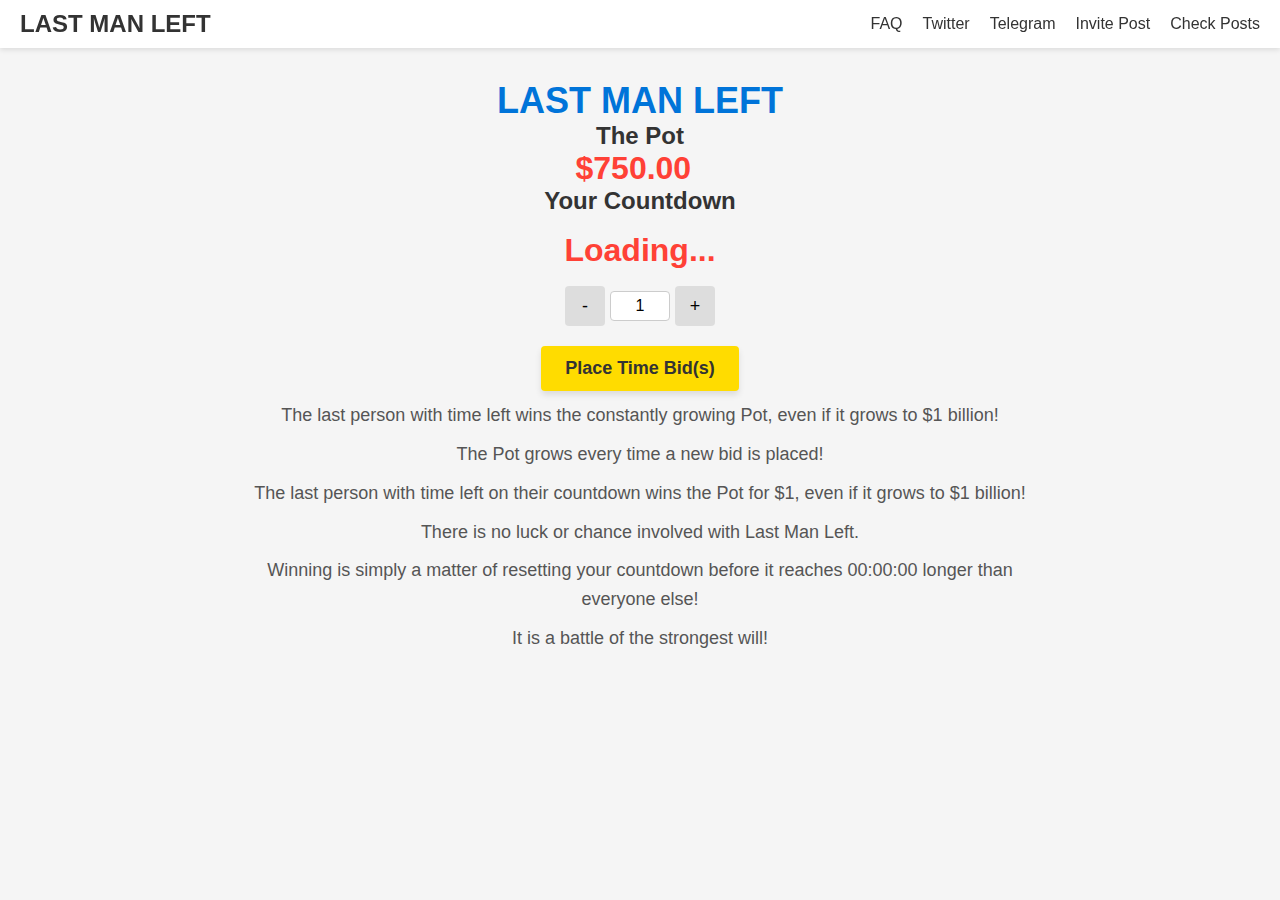
<file: index.html>
<!DOCTYPE html>
<html lang="en">
<head>
    <!-- Meta and Title -->
    <meta charset="UTF-8">
    <meta name="viewport" content="width=device-width, initial-scale=1.0">
    <title>LAST MAN LEFT</title>
    <!-- Include Font Awesome for icons -->
    <link
      rel="stylesheet"
      href="https://cdnjs.cloudflare.com/ajax/libs/font-awesome/6.4.0/css/all.min.css"
      integrity="sha512-d4B3bd3eI0j0RafjaKH0QPrNwgQJ9iNkrm4E7V6R1yj0LzIK0xKwZ63B+/eVnF9hKdOQQ1jQk7/sfRsnx0KjQ=="
      crossorigin="anonymous"
      referrerpolicy="no-referrer"
    />
    <style>
        /* Reset default margins and paddings */
        * {
            margin: 0;
            padding: 0;
            box-sizing: border-box;
        }
        body {
            font-family: Arial, sans-serif;
            text-align: center;
            background-color: #f5f5f5;
            color: #333;
            scroll-behavior: smooth;
        }
        /* Header Styles */
        .header {
            position: fixed;
            width: 100%;
            top: 0;
            left: 0;
            background-color: #fff;
            display: flex;
            align-items: center;
            justify-content: space-between;
            padding: 10px 20px;
            box-shadow: 0 2px 5px rgba(0,0,0,0.1);
            z-index: 1000;
        }
        .header .logo a {
            text-decoration: none;
            color: #333;
            font-size: 24px;
            font-weight: bold;
        }
        .menu-icon {
            cursor: pointer;
        }
        .menu-icon i {
            font-size: 28px;
            color: #000;
        }
        .nav-links {
            position: absolute;
            top: 60px;
            right: 20px;
            background-color: #fff;
            border: 1px solid #ccc;
            display: none;
            flex-direction: column;
            min-width: 150px;
            box-shadow: 0 2px 5px rgba(0,0,0,0.1);
            z-index: 999;
        }
        .nav-links ul {
            list-style: none;
            padding: 0;
            margin: 0;
        }
        .nav-links ul li {
            border-bottom: 1px solid #eee;
        }
        .nav-links ul li a {
            color: #333;
            padding: 10px 15px;
            display: block;
            text-decoration: none;
        }
        .nav-links ul li a:hover {
            background-color: #f5f5f5;
        }
        @media (min-width: 768px) {
            .menu-icon {
                display: none;
            }
            .nav-links {
                position: static;
                display: flex !important;
                background-color: transparent;
                flex-direction: row;
                align-items: center;
                border: none;
                box-shadow: none;
            }
            .nav-links ul {
                display: flex;
            }
            .nav-links ul li {
                border: none;
                margin-left: 20px;
            }
            .nav-links ul li a {
                padding: 0;
                color: #333;
            }
            .nav-links ul li a:hover {
                background-color: transparent;
                color: #0074D9;
            }
        }
        .content {
            padding: 80px 20px 20px;
        }
        .btn {
            background-color: #FFDC00;
            color: #333;
            padding: 12px 24px;
            border: none;
            cursor: pointer;
            font-size: 18px;
            position: relative;
            transition: background-color 0.3s;
            border-radius: 4px;
            font-weight: bold;
            box-shadow: 0 4px 6px rgba(0,0,0,0.1);
        }
        .btn:hover {
            background-color: #FF851B;
        }
        #countdown-timer {
            font-size: 32px;
            font-weight: bold;
            color: #FF4136;
        }
        .bid-input {
            display: inline-flex;
            align-items: center;
            margin-bottom: 20px;
        }
        .bid-input button {
            background-color: #DDDDDD;
            border: none;
            padding: 10px;
            font-size: 18px;
            cursor: pointer;
            width: 40px;
            height: 40px;
            transition: background-color 0.3s;
            border-radius: 4px;
        }
        .bid-input button:hover {
            background-color: #CCCCCC;
        }
        .bid-input input {
            width: 60px;
            text-align: center;
            font-size: 16px;
            padding: 5px;
            border: 1px solid #CCC;
            outline: none;
            margin: 0 5px;
            border-radius: 4px;
        }
        .bid-input input:focus {
            border-color: #0074D9;
        }
        h1 {
            color: #0074D9;
            font-size: 36px;
        }
        h2 {
            color: #FF4136;
            font-size: 32px;
        }
        h3 {
            color: #333;
            font-size: 24px;
        }
        p {
            font-size: 18px;
            color: #555;
            line-height: 1.6;
            max-width: 800px;
            margin: 10px auto;
        }

        /* New class to style the last decimal digit smaller and higher */
        .small-decimal {
            
            color: #f5f5f5;
            font-size: 0.75em;
            position: relative;
            top: -0.3em; /* Adjust this to move the digit up/down */
        }
    </style>
</head>
<body>
    <!-- Header -->
    <header class="header">
        <div class="logo">
            <a href="#">LAST MAN LEFT</a>
        </div>
        <div class="menu-icon" id="menu-icon">
            <i class="fas fa-bars">=</i>
        </div>
        <nav class="nav-links" id="nav-links">
            <ul>
                <li><a href="#faq">FAQ</a></li>
                <li><a href="#twitter">Twitter</a></li>
                <li><a href="#telegram">Telegram</a></li>
                <li><a href="#invite-post">Invite Post</a></li>
                <li><a href="#check-posts">Check Posts</a></li>
            </ul>
        </nav>
    </header>

    <!-- Main Content -->
    <div class="content">
        <h1>LAST MAN LEFT</h1>
        <h3>The Pot</h3>
        <h2 id="pot-amount">$750.000</h2>
        <h3>Your Countdown</h3>
        
        <p><span id="countdown-timer">Loading...</span></p>
    
        <div class="bid-input">
            <button id="decrease-bid">-</button>
            <input type="text" id="bid-quantity" value="1">
            <button id="increase-bid">+</button>
        </div>
    
        <br>
    
        <button id="place-bid-button" class="btn">Place Time Bid(s)</button>
    
        <p>The last person with time left wins the constantly growing Pot, even if it grows to $1 billion!</p>
        <p>The Pot grows every time a new bid is placed!</p>
        <p>The last person with time left on their countdown wins the Pot for $1, even if it grows to $1 billion!</p>
        <p>There is no luck or chance involved with Last Man Left.</p>
        <p>Winning is simply a matter of resetting your countdown before it reaches 00:00:00 longer than everyone else!</p>
        <p>It is a battle of the strongest will!</p>
    </div>

    <script>
        // Toggle dropdown menu
        document.getElementById('menu-icon').addEventListener('click', function() {
            const navLinks = document.getElementById('nav-links');
            if (navLinks.style.display === 'flex') {
                navLinks.style.display = 'none';
            } else {
                navLinks.style.display = 'flex';
            }
        });

        // Close the dropdown when clicking outside
        document.addEventListener('click', function(event) {
            const navLinks = document.getElementById('nav-links');
            const menuIcon = document.getElementById('menu-icon');
            const isClickInsideMenu = navLinks.contains(event.target);
            const isClickOnMenuIcon = menuIcon.contains(event.target);

            if (!isClickInsideMenu && !isClickOnMenuIcon && window.innerWidth < 768) {
                navLinks.style.display = 'none';
            }
        });

        // Initial countdown time in seconds
        let countdownTime = 300; // 5 minutes (adjust as needed)

        // Pot amount
        let potAmount = 750.000; // starting pot
        const potAmountElement = document.getElementById('pot-amount');

        // Function to update pot display
        function updatePotDisplay() {
            const potStr = potAmount.toFixed(3); 
            const parts = potStr.split('.');
            const integerPart = parts[0];
            const decimalPart = parts[1]; // e.g. "000"

            // Wrap the last decimal digit in a span
            const firstTwoDecimals = decimalPart.slice(0, 2);
            const lastDecimal = decimalPart.slice(-1);

            potAmountElement.innerHTML = `$${integerPart}.${firstTwoDecimals}<span class="small-decimal">${lastDecimal}</span>`;
        }

        // Call once to initialize
        updatePotDisplay();

        // Function to update the countdown timer
        function updateCountdown() {
            let hours = Math.floor(countdownTime / 3600);
            let minutes = Math.floor((countdownTime % 3600) / 60);
            let seconds = countdownTime % 60;

            // Format hours, minutes, and seconds
            hours = hours < 10 ? "0" + hours : hours;
            minutes = minutes < 10 ? "0" + minutes : minutes;
            seconds = seconds < 10 ? "0" + seconds : seconds;

            document.getElementById("countdown-timer").innerText = `${hours}:${minutes}:${seconds}`;

            if (countdownTime > 0) {
                countdownTime--;
            } else {
                clearInterval(timerInterval);
                document.getElementById("countdown-timer").innerText = "Auction Ended!";
            }
        }

        const timerInterval = setInterval(updateCountdown, 1000);

        // Bid quantity management
        const bidQuantityInput = document.getElementById('bid-quantity');
        const decreaseBidButton = document.getElementById('decrease-bid');
        const increaseBidButton = document.getElementById('increase-bid');

        let bidQuantity = 1;

        function updateBidQuantity(value) {
            value = parseInt(value, 10);
            if (isNaN(value) || value < 1) {
                bidQuantity = 1;
            } else {
                bidQuantity = value;
            }
            bidQuantityInput.value = bidQuantity;
        }

        decreaseBidButton.addEventListener('click', function() {
            updateBidQuantity(bidQuantity - 1);
        });

        increaseBidButton.addEventListener('click', function() {
            updateBidQuantity(bidQuantity + 1);
        });

        bidQuantityInput.addEventListener('input', function() {
            updateBidQuantity(bidQuantityInput.value);
        });

        const placeBidButton = document.getElementById('place-bid-button');
        placeBidButton.addEventListener('click', function() {
            if (isNaN(bidQuantity) || bidQuantity < 1) {
                alert('Please enter a valid number of bids.');
                updateBidQuantity(1);
                return;
            }

            // Add 60 seconds per bid to the countdown
            countdownTime += 60 * bidQuantity;

            // Increase the pot amount by $0.005 per bid
            potAmount += 0.005 * bidQuantity;
            updatePotDisplay();

            // Reset bid quantity to 1
            updateBidQuantity(1);
        });
    </script>
</body>
</html>
</file>
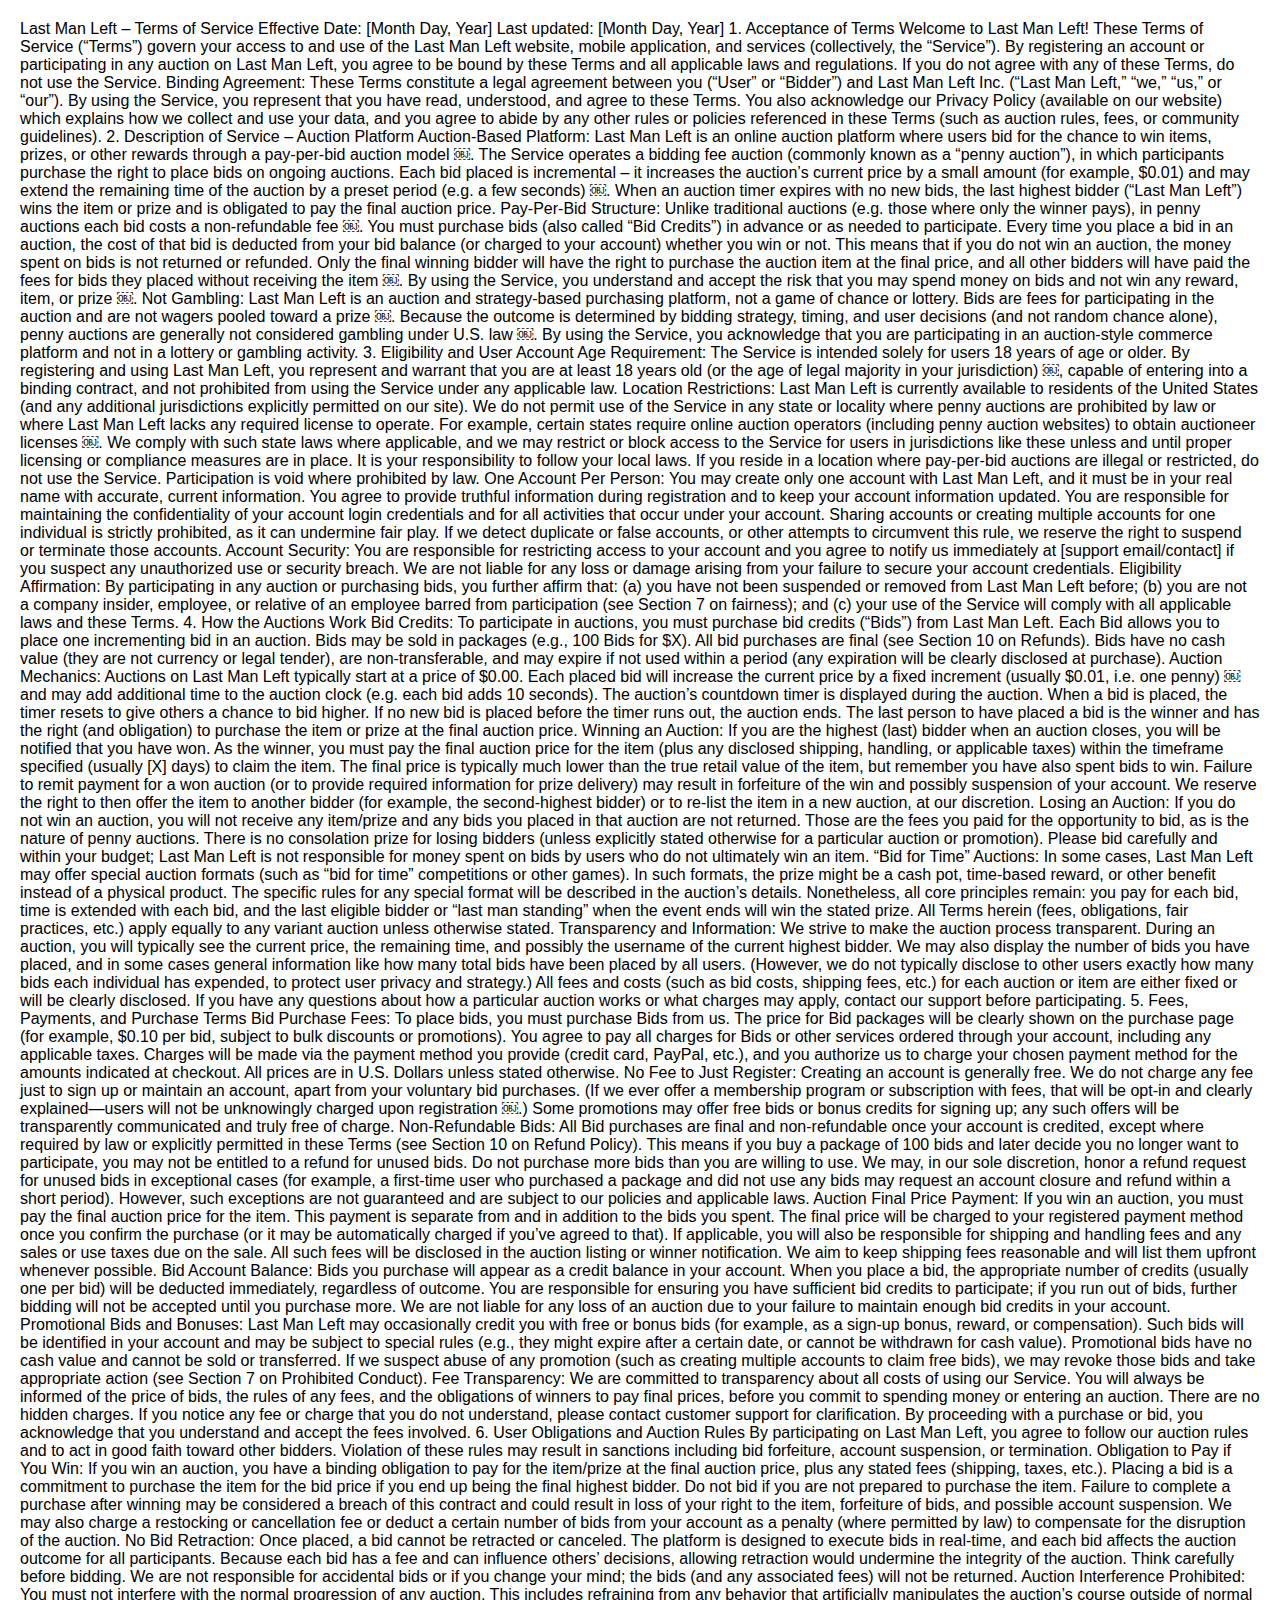
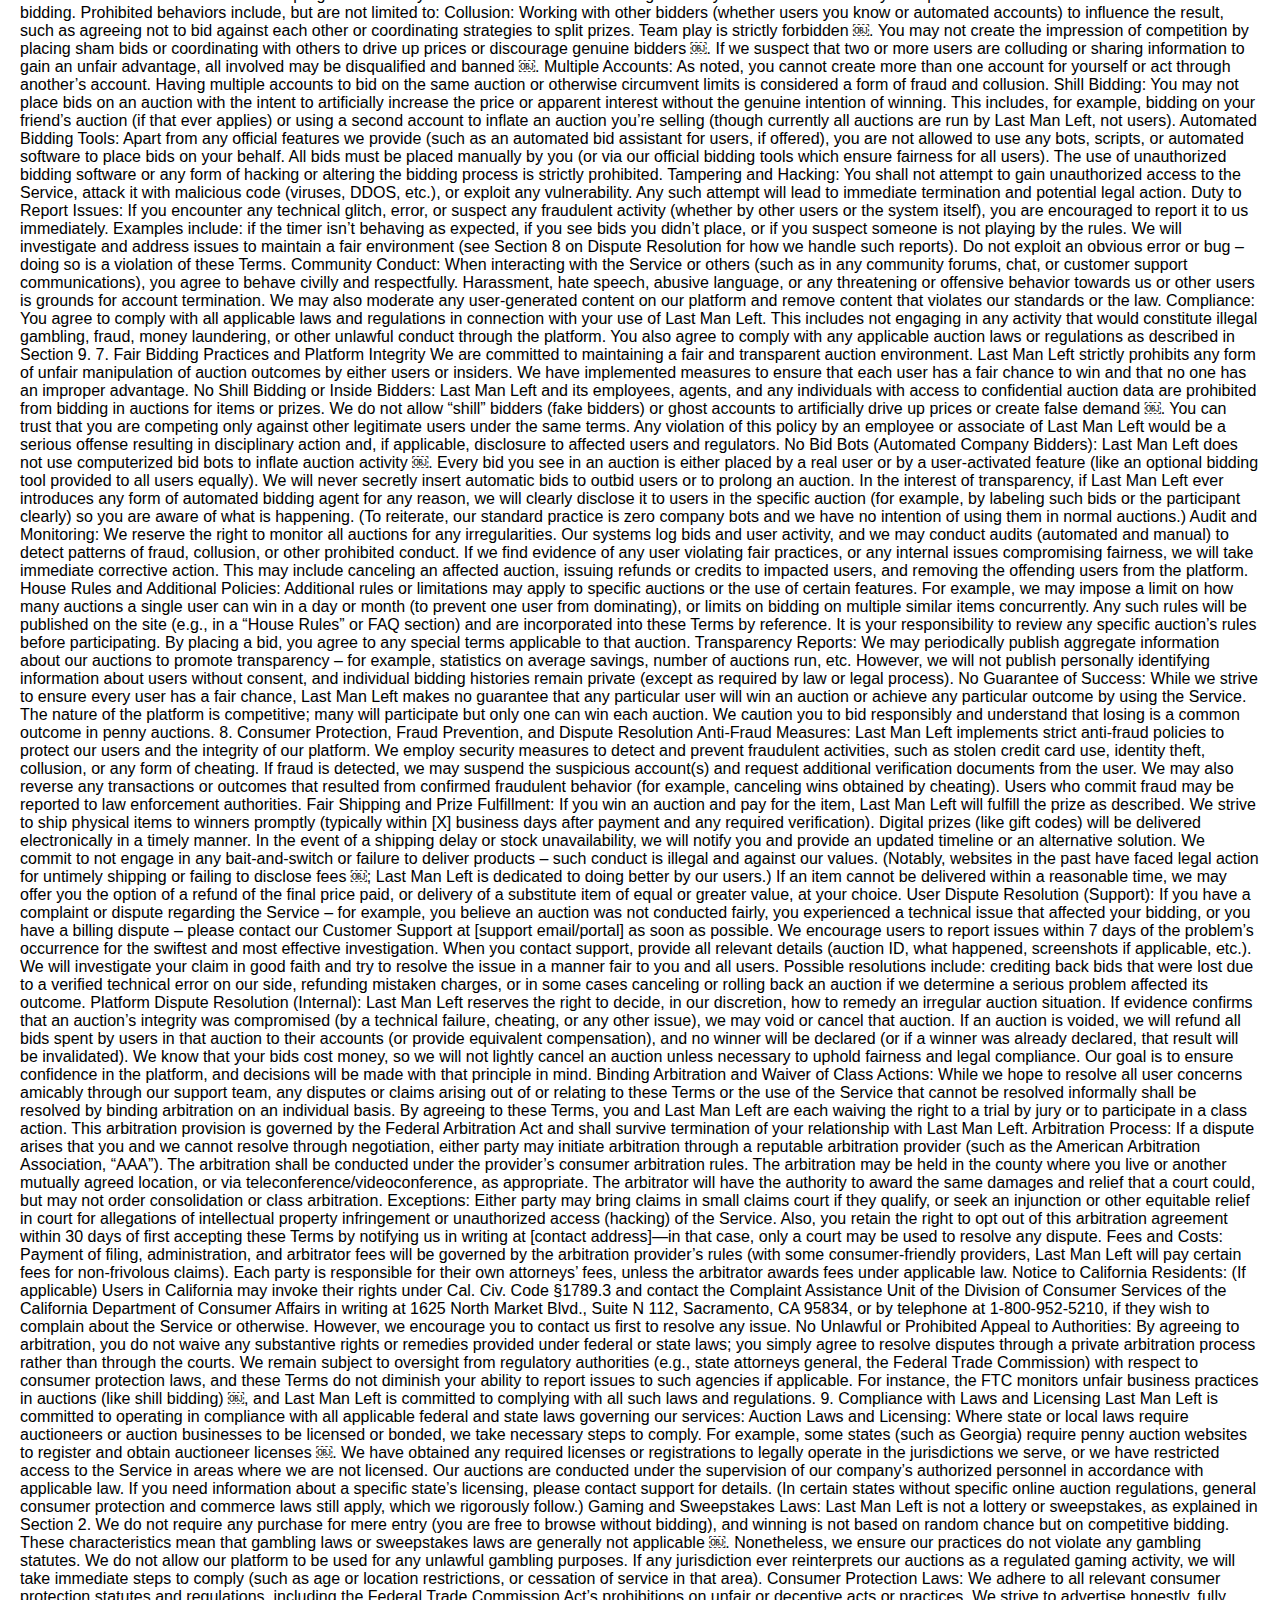
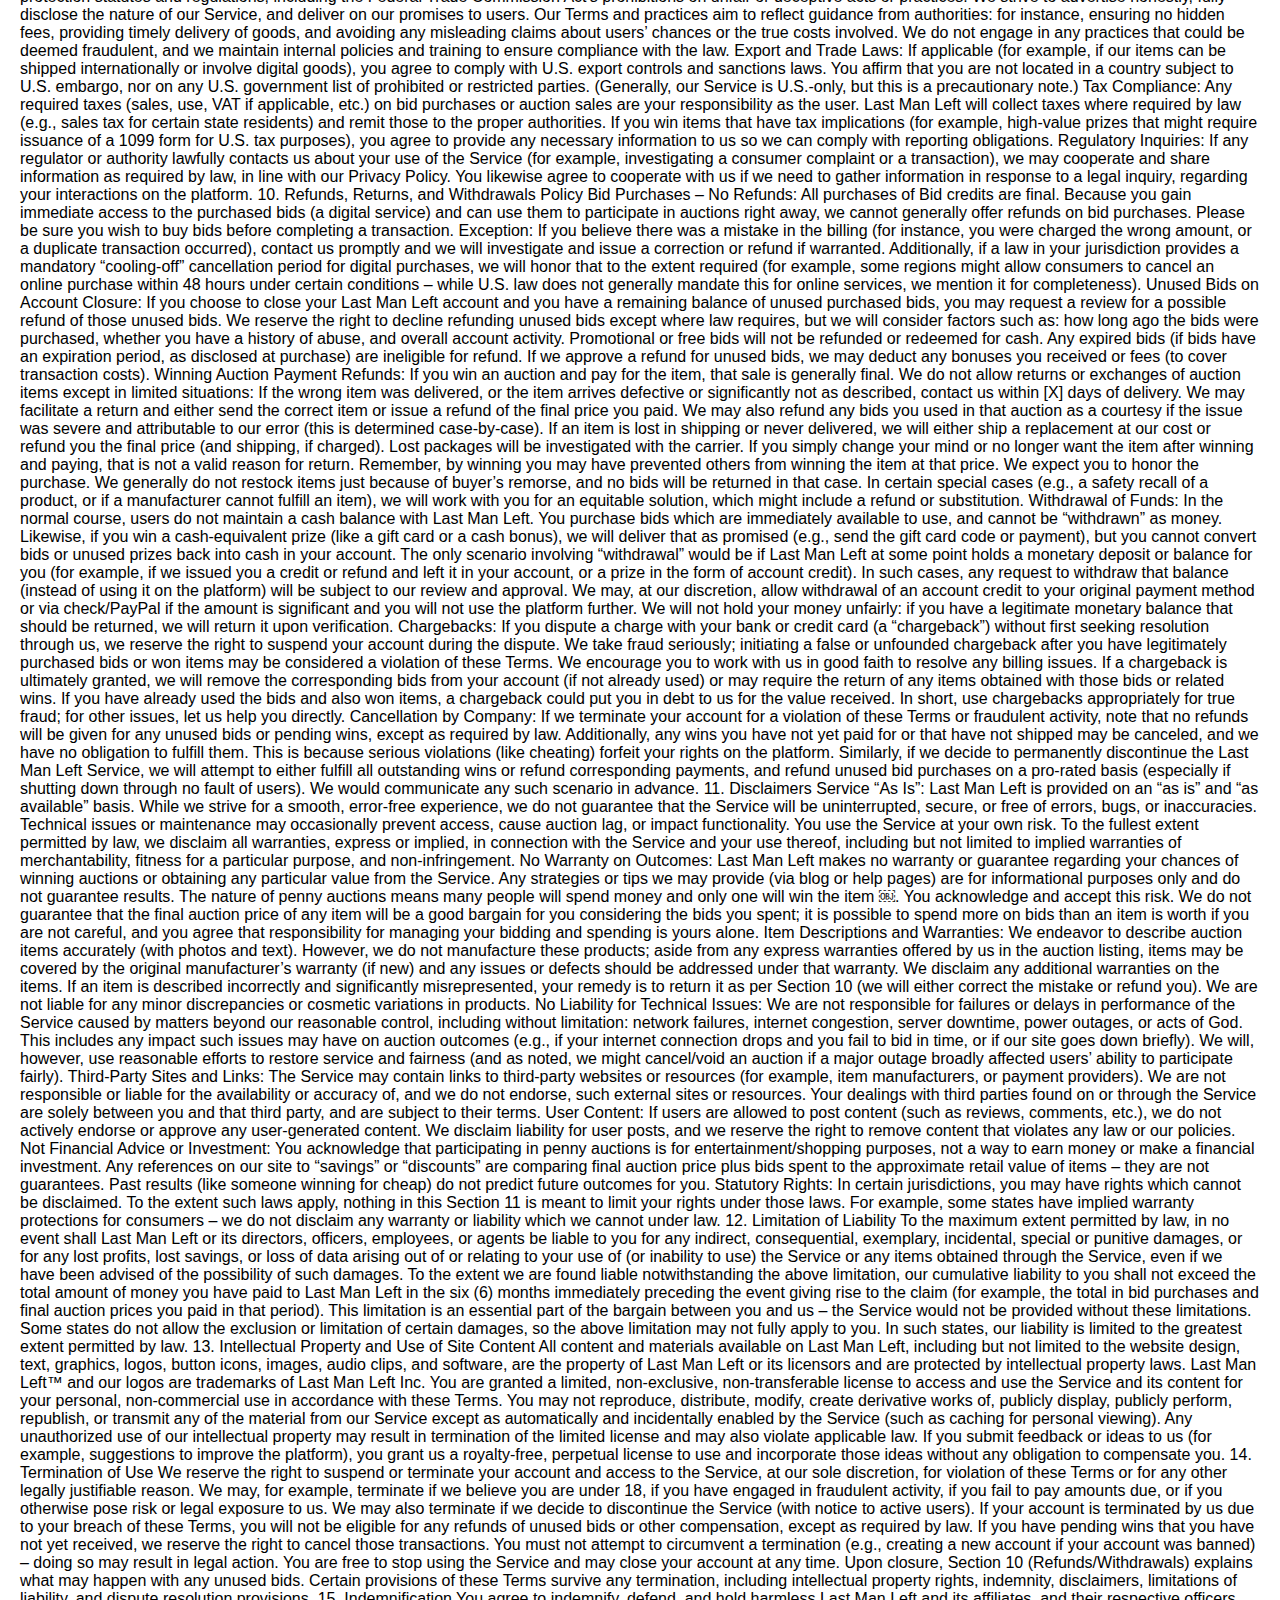
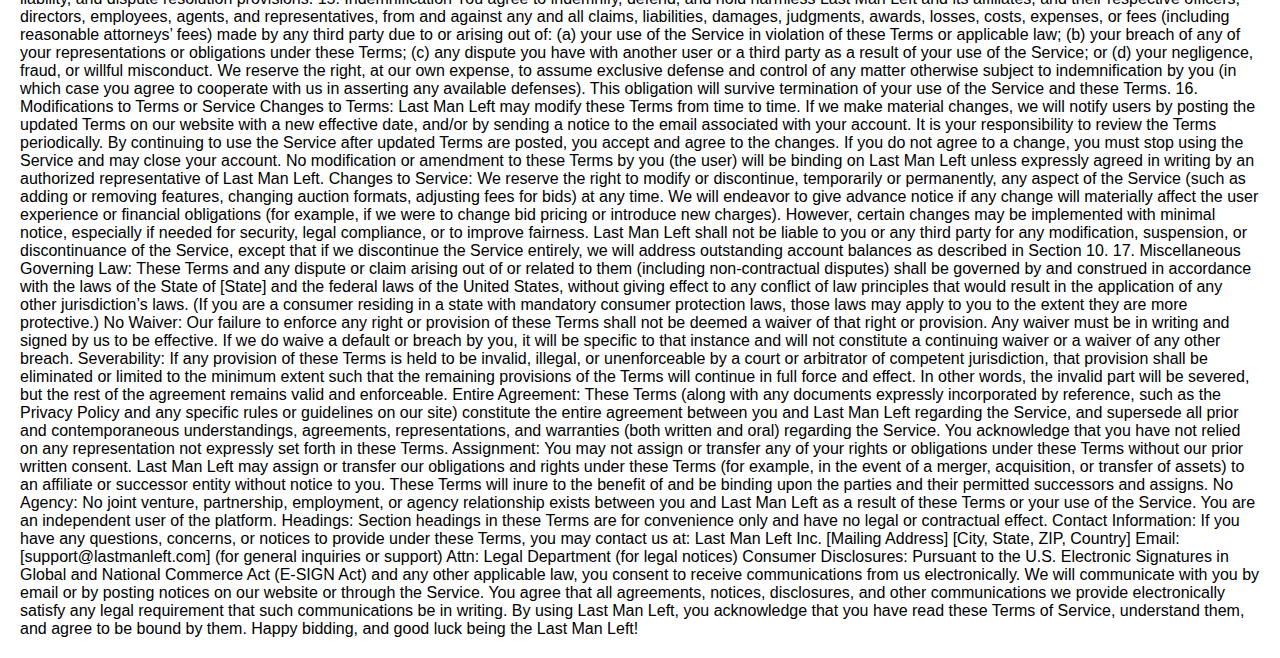
<file: breakdown.html>
<!DOCTYPE html>
<html lang="en">
<head>
    <meta charset="UTF-8">
    <meta name="viewport" content="width=device-width, initial-scale=1.0">
    <title>Auction Pot Breakdown</title>
    <style>
        body {
            font-family: Arial, sans-serif;
            margin: 20px;
        }
        .accordion {
            cursor: pointer;
            padding: 15px;
            width: 100%;
            text-align: left;
            outline: none;
            border: none;
            background-color: #f4f4f4;
            border-bottom: 1px solid #ddd;
        }
        .panel {
            display: none;
            padding: 15px;
            background-color: white;
            border: 1px solid #ddd;
            border-top: none;
        }
        .panel table {
            width: 100%;
            border-collapse: collapse;
        }
        .panel th, .panel td {
            border: 1px solid #ddd;
            padding: 10px;
            text-align: left;
        }
    </style>
</head>
<body>
<html>
<body>
    
    
    
    
  Last Man Left – Terms of Service

Effective Date: [Month Day, Year]
Last updated: [Month Day, Year]

1. Acceptance of Terms

Welcome to Last Man Left! These Terms of Service (“Terms”) govern your access to and use of the Last Man Left website, mobile application, and services (collectively, the “Service”). By registering an account or participating in any auction on Last Man Left, you agree to be bound by these Terms and all applicable laws and regulations. If you do not agree with any of these Terms, do not use the Service.

Binding Agreement: These Terms constitute a legal agreement between you (“User” or “Bidder”) and Last Man Left Inc. (“Last Man Left,” “we,” “us,” or “our”). By using the Service, you represent that you have read, understood, and agree to these Terms. You also acknowledge our Privacy Policy (available on our website) which explains how we collect and use your data, and you agree to abide by any other rules or policies referenced in these Terms (such as auction rules, fees, or community guidelines).

2. Description of Service – Auction Platform

Auction-Based Platform: Last Man Left is an online auction platform where users bid for the chance to win items, prizes, or other rewards through a pay-per-bid auction model ￼. The Service operates a bidding fee auction (commonly known as a “penny auction”), in which participants purchase the right to place bids on ongoing auctions. Each bid placed is incremental – it increases the auction’s current price by a small amount (for example, $0.01) and may extend the remaining time of the auction by a preset period (e.g. a few seconds) ￼. When an auction timer expires with no new bids, the last highest bidder (“Last Man Left”) wins the item or prize and is obligated to pay the final auction price.

Pay-Per-Bid Structure: Unlike traditional auctions (e.g. those where only the winner pays), in penny auctions each bid costs a non-refundable fee ￼. You must purchase bids (also called “Bid Credits”) in advance or as needed to participate. Every time you place a bid in an auction, the cost of that bid is deducted from your bid balance (or charged to your account) whether you win or not. This means that if you do not win an auction, the money spent on bids is not returned or refunded. Only the final winning bidder will have the right to purchase the auction item at the final price, and all other bidders will have paid the fees for bids they placed without receiving the item ￼. By using the Service, you understand and accept the risk that you may spend money on bids and not win any reward, item, or prize ￼.

Not Gambling: Last Man Left is an auction and strategy-based purchasing platform, not a game of chance or lottery. Bids are fees for participating in the auction and are not wagers pooled toward a prize ￼. Because the outcome is determined by bidding strategy, timing, and user decisions (and not random chance alone), penny auctions are generally not considered gambling under U.S. law ￼. By using the Service, you acknowledge that you are participating in an auction-style commerce platform and not in a lottery or gambling activity.

3. Eligibility and User Account

Age Requirement: The Service is intended solely for users 18 years of age or older. By registering and using Last Man Left, you represent and warrant that you are at least 18 years old (or the age of legal majority in your jurisdiction) ￼, capable of entering into a binding contract, and not prohibited from using the Service under any applicable law.

Location Restrictions: Last Man Left is currently available to residents of the United States (and any additional jurisdictions explicitly permitted on our site). We do not permit use of the Service in any state or locality where penny auctions are prohibited by law or where Last Man Left lacks any required license to operate. For example, certain states require online auction operators (including penny auction websites) to obtain auctioneer licenses ￼. We comply with such state laws where applicable, and we may restrict or block access to the Service for users in jurisdictions like these unless and until proper licensing or compliance measures are in place. It is your responsibility to follow your local laws. If you reside in a location where pay-per-bid auctions are illegal or restricted, do not use the Service. Participation is void where prohibited by law.

One Account Per Person: You may create only one account with Last Man Left, and it must be in your real name with accurate, current information. You agree to provide truthful information during registration and to keep your account information updated. You are responsible for maintaining the confidentiality of your account login credentials and for all activities that occur under your account. Sharing accounts or creating multiple accounts for one individual is strictly prohibited, as it can undermine fair play. If we detect duplicate or false accounts, or other attempts to circumvent this rule, we reserve the right to suspend or terminate those accounts.

Account Security: You are responsible for restricting access to your account and you agree to notify us immediately at [support email/contact] if you suspect any unauthorized use or security breach. We are not liable for any loss or damage arising from your failure to secure your account credentials.

Eligibility Affirmation: By participating in any auction or purchasing bids, you further affirm that: (a) you have not been suspended or removed from Last Man Left before; (b) you are not a company insider, employee, or relative of an employee barred from participation (see Section 7 on fairness); and (c) your use of the Service will comply with all applicable laws and these Terms.

4. How the Auctions Work

Bid Credits: To participate in auctions, you must purchase bid credits (“Bids”) from Last Man Left. Each Bid allows you to place one incrementing bid in an auction. Bids may be sold in packages (e.g., 100 Bids for $X). All bid purchases are final (see Section 10 on Refunds). Bids have no cash value (they are not currency or legal tender), are non-transferable, and may expire if not used within a period (any expiration will be clearly disclosed at purchase).

Auction Mechanics: Auctions on Last Man Left typically start at a price of $0.00. Each placed bid will increase the current price by a fixed increment (usually $0.01, i.e. one penny) ￼ and may add additional time to the auction clock (e.g. each bid adds 10 seconds). The auction’s countdown timer is displayed during the auction. When a bid is placed, the timer resets to give others a chance to bid higher. If no new bid is placed before the timer runs out, the auction ends. The last person to have placed a bid is the winner and has the right (and obligation) to purchase the item or prize at the final auction price.

Winning an Auction: If you are the highest (last) bidder when an auction closes, you will be notified that you have won. As the winner, you must pay the final auction price for the item (plus any disclosed shipping, handling, or applicable taxes) within the timeframe specified (usually [X] days) to claim the item. The final price is typically much lower than the true retail value of the item, but remember you have also spent bids to win. Failure to remit payment for a won auction (or to provide required information for prize delivery) may result in forfeiture of the win and possibly suspension of your account. We reserve the right to then offer the item to another bidder (for example, the second-highest bidder) or to re-list the item in a new auction, at our discretion.

Losing an Auction: If you do not win an auction, you will not receive any item/prize and any bids you placed in that auction are not returned. Those are the fees you paid for the opportunity to bid, as is the nature of penny auctions. There is no consolation prize for losing bidders (unless explicitly stated otherwise for a particular auction or promotion). Please bid carefully and within your budget; Last Man Left is not responsible for money spent on bids by users who do not ultimately win an item.

“Bid for Time” Auctions: In some cases, Last Man Left may offer special auction formats (such as “bid for time” competitions or other games). In such formats, the prize might be a cash pot, time-based reward, or other benefit instead of a physical product. The specific rules for any special format will be described in the auction’s details. Nonetheless, all core principles remain: you pay for each bid, time is extended with each bid, and the last eligible bidder or “last man standing” when the event ends will win the stated prize. All Terms herein (fees, obligations, fair practices, etc.) apply equally to any variant auction unless otherwise stated.

Transparency and Information: We strive to make the auction process transparent. During an auction, you will typically see the current price, the remaining time, and possibly the username of the current highest bidder. We may also display the number of bids you have placed, and in some cases general information like how many total bids have been placed by all users. (However, we do not typically disclose to other users exactly how many bids each individual has expended, to protect user privacy and strategy.) All fees and costs (such as bid costs, shipping fees, etc.) for each auction or item are either fixed or will be clearly disclosed. If you have any questions about how a particular auction works or what charges may apply, contact our support before participating.

5. Fees, Payments, and Purchase Terms

Bid Purchase Fees: To place bids, you must purchase Bids from us. The price for Bid packages will be clearly shown on the purchase page (for example, $0.10 per bid, subject to bulk discounts or promotions). You agree to pay all charges for Bids or other services ordered through your account, including any applicable taxes. Charges will be made via the payment method you provide (credit card, PayPal, etc.), and you authorize us to charge your chosen payment method for the amounts indicated at checkout. All prices are in U.S. Dollars unless stated otherwise.

No Fee to Just Register: Creating an account is generally free. We do not charge any fee just to sign up or maintain an account, apart from your voluntary bid purchases. (If we ever offer a membership program or subscription with fees, that will be opt-in and clearly explained—users will not be unknowingly charged upon registration ￼.) Some promotions may offer free bids or bonus credits for signing up; any such offers will be transparently communicated and truly free of charge.

Non-Refundable Bids: All Bid purchases are final and non-refundable once your account is credited, except where required by law or explicitly permitted in these Terms (see Section 10 on Refund Policy). This means if you buy a package of 100 bids and later decide you no longer want to participate, you may not be entitled to a refund for unused bids. Do not purchase more bids than you are willing to use. We may, in our sole discretion, honor a refund request for unused bids in exceptional cases (for example, a first-time user who purchased a package and did not use any bids may request an account closure and refund within a short period). However, such exceptions are not guaranteed and are subject to our policies and applicable laws.

Auction Final Price Payment: If you win an auction, you must pay the final auction price for the item. This payment is separate from and in addition to the bids you spent. The final price will be charged to your registered payment method once you confirm the purchase (or it may be automatically charged if you’ve agreed to that). If applicable, you will also be responsible for shipping and handling fees and any sales or use taxes due on the sale. All such fees will be disclosed in the auction listing or winner notification. We aim to keep shipping fees reasonable and will list them upfront whenever possible.

Bid Account Balance: Bids you purchase will appear as a credit balance in your account. When you place a bid, the appropriate number of credits (usually one per bid) will be deducted immediately, regardless of outcome. You are responsible for ensuring you have sufficient bid credits to participate; if you run out of bids, further bidding will not be accepted until you purchase more. We are not liable for any loss of an auction due to your failure to maintain enough bid credits in your account.

Promotional Bids and Bonuses: Last Man Left may occasionally credit you with free or bonus bids (for example, as a sign-up bonus, reward, or compensation). Such bids will be identified in your account and may be subject to special rules (e.g., they might expire after a certain date, or cannot be withdrawn for cash value). Promotional bids have no cash value and cannot be sold or transferred. If we suspect abuse of any promotion (such as creating multiple accounts to claim free bids), we may revoke those bids and take appropriate action (see Section 7 on Prohibited Conduct).

Fee Transparency: We are committed to transparency about all costs of using our Service. You will always be informed of the price of bids, the rules of any fees, and the obligations of winners to pay final prices, before you commit to spending money or entering an auction. There are no hidden charges. If you notice any fee or charge that you do not understand, please contact customer support for clarification. By proceeding with a purchase or bid, you acknowledge that you understand and accept the fees involved.

6. User Obligations and Auction Rules

By participating on Last Man Left, you agree to follow our auction rules and to act in good faith toward other bidders. Violation of these rules may result in sanctions including bid forfeiture, account suspension, or termination.

Obligation to Pay if You Win: If you win an auction, you have a binding obligation to pay for the item/prize at the final auction price, plus any stated fees (shipping, taxes, etc.). Placing a bid is a commitment to purchase the item for the bid price if you end up being the final highest bidder. Do not bid if you are not prepared to purchase the item. Failure to complete a purchase after winning may be considered a breach of this contract and could result in loss of your right to the item, forfeiture of bids, and possible account suspension. We may also charge a restocking or cancellation fee or deduct a certain number of bids from your account as a penalty (where permitted by law) to compensate for the disruption of the auction.

No Bid Retraction: Once placed, a bid cannot be retracted or canceled. The platform is designed to execute bids in real-time, and each bid affects the auction outcome for all participants. Because each bid has a fee and can influence others’ decisions, allowing retraction would undermine the integrity of the auction. Think carefully before bidding. We are not responsible for accidental bids or if you change your mind; the bids (and any associated fees) will not be returned.

Auction Interference Prohibited: You must not interfere with the normal progression of any auction. This includes refraining from any behavior that artificially manipulates the auction’s course outside of normal bidding. Prohibited behaviors include, but are not limited to:
	Collusion: Working with other bidders (whether users you know or automated accounts) to influence the result, such as agreeing not to bid against each other or coordinating strategies to split prizes. Team play is strictly forbidden ￼. You may not create the impression of competition by placing sham bids or coordinating with others to drive up prices or discourage genuine bidders ￼. If we suspect that two or more users are colluding or sharing information to gain an unfair advantage, all involved may be disqualified and banned ￼.
	Multiple Accounts: As noted, you cannot create more than one account for yourself or act through another’s account. Having multiple accounts to bid on the same auction or otherwise circumvent limits is considered a form of fraud and collusion.
	Shill Bidding: You may not place bids on an auction with the intent to artificially increase the price or apparent interest without the genuine intention of winning. This includes, for example, bidding on your friend’s auction (if that ever applies) or using a second account to inflate an auction you’re selling (though currently all auctions are run by Last Man Left, not users).
	Automated Bidding Tools: Apart from any official features we provide (such as an automated bid assistant for users, if offered), you are not allowed to use any bots, scripts, or automated software to place bids on your behalf. All bids must be placed manually by you (or via our official bidding tools which ensure fairness for all users). The use of unauthorized bidding software or any form of hacking or altering the bidding process is strictly prohibited.
	Tampering and Hacking: You shall not attempt to gain unauthorized access to the Service, attack it with malicious code (viruses, DDOS, etc.), or exploit any vulnerability. Any such attempt will lead to immediate termination and potential legal action.

Duty to Report Issues: If you encounter any technical glitch, error, or suspect any fraudulent activity (whether by other users or the system itself), you are encouraged to report it to us immediately. Examples include: if the timer isn’t behaving as expected, if you see bids you didn’t place, or if you suspect someone is not playing by the rules. We will investigate and address issues to maintain a fair environment (see Section 8 on Dispute Resolution for how we handle such reports). Do not exploit an obvious error or bug – doing so is a violation of these Terms.

Community Conduct: When interacting with the Service or others (such as in any community forums, chat, or customer support communications), you agree to behave civilly and respectfully. Harassment, hate speech, abusive language, or any threatening or offensive behavior towards us or other users is grounds for account termination. We may also moderate any user-generated content on our platform and remove content that violates our standards or the law.

Compliance: You agree to comply with all applicable laws and regulations in connection with your use of Last Man Left. This includes not engaging in any activity that would constitute illegal gambling, fraud, money laundering, or other unlawful conduct through the platform. You also agree to comply with any applicable auction laws or regulations as described in Section 9.

7. Fair Bidding Practices and Platform Integrity

We are committed to maintaining a fair and transparent auction environment. Last Man Left strictly prohibits any form of unfair manipulation of auction outcomes by either users or insiders. We have implemented measures to ensure that each user has a fair chance to win and that no one has an improper advantage.

No Shill Bidding or Inside Bidders: Last Man Left and its employees, agents, and any individuals with access to confidential auction data are prohibited from bidding in auctions for items or prizes. We do not allow “shill” bidders (fake bidders) or ghost accounts to artificially drive up prices or create false demand ￼. You can trust that you are competing only against other legitimate users under the same terms. Any violation of this policy by an employee or associate of Last Man Left would be a serious offense resulting in disciplinary action and, if applicable, disclosure to affected users and regulators.

No Bid Bots (Automated Company Bidders): Last Man Left does not use computerized bid bots to inflate auction activity ￼. Every bid you see in an auction is either placed by a real user or by a user-activated feature (like an optional bidding tool provided to all users equally). We will never secretly insert automatic bids to outbid users or to prolong an auction. In the interest of transparency, if Last Man Left ever introduces any form of automated bidding agent for any reason, we will clearly disclose it to users in the specific auction (for example, by labeling such bids or the participant clearly) so you are aware of what is happening. (To reiterate, our standard practice is zero company bots and we have no intention of using them in normal auctions.)

Audit and Monitoring: We reserve the right to monitor all auctions for any irregularities. Our systems log bids and user activity, and we may conduct audits (automated and manual) to detect patterns of fraud, collusion, or other prohibited conduct. If we find evidence of any user violating fair practices, or any internal issues compromising fairness, we will take immediate corrective action. This may include canceling an affected auction, issuing refunds or credits to impacted users, and removing the offending users from the platform.

House Rules and Additional Policies: Additional rules or limitations may apply to specific auctions or the use of certain features. For example, we may impose a limit on how many auctions a single user can win in a day or month (to prevent one user from dominating), or limits on bidding on multiple similar items concurrently. Any such rules will be published on the site (e.g., in a “House Rules” or FAQ section) and are incorporated into these Terms by reference. It is your responsibility to review any specific auction’s rules before participating. By placing a bid, you agree to any special terms applicable to that auction.

Transparency Reports: We may periodically publish aggregate information about our auctions to promote transparency – for example, statistics on average savings, number of auctions run, etc. However, we will not publish personally identifying information about users without consent, and individual bidding histories remain private (except as required by law or legal process).

No Guarantee of Success: While we strive to ensure every user has a fair chance, Last Man Left makes no guarantee that any particular user will win an auction or achieve any particular outcome by using the Service. The nature of the platform is competitive; many will participate but only one can win each auction. We caution you to bid responsibly and understand that losing is a common outcome in penny auctions.

8. Consumer Protection, Fraud Prevention, and Dispute Resolution

Anti-Fraud Measures: Last Man Left implements strict anti-fraud policies to protect our users and the integrity of our platform. We employ security measures to detect and prevent fraudulent activities, such as stolen credit card use, identity theft, collusion, or any form of cheating. If fraud is detected, we may suspend the suspicious account(s) and request additional verification documents from the user. We may also reverse any transactions or outcomes that resulted from confirmed fraudulent behavior (for example, canceling wins obtained by cheating). Users who commit fraud may be reported to law enforcement authorities.

Fair Shipping and Prize Fulfillment: If you win an auction and pay for the item, Last Man Left will fulfill the prize as described. We strive to ship physical items to winners promptly (typically within [X] business days after payment and any required verification). Digital prizes (like gift codes) will be delivered electronically in a timely manner. In the event of a shipping delay or stock unavailability, we will notify you and provide an updated timeline or an alternative solution. We commit to not engage in any bait-and-switch or failure to deliver products – such conduct is illegal and against our values. (Notably, websites in the past have faced legal action for untimely shipping or failing to disclose fees ￼; Last Man Left is dedicated to doing better by our users.) If an item cannot be delivered within a reasonable time, we may offer you the option of a refund of the final price paid, or delivery of a substitute item of equal or greater value, at your choice.

User Dispute Resolution (Support): If you have a complaint or dispute regarding the Service – for example, you believe an auction was not conducted fairly, you experienced a technical issue that affected your bidding, or you have a billing dispute – please contact our Customer Support at [support email/portal] as soon as possible. We encourage users to report issues within 7 days of the problem’s occurrence for the swiftest and most effective investigation. When you contact support, provide all relevant details (auction ID, what happened, screenshots if applicable, etc.). We will investigate your claim in good faith and try to resolve the issue in a manner fair to you and all users. Possible resolutions include: crediting back bids that were lost due to a verified technical error on our side, refunding mistaken charges, or in some cases canceling or rolling back an auction if we determine a serious problem affected its outcome.

Platform Dispute Resolution (Internal): Last Man Left reserves the right to decide, in our discretion, how to remedy an irregular auction situation. If evidence confirms that an auction’s integrity was compromised (by a technical failure, cheating, or any other issue), we may void or cancel that auction. If an auction is voided, we will refund all bids spent by users in that auction to their accounts (or provide equivalent compensation), and no winner will be declared (or if a winner was already declared, that result will be invalidated). We know that your bids cost money, so we will not lightly cancel an auction unless necessary to uphold fairness and legal compliance. Our goal is to ensure confidence in the platform, and decisions will be made with that principle in mind.

Binding Arbitration and Waiver of Class Actions: While we hope to resolve all user concerns amicably through our support team, any disputes or claims arising out of or relating to these Terms or the use of the Service that cannot be resolved informally shall be resolved by binding arbitration on an individual basis. By agreeing to these Terms, you and Last Man Left are each waiving the right to a trial by jury or to participate in a class action. This arbitration provision is governed by the Federal Arbitration Act and shall survive termination of your relationship with Last Man Left.
	Arbitration Process: If a dispute arises that you and we cannot resolve through negotiation, either party may initiate arbitration through a reputable arbitration provider (such as the American Arbitration Association, “AAA”). The arbitration shall be conducted under the provider’s consumer arbitration rules. The arbitration may be held in the county where you live or another mutually agreed location, or via teleconference/videoconference, as appropriate. The arbitrator will have the authority to award the same damages and relief that a court could, but may not order consolidation or class arbitration.
	Exceptions: Either party may bring claims in small claims court if they qualify, or seek an injunction or other equitable relief in court for allegations of intellectual property infringement or unauthorized access (hacking) of the Service. Also, you retain the right to opt out of this arbitration agreement within 30 days of first accepting these Terms by notifying us in writing at [contact address]—in that case, only a court may be used to resolve any dispute.
		Fees and Costs: Payment of filing, administration, and arbitrator fees will be governed by the arbitration provider’s rules (with some consumer-friendly providers, Last Man Left will pay certain fees for non-frivolous claims). Each party is responsible for their own attorneys’ fees, unless the arbitrator awards fees under applicable law.

Notice to California Residents: (If applicable) Users in California may invoke their rights under Cal. Civ. Code §1789.3 and contact the Complaint Assistance Unit of the Division of Consumer Services of the California Department of Consumer Affairs in writing at 1625 North Market Blvd., Suite N 112, Sacramento, CA 95834, or by telephone at 1-800-952-5210, if they wish to complain about the Service or otherwise. However, we encourage you to contact us first to resolve any issue.

No Unlawful or Prohibited Appeal to Authorities: By agreeing to arbitration, you do not waive any substantive rights or remedies provided under federal or state laws; you simply agree to resolve disputes through a private arbitration process rather than through the courts. We remain subject to oversight from regulatory authorities (e.g., state attorneys general, the Federal Trade Commission) with respect to consumer protection laws, and these Terms do not diminish your ability to report issues to such agencies if applicable. For instance, the FTC monitors unfair business practices in auctions (like shill bidding) ￼, and Last Man Left is committed to complying with all such laws and regulations.

9. Compliance with Laws and Licensing

Last Man Left is committed to operating in compliance with all applicable federal and state laws governing our services:

Auction Laws and Licensing: Where state or local laws require auctioneers or auction businesses to be licensed or bonded, we take necessary steps to comply. For example, some states (such as Georgia) require penny auction websites to register and obtain auctioneer licenses ￼. We have obtained any required licenses or registrations to legally operate in the jurisdictions we serve, or we have restricted access to the Service in areas where we are not licensed. Our auctions are conducted under the supervision of our company’s authorized personnel in accordance with applicable law. If you need information about a specific state’s licensing, please contact support for details. (In certain states without specific online auction regulations, general consumer protection and commerce laws still apply, which we rigorously follow.)

Gaming and Sweepstakes Laws: Last Man Left is not a lottery or sweepstakes, as explained in Section 2. We do not require any purchase for mere entry (you are free to browse without bidding), and winning is not based on random chance but on competitive bidding. These characteristics mean that gambling laws or sweepstakes laws are generally not applicable ￼. Nonetheless, we ensure our practices do not violate any gambling statutes. We do not allow our platform to be used for any unlawful gambling purposes. If any jurisdiction ever reinterprets our auctions as a regulated gaming activity, we will take immediate steps to comply (such as age or location restrictions, or cessation of service in that area).

Consumer Protection Laws: We adhere to all relevant consumer protection statutes and regulations, including the Federal Trade Commission Act’s prohibitions on unfair or deceptive acts or practices. We strive to advertise honestly, fully disclose the nature of our Service, and deliver on our promises to users. Our Terms and practices aim to reflect guidance from authorities: for instance, ensuring no hidden fees, providing timely delivery of goods, and avoiding any misleading claims about users’ chances or the true costs involved. We do not engage in any practices that could be deemed fraudulent, and we maintain internal policies and training to ensure compliance with the law.

Export and Trade Laws: If applicable (for example, if our items can be shipped internationally or involve digital goods), you agree to comply with U.S. export controls and sanctions laws. You affirm that you are not located in a country subject to U.S. embargo, nor on any U.S. government list of prohibited or restricted parties. (Generally, our Service is U.S.-only, but this is a precautionary note.)

Tax Compliance: Any required taxes (sales, use, VAT if applicable, etc.) on bid purchases or auction sales are your responsibility as the user. Last Man Left will collect taxes where required by law (e.g., sales tax for certain state residents) and remit those to the proper authorities. If you win items that have tax implications (for example, high-value prizes that might require issuance of a 1099 form for U.S. tax purposes), you agree to provide any necessary information to us so we can comply with reporting obligations.

Regulatory Inquiries: If any regulator or authority lawfully contacts us about your use of the Service (for example, investigating a consumer complaint or a transaction), we may cooperate and share information as required by law, in line with our Privacy Policy. You likewise agree to cooperate with us if we need to gather information in response to a legal inquiry, regarding your interactions on the platform.

10. Refunds, Returns, and Withdrawals Policy

Bid Purchases – No Refunds: All purchases of Bid credits are final. Because you gain immediate access to the purchased bids (a digital service) and can use them to participate in auctions right away, we cannot generally offer refunds on bid purchases. Please be sure you wish to buy bids before completing a transaction. Exception: If you believe there was a mistake in the billing (for instance, you were charged the wrong amount, or a duplicate transaction occurred), contact us promptly and we will investigate and issue a correction or refund if warranted. Additionally, if a law in your jurisdiction provides a mandatory “cooling-off” cancellation period for digital purchases, we will honor that to the extent required (for example, some regions might allow consumers to cancel an online purchase within 48 hours under certain conditions – while U.S. law does not generally mandate this for online services, we mention it for completeness).

Unused Bids on Account Closure: If you choose to close your Last Man Left account and you have a remaining balance of unused purchased bids, you may request a review for a possible refund of those unused bids. We reserve the right to decline refunding unused bids except where law requires, but we will consider factors such as: how long ago the bids were purchased, whether you have a history of abuse, and overall account activity. Promotional or free bids will not be refunded or redeemed for cash. Any expired bids (if bids have an expiration period, as disclosed at purchase) are ineligible for refund. If we approve a refund for unused bids, we may deduct any bonuses you received or fees (to cover transaction costs).

Winning Auction Payment Refunds: If you win an auction and pay for the item, that sale is generally final. We do not allow returns or exchanges of auction items except in limited situations:
	If the wrong item was delivered, or the item arrives defective or significantly not as described, contact us within [X] days of delivery. We may facilitate a return and either send the correct item or issue a refund of the final price you paid. We may also refund any bids you used in that auction as a courtesy if the issue was severe and attributable to our error (this is determined case-by-case).
	If an item is lost in shipping or never delivered, we will either ship a replacement at our cost or refund you the final price (and shipping, if charged). Lost packages will be investigated with the carrier.
	If you simply change your mind or no longer want the item after winning and paying, that is not a valid reason for return. Remember, by winning you may have prevented others from winning the item at that price. We expect you to honor the purchase. We generally do not restock items just because of buyer’s remorse, and no bids will be returned in that case.
	In certain special cases (e.g., a safety recall of a product, or if a manufacturer cannot fulfill an item), we will work with you for an equitable solution, which might include a refund or substitution.

Withdrawal of Funds: In the normal course, users do not maintain a cash balance with Last Man Left. You purchase bids which are immediately available to use, and cannot be “withdrawn” as money. Likewise, if you win a cash-equivalent prize (like a gift card or a cash bonus), we will deliver that as promised (e.g., send the gift card code or payment), but you cannot convert bids or unused prizes back into cash in your account. The only scenario involving “withdrawal” would be if Last Man Left at some point holds a monetary deposit or balance for you (for example, if we issued you a credit or refund and left it in your account, or a prize in the form of account credit). In such cases, any request to withdraw that balance (instead of using it on the platform) will be subject to our review and approval. We may, at our discretion, allow withdrawal of an account credit to your original payment method or via check/PayPal if the amount is significant and you will not use the platform further. We will not hold your money unfairly: if you have a legitimate monetary balance that should be returned, we will return it upon verification.

Chargebacks: If you dispute a charge with your bank or credit card (a “chargeback”) without first seeking resolution through us, we reserve the right to suspend your account during the dispute. We take fraud seriously; initiating a false or unfounded chargeback after you have legitimately purchased bids or won items may be considered a violation of these Terms. We encourage you to work with us in good faith to resolve any billing issues. If a chargeback is ultimately granted, we will remove the corresponding bids from your account (if not already used) or may require the return of any items obtained with those bids or related wins. If you have already used the bids and also won items, a chargeback could put you in debt to us for the value received. In short, use chargebacks appropriately for true fraud; for other issues, let us help you directly.

Cancellation by Company: If we terminate your account for a violation of these Terms or fraudulent activity, note that no refunds will be given for any unused bids or pending wins, except as required by law. Additionally, any wins you have not yet paid for or that have not shipped may be canceled, and we have no obligation to fulfill them. This is because serious violations (like cheating) forfeit your rights on the platform. Similarly, if we decide to permanently discontinue the Last Man Left Service, we will attempt to either fulfill all outstanding wins or refund corresponding payments, and refund unused bid purchases on a pro-rated basis (especially if shutting down through no fault of users). We would communicate any such scenario in advance.

11. Disclaimers

Service “As Is”: Last Man Left is provided on an “as is” and “as available” basis. While we strive for a smooth, error-free experience, we do not guarantee that the Service will be uninterrupted, secure, or free of errors, bugs, or inaccuracies. Technical issues or maintenance may occasionally prevent access, cause auction lag, or impact functionality. You use the Service at your own risk. To the fullest extent permitted by law, we disclaim all warranties, express or implied, in connection with the Service and your use thereof, including but not limited to implied warranties of merchantability, fitness for a particular purpose, and non-infringement.

No Warranty on Outcomes: Last Man Left makes no warranty or guarantee regarding your chances of winning auctions or obtaining any particular value from the Service. Any strategies or tips we may provide (via blog or help pages) are for informational purposes only and do not guarantee results. The nature of penny auctions means many people will spend money and only one will win the item ￼. You acknowledge and accept this risk. We do not guarantee that the final auction price of any item will be a good bargain for you considering the bids you spent; it is possible to spend more on bids than an item is worth if you are not careful, and you agree that responsibility for managing your bidding and spending is yours alone.

Item Descriptions and Warranties: We endeavor to describe auction items accurately (with photos and text). However, we do not manufacture these products; aside from any express warranties offered by us in the auction listing, items may be covered by the original manufacturer’s warranty (if new) and any issues or defects should be addressed under that warranty. We disclaim any additional warranties on the items. If an item is described incorrectly and significantly misrepresented, your remedy is to return it as per Section 10 (we will either correct the mistake or refund you). We are not liable for any minor discrepancies or cosmetic variations in products.

No Liability for Technical Issues: We are not responsible for failures or delays in performance of the Service caused by matters beyond our reasonable control, including without limitation: network failures, internet congestion, server downtime, power outages, or acts of God. This includes any impact such issues may have on auction outcomes (e.g., if your internet connection drops and you fail to bid in time, or if our site goes down briefly). We will, however, use reasonable efforts to restore service and fairness (and as noted, we might cancel/void an auction if a major outage broadly affected users’ ability to participate fairly).

Third-Party Sites and Links: The Service may contain links to third-party websites or resources (for example, item manufacturers, or payment providers). We are not responsible or liable for the availability or accuracy of, and we do not endorse, such external sites or resources. Your dealings with third parties found on or through the Service are solely between you and that third party, and are subject to their terms.

User Content: If users are allowed to post content (such as reviews, comments, etc.), we do not actively endorse or approve any user-generated content. We disclaim liability for user posts, and we reserve the right to remove content that violates any law or our policies.

Not Financial Advice or Investment: You acknowledge that participating in penny auctions is for entertainment/shopping purposes, not a way to earn money or make a financial investment. Any references on our site to “savings” or “discounts” are comparing final auction price plus bids spent to the approximate retail value of items – they are not guarantees. Past results (like someone winning for cheap) do not predict future outcomes for you.

Statutory Rights: In certain jurisdictions, you may have rights which cannot be disclaimed. To the extent such laws apply, nothing in this Section 11 is meant to limit your rights under those laws. For example, some states have implied warranty protections for consumers – we do not disclaim any warranty or liability which we cannot under law.

12. Limitation of Liability

To the maximum extent permitted by law, in no event shall Last Man Left or its directors, officers, employees, or agents be liable to you for any indirect, consequential, exemplary, incidental, special or punitive damages, or for any lost profits, lost savings, or loss of data arising out of or relating to your use of (or inability to use) the Service or any items obtained through the Service, even if we have been advised of the possibility of such damages.

To the extent we are found liable notwithstanding the above limitation, our cumulative liability to you shall not exceed the total amount of money you have paid to Last Man Left in the six (6) months immediately preceding the event giving rise to the claim (for example, the total in bid purchases and final auction prices you paid in that period). This limitation is an essential part of the bargain between you and us – the Service would not be provided without these limitations.

Some states do not allow the exclusion or limitation of certain damages, so the above limitation may not fully apply to you. In such states, our liability is limited to the greatest extent permitted by law.

13. Intellectual Property and Use of Site Content

All content and materials available on Last Man Left, including but not limited to the website design, text, graphics, logos, button icons, images, audio clips, and software, are the property of Last Man Left or its licensors and are protected by intellectual property laws. Last Man Left™ and our logos are trademarks of Last Man Left Inc. You are granted a limited, non-exclusive, non-transferable license to access and use the Service and its content for your personal, non-commercial use in accordance with these Terms.

You may not reproduce, distribute, modify, create derivative works of, publicly display, publicly perform, republish, or transmit any of the material from our Service except as automatically and incidentally enabled by the Service (such as caching for personal viewing). Any unauthorized use of our intellectual property may result in termination of the limited license and may also violate applicable law.

If you submit feedback or ideas to us (for example, suggestions to improve the platform), you grant us a royalty-free, perpetual license to use and incorporate those ideas without any obligation to compensate you.

14. Termination of Use

We reserve the right to suspend or terminate your account and access to the Service, at our sole discretion, for violation of these Terms or for any other legally justifiable reason. We may, for example, terminate if we believe you are under 18, if you have engaged in fraudulent activity, if you fail to pay amounts due, or if you otherwise pose risk or legal exposure to us. We may also terminate if we decide to discontinue the Service (with notice to active users).

If your account is terminated by us due to your breach of these Terms, you will not be eligible for any refunds of unused bids or other compensation, except as required by law. If you have pending wins that you have not yet received, we reserve the right to cancel those transactions. You must not attempt to circumvent a termination (e.g., creating a new account if your account was banned) – doing so may result in legal action.

You are free to stop using the Service and may close your account at any time. Upon closure, Section 10 (Refunds/Withdrawals) explains what may happen with any unused bids. Certain provisions of these Terms survive any termination, including intellectual property rights, indemnity, disclaimers, limitations of liability, and dispute resolution provisions.

15. Indemnification

You agree to indemnify, defend, and hold harmless Last Man Left and its affiliates, and their respective officers, directors, employees, agents, and representatives, from and against any and all claims, liabilities, damages, judgments, awards, losses, costs, expenses, or fees (including reasonable attorneys’ fees) made by any third party due to or arising out of: (a) your use of the Service in violation of these Terms or applicable law; (b) your breach of any of your representations or obligations under these Terms; (c) any dispute you have with another user or a third party as a result of your use of the Service; or (d) your negligence, fraud, or willful misconduct. We reserve the right, at our own expense, to assume exclusive defense and control of any matter otherwise subject to indemnification by you (in which case you agree to cooperate with us in asserting any available defenses). This obligation will survive termination of your use of the Service and these Terms.

16. Modifications to Terms or Service

Changes to Terms: Last Man Left may modify these Terms from time to time. If we make material changes, we will notify users by posting the updated Terms on our website with a new effective date, and/or by sending a notice to the email associated with your account. It is your responsibility to review the Terms periodically. By continuing to use the Service after updated Terms are posted, you accept and agree to the changes. If you do not agree to a change, you must stop using the Service and may close your account. No modification or amendment to these Terms by you (the user) will be binding on Last Man Left unless expressly agreed in writing by an authorized representative of Last Man Left.

Changes to Service: We reserve the right to modify or discontinue, temporarily or permanently, any aspect of the Service (such as adding or removing features, changing auction formats, adjusting fees for bids) at any time. We will endeavor to give advance notice if any change will materially affect the user experience or financial obligations (for example, if we were to change bid pricing or introduce new charges). However, certain changes may be implemented with minimal notice, especially if needed for security, legal compliance, or to improve fairness. Last Man Left shall not be liable to you or any third party for any modification, suspension, or discontinuance of the Service, except that if we discontinue the Service entirely, we will address outstanding account balances as described in Section 10.

17. Miscellaneous

Governing Law: These Terms and any dispute or claim arising out of or related to them (including non-contractual disputes) shall be governed by and construed in accordance with the laws of the State of [State] and the federal laws of the United States, without giving effect to any conflict of law principles that would result in the application of any other jurisdiction’s laws. (If you are a consumer residing in a state with mandatory consumer protection laws, those laws may apply to you to the extent they are more protective.)

No Waiver: Our failure to enforce any right or provision of these Terms shall not be deemed a waiver of that right or provision. Any waiver must be in writing and signed by us to be effective. If we do waive a default or breach by you, it will be specific to that instance and will not constitute a continuing waiver or a waiver of any other breach.

Severability: If any provision of these Terms is held to be invalid, illegal, or unenforceable by a court or arbitrator of competent jurisdiction, that provision shall be eliminated or limited to the minimum extent such that the remaining provisions of the Terms will continue in full force and effect. In other words, the invalid part will be severed, but the rest of the agreement remains valid and enforceable.

Entire Agreement: These Terms (along with any documents expressly incorporated by reference, such as the Privacy Policy and any specific rules or guidelines on our site) constitute the entire agreement between you and Last Man Left regarding the Service, and supersede all prior and contemporaneous understandings, agreements, representations, and warranties (both written and oral) regarding the Service. You acknowledge that you have not relied on any representation not expressly set forth in these Terms.

Assignment: You may not assign or transfer any of your rights or obligations under these Terms without our prior written consent. Last Man Left may assign or transfer our obligations and rights under these Terms (for example, in the event of a merger, acquisition, or transfer of assets) to an affiliate or successor entity without notice to you. These Terms will inure to the benefit of and be binding upon the parties and their permitted successors and assigns.

No Agency: No joint venture, partnership, employment, or agency relationship exists between you and Last Man Left as a result of these Terms or your use of the Service. You are an independent user of the platform.

Headings: Section headings in these Terms are for convenience only and have no legal or contractual effect.

Contact Information: If you have any questions, concerns, or notices to provide under these Terms, you may contact us at:
Last Man Left Inc.
[Mailing Address]
[City, State, ZIP, Country]
Email: [support@lastmanleft.com] (for general inquiries or support)
Attn: Legal Department (for legal notices)

Consumer Disclosures: Pursuant to the U.S. Electronic Signatures in Global and National Commerce Act (E-SIGN Act) and any other applicable law, you consent to receive communications from us electronically. We will communicate with you by email or by posting notices on our website or through the Service. You agree that all agreements, notices, disclosures, and other communications we provide electronically satisfy any legal requirement that such communications be in writing.

By using Last Man Left, you acknowledge that you have read these Terms of Service, understand them, and agree to be bound by them. Happy bidding, and good luck being the Last Man Left!  
    
    
    

</body>
</html>
</body>
</html>
</file>
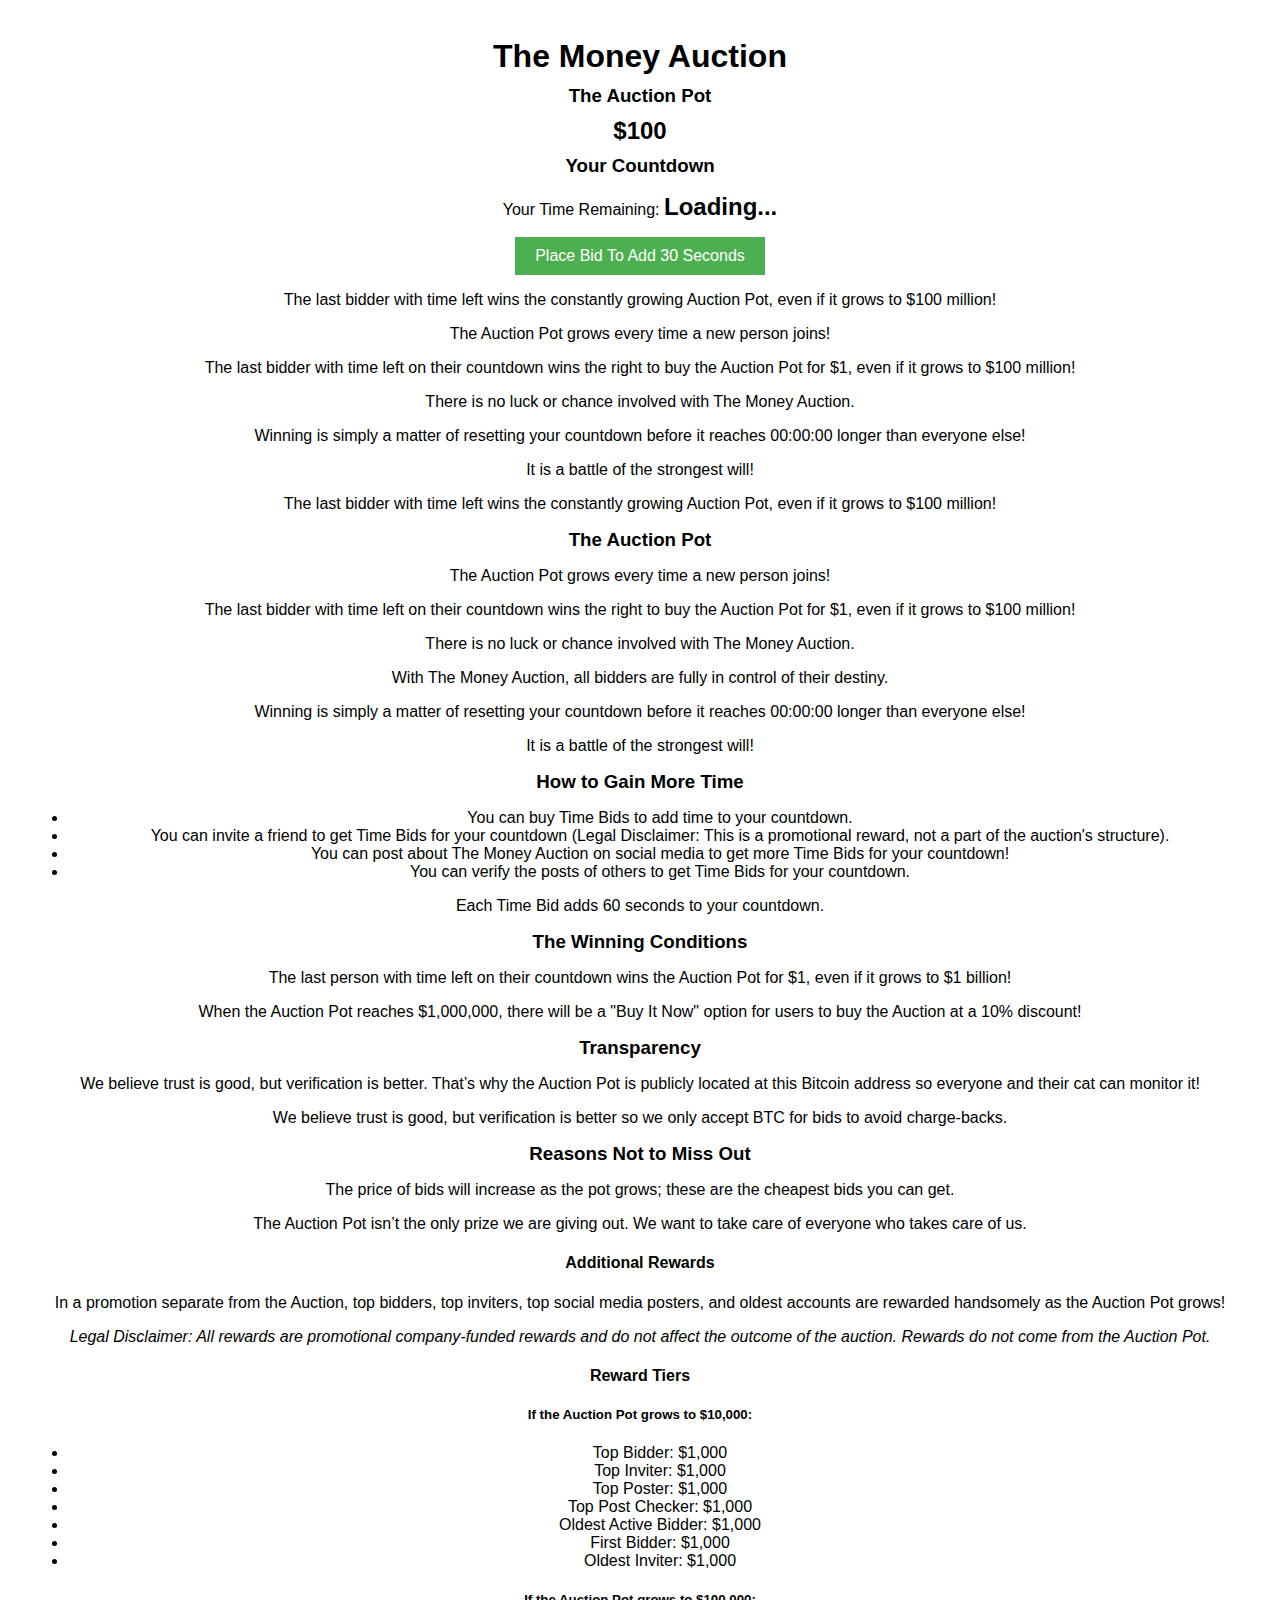
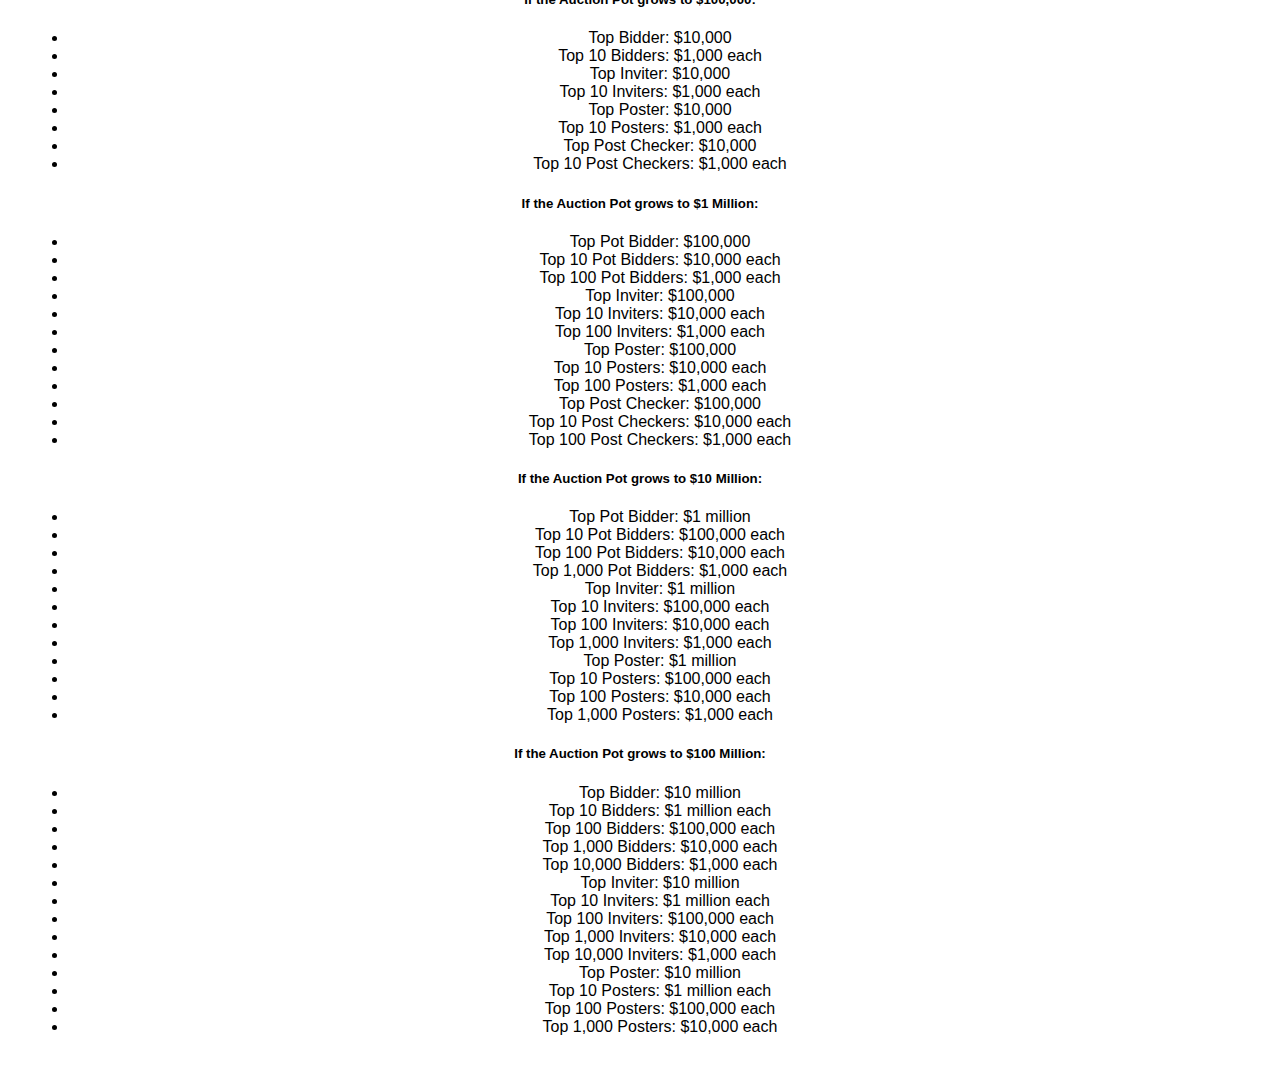
<file: index2.html>
<!DOCTYPE html>
<html lang="en">
<head>
    <meta charset="UTF-8">
    <meta name="viewport" content="width=device-width, initial-scale=1.0">
    <title>The Money Auction</title>
    <style>
        body {
            font-family: Arial, sans-serif;
            text-align: center;
            padding: 20px;
        }
        h1, h3, h2 {
            margin: 10px 0;
        }
        .btn {
            background-color: #4CAF50;
            color: white;
            padding: 10px 20px;
            border: none;
            cursor: pointer;
            font-size: 16px;
        }
        .btn:hover {
            background-color: #45a049;
        }
        #countdown-timer {
            font-size: 24px;
            font-weight: bold;
        }
    </style>
</head>
<body>
    <h1>The Money Auction</h1>
    <h3>The Auction Pot</h3>
    <h2>$100</h2>
    <h3>Your Countdown</h3>
    <p>Your Time Remaining: <span id="countdown-timer">Loading...</span></p>
    <button id="place-bid-button" class="btn">Place Bid To Add 30 Seconds</button>
    <p>The last bidder with time left wins the constantly growing Auction Pot, even if it grows to $100 million!</p>
    <p>The Auction Pot grows every time a new person joins!</p>
    <p>The last bidder with time left on their countdown wins the right to buy the Auction Pot for $1, even if it grows to $100 million!</p>
    <p>There is no luck or chance involved with The Money Auction.</p>
    <p>Winning is simply a matter of resetting your countdown before it reaches 00:00:00 longer than everyone else!</p>
    <p>It is a battle of the strongest will!</p>

    <script>
        // Initial countdown time in seconds
        let countdownTime = 300; // 5 minutes (adjust as needed)

        // Function to update the countdown timer
        function updateCountdown() {
            let minutes = Math.floor(countdownTime / 60);
            let seconds = countdownTime % 60;

            // Format the timer to have two digits
            minutes = minutes < 10 ? "0" + minutes : minutes;
            seconds = seconds < 10 ? "0" + seconds : seconds;

            document.getElementById("countdown-timer").innerText = `${minutes}:${seconds}`;

            // Decrement the countdown time
            if (countdownTime > 0) {
                countdownTime--;
            } else {
                clearInterval(timerInterval);
                document.getElementById("countdown-timer").innerText = "Auction Ended!";
            }
        }

        // Start the countdown timer
        const timerInterval = setInterval(updateCountdown, 1000);

        // Add event listener to the "Place Bid" button
        document.getElementById('place-bid-button').addEventListener('click', function() {
            // Add 30 seconds to the countdown
            countdownTime += 30;
            alert("Bid placed! 30 seconds added to your countdown.");
        });
    </script>
    
    <p>The last bidder with time left wins the constantly growing Auction Pot, even if it grows to $100 million!</p>

    <h3>The Auction Pot</h3>
    <p>The Auction Pot grows every time a new person joins!</p>

    <p>The last bidder with time left on their countdown wins the right to buy the Auction Pot for $1, even if it grows to $100 million!</p>

    <p>There is no luck or chance involved with The Money Auction.</p>

    <p>With The Money Auction, all bidders are fully in control of their destiny.</p>

    <p>Winning is simply a matter of resetting your countdown before it reaches 00:00:00 longer than everyone else!</p>

    <p>It is a battle of the strongest will!</p>

    <h3>How to Gain More Time</h3>
    <ul>
        <li>You can buy Time Bids to add time to your countdown.</li>
        <li>You can invite a friend to get Time Bids for your countdown (Legal Disclaimer: This is a promotional reward, not a part of the auction's structure).</li>
        <li>You can post about The Money Auction on social media to get more Time Bids for your countdown!</li>
        <li>You can verify the posts of others to get Time Bids for your countdown.</li>
    </ul>
    <p>Each Time Bid adds 60 seconds to your countdown.</p>

    <h3>The Winning Conditions</h3>
    <p>The last person with time left on their countdown wins the Auction Pot for $1, even if it grows to $1 billion!</p>

    <p>When the Auction Pot reaches $1,000,000, there will be a "Buy It Now" option for users to buy the Auction at a 10% discount!</p>

 
    <h3>Transparency</h3>
    <p>We believe trust is good, but verification is better. That’s why the Auction Pot is publicly located at this Bitcoin address so everyone and their cat can monitor it!</p>

   <p>We believe trust is good, but verification is better so we only accept BTC for bids to avoid charge-backs.</p>


    <h3>Reasons Not to Miss Out</h3>
    <p>The price of bids will increase as the pot grows; these are the cheapest bids you can get.</p>

    <p>The Auction Pot isn’t the only prize we are giving out. We want to take care of everyone who takes care of us.</p>

    <h4>Additional Rewards</h4>
    <p>In a promotion separate from the Auction, top bidders, top inviters, top social media posters, and oldest accounts are rewarded handsomely as the Auction Pot grows!</p>

    <p><em>Legal Disclaimer: All rewards are promotional company-funded rewards and do not affect the outcome of the auction. Rewards do not come from the Auction Pot.</em></p>

    <h4>Reward Tiers</h4>

    <h5>If the Auction Pot grows to $10,000:</h5>
    <ul>
        <li>Top Bidder: $1,000</li>
        <li>Top Inviter: $1,000</li>
        <li>Top Poster: $1,000</li>
        <li>Top Post Checker: $1,000</li>
        <li>Oldest Active Bidder: $1,000</li>
        <li>First Bidder: $1,000</li>
        <li>Oldest Inviter: $1,000</li>
    </ul>

    <h5>If the Auction Pot grows to $100,000:</h5>
    <ul>
        <li>Top Bidder: $10,000</li>
        <li>Top 10 Bidders: $1,000 each</li>
        <li>Top Inviter: $10,000</li>
        <li>Top 10 Inviters: $1,000 each</li>
        <li>Top Poster: $10,000</li>
        <li>Top 10 Posters: $1,000 each</li>
        <li>Top Post Checker: $10,000</li>
        <li>Top 10 Post Checkers: $1,000 each</li>
    </ul>

    <h5>If the Auction Pot grows to $1 Million:</h5>
    <ul>
        <li>Top Pot Bidder: $100,000</li>
        <li>Top 10 Pot Bidders: $10,000 each</li>
        <li>Top 100 Pot Bidders: $1,000 each</li>
        <li>Top Inviter: $100,000</li>
        <li>Top 10 Inviters: $10,000 each</li>
        <li>Top 100 Inviters: $1,000 each</li>
        <li>Top Poster: $100,000</li>
        <li>Top 10 Posters: $10,000 each</li>
        <li>Top 100 Posters: $1,000 each</li>
        <li>Top Post Checker: $100,000</li>
        <li>Top 10 Post Checkers: $10,000 each</li>
        <li>Top 100 Post Checkers: $1,000 each</li>
    </ul>

    <h5>If the Auction Pot grows to $10 Million:</h5>
    <ul>
        <li>Top Pot Bidder: $1 million</li>
        <li>Top 10 Pot Bidders: $100,000 each</li>
        <li>Top 100 Pot Bidders: $10,000 each</li>
        <li>Top 1,000 Pot Bidders: $1,000 each</li>
        <li>Top Inviter: $1 million</li>
        <li>Top 10 Inviters: $100,000 each</li>
        <li>Top 100 Inviters: $10,000 each</li>
        <li>Top 1,000 Inviters: $1,000 each</li>
        <li>Top Poster: $1 million</li>
        <li>Top 10 Posters: $100,000 each</li>
        <li>Top 100 Posters: $10,000 each</li>
        <li>Top 1,000 Posters: $1,000 each</li>
    </ul>

    <h5>If the Auction Pot grows to $100 Million:</h5>
    <ul>
        <li>Top Bidder: $10 million</li>
        <li>Top 10 Bidders: $1 million each</li>
        <li>Top 100 Bidders: $100,000 each</li>
        <li>Top 1,000 Bidders: $10,000 each</li>
        <li>Top 10,000 Bidders: $1,000 each</li>
        <li>Top Inviter: $10 million</li>
        <li>Top 10 Inviters: $1 million each</li>
        <li>Top 100 Inviters: $100,000 each</li>
        <li>Top 1,000 Inviters: $10,000 each</li>
        <li>Top 10,000 Inviters: $1,000 each</li>
        <li>Top Poster: $10 million</li>
        <li>Top 10 Posters: $1 million each</li>
        <li>Top 100 Posters: $100,000 each</li>
        <li>Top 1,000 Posters: $10,000 each</li>
    </ul>
</body>
</html>
</file>
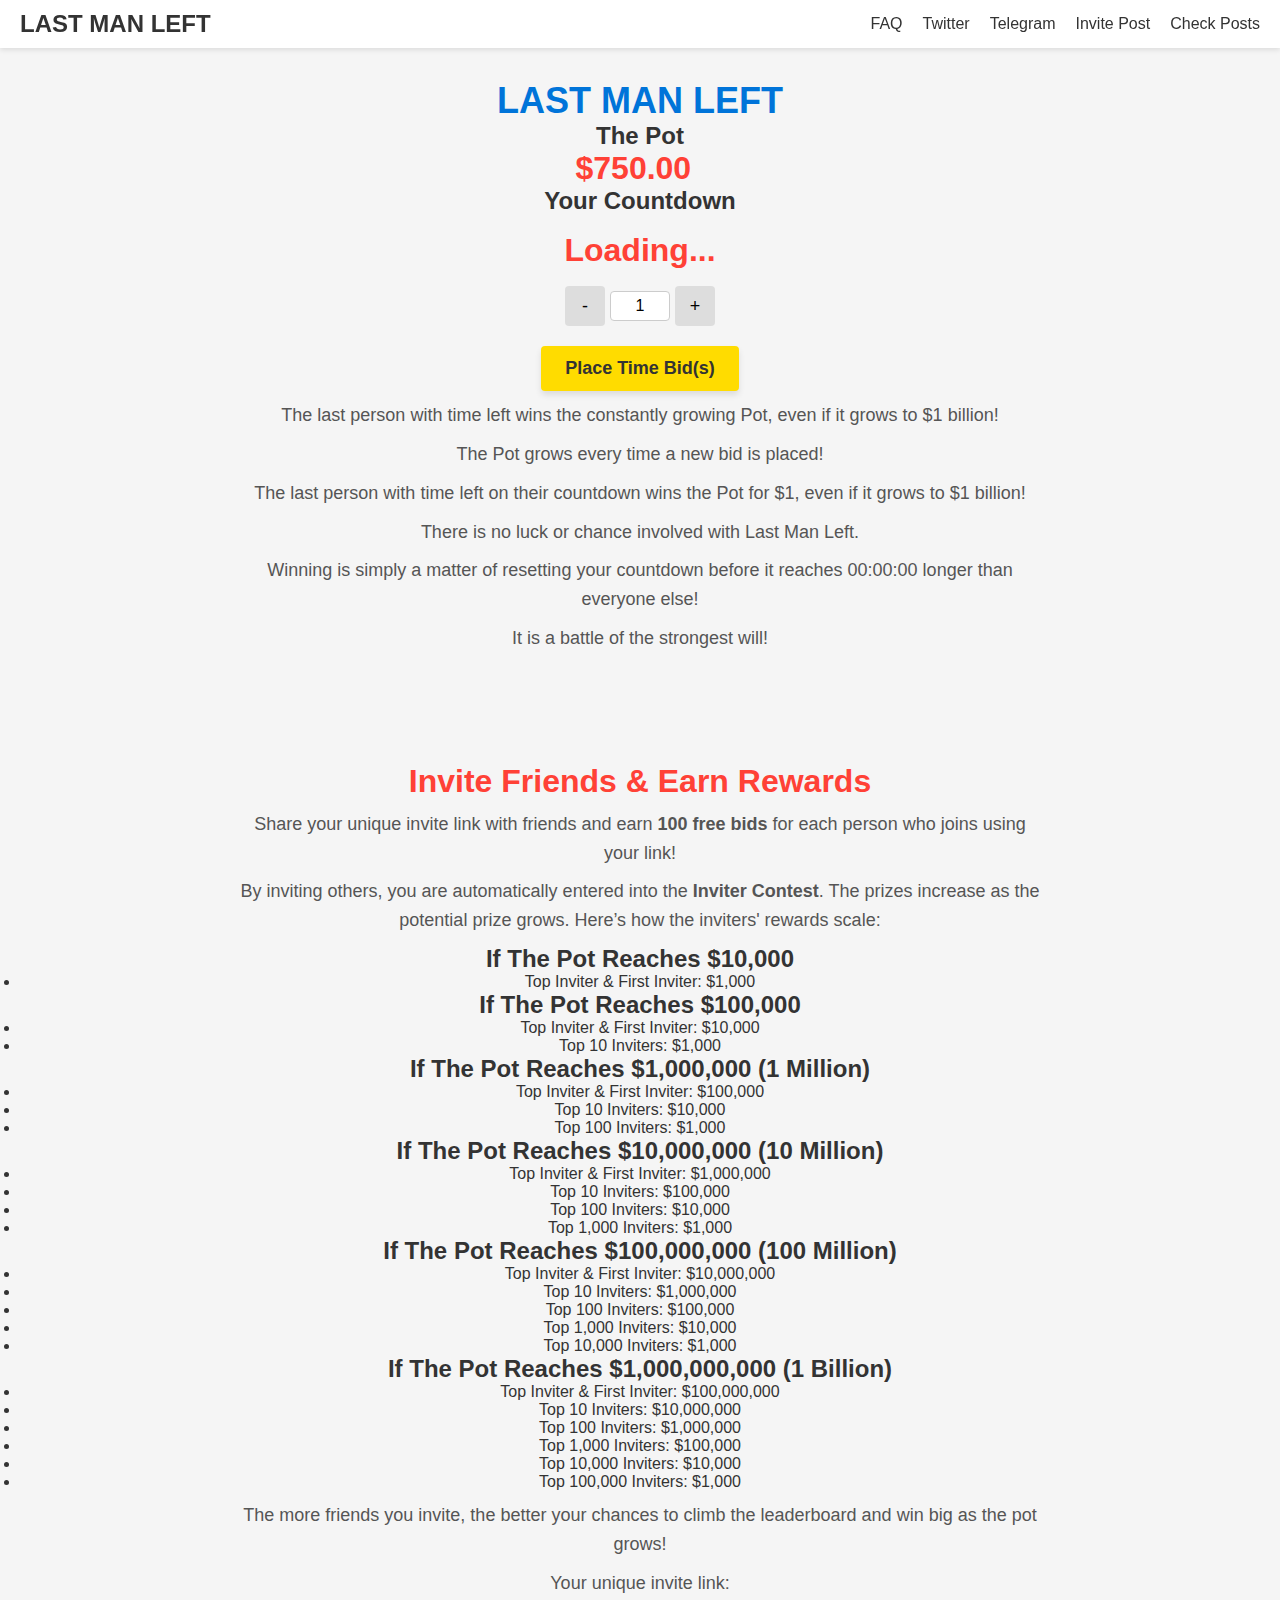
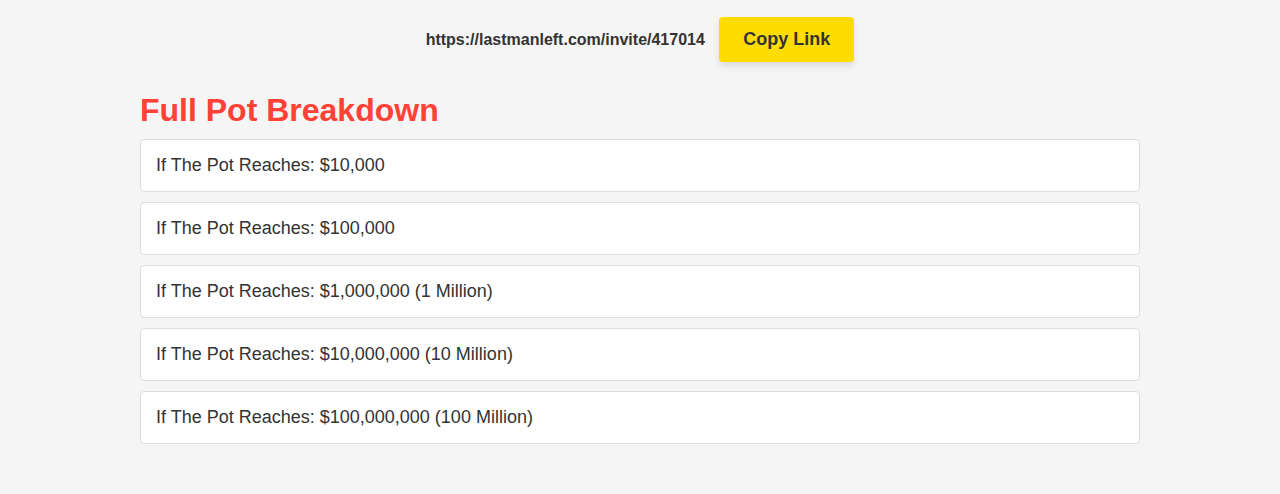
<file: index4.html>
<!DOCTYPE html>
<html lang="en">
<head>
    <!-- Meta and Title -->
    <meta charset="UTF-8">
    <meta name="viewport" content="width=device-width, initial-scale=1.0">
    <title>LAST MAN LEFT</title>
    <!-- Include Font Awesome for icons -->
    <link
      rel="stylesheet"
      href="https://cdnjs.cloudflare.com/ajax/libs/font-awesome/6.4.0/css/all.min.css"
      integrity="sha512-d4B3bd3eI0j0RafjaKH0QPrNwgQJ9iNkrm4E7V6R1yj0LzIK0xKwZ63B+/eVnF9hKdOQQ1jQk7/sfRsnx0KjQ=="
      crossorigin="anonymous"
      referrerpolicy="no-referrer"
    />
    <style>
        /* Reset default margins and paddings */
        * {
            margin: 0;
            padding: 0;
            box-sizing: border-box;
        }
        body {
            font-family: Arial, sans-serif;
            text-align: center;
            background-color: #f5f5f5;
            color: #333;
            scroll-behavior: smooth;
        }
        /* Header Styles */
        .header {
            position: fixed;
            width: 100%;
            top: 0;
            left: 0;
            background-color: #fff;
            display: flex;
            align-items: center;
            justify-content: space-between;
            padding: 10px 20px;
            box-shadow: 0 2px 5px rgba(0,0,0,0.1);
            z-index: 1000;
        }
        .header .logo a {
            text-decoration: none;
            color: #333;
            font-size: 24px;
            font-weight: bold;
        }
        .menu-icon {
            cursor: pointer;
        }
        .menu-icon i {
            font-size: 28px;
            color: #000;
        }
        .nav-links {
            position: absolute;
            top: 60px;
            right: 20px;
            background-color: #fff;
            border: 1px solid #ccc;
            display: none;
            flex-direction: column;
            min-width: 150px;
            box-shadow: 0 2px 5px rgba(0,0,0,0.1);
            z-index: 999;
        }
        .nav-links ul {
            list-style: none;
            padding: 0;
            margin: 0;
        }
        .nav-links ul li {
            border-bottom: 1px solid #eee;
        }
        .nav-links ul li a {
            color: #333;
            padding: 10px 15px;
            display: block;
            text-decoration: none;
        }
        .nav-links ul li a:hover {
            background-color: #f5f5f5;
        }
        @media (min-width: 768px) {
            .menu-icon {
                display: none;
            }
            .nav-links {
                position: static;
                display: flex !important;
                background-color: transparent;
                flex-direction: row;
                align-items: center;
                border: none;
                box-shadow: none;
            }
            .nav-links ul {
                display: flex;
            }
            .nav-links ul li {
                border: none;
                margin-left: 20px;
            }
            .nav-links ul li a {
                padding: 0;
                color: #333;
            }
            .nav-links ul li a:hover {
                background-color: transparent;
                color: #0074D9;
            }
        }
        .content {
            padding: 80px 20px 20px;
        }
        .btn {
            background-color: #FFDC00;
            color: #333;
            padding: 12px 24px;
            border: none;
            cursor: pointer;
            font-size: 18px;
            position: relative;
            transition: background-color 0.3s;
            border-radius: 4px;
            font-weight: bold;
            box-shadow: 0 4px 6px rgba(0,0,0,0.1);
        }
        .btn:hover {
            background-color: #FF851B;
        }
        #countdown-timer {
            font-size: 32px;
            font-weight: bold;
            color: #FF4136;
        }
        .bid-input {
            display: inline-flex;
            align-items: center;
            margin-bottom: 20px;
        }
        .bid-input button {
            background-color: #DDDDDD;
            border: none;
            padding: 10px;
            font-size: 18px;
            cursor: pointer;
            width: 40px;
            height: 40px;
            transition: background-color 0.3s;
            border-radius: 4px;
        }
        .bid-input button:hover {
            background-color: #CCCCCC;
        }
        .bid-input input {
            width: 60px;
            text-align: center;
            font-size: 16px;
            padding: 5px;
            border: 1px solid #CCC;
            outline: none;
            margin: 0 5px;
            border-radius: 4px;
        }
        .bid-input input:focus {
            border-color: #0074D9;
        }
        h1 {
            color: #0074D9;
            font-size: 36px;
        }
        h2 {
            color: #FF4136;
            font-size: 32px;
        }
        h3 {
            color: #333;
            font-size: 24px;
        }
        p {
            font-size: 18px;
            color: #555;
            line-height: 1.6;
            max-width: 800px;
            margin: 10px auto;
        }

        /* New class to style the last decimal digit smaller and higher */
        .small-decimal {
            color: #f5f5f5;
            font-size: 0.75em;
            position: relative;
            top: -0.3em; /* Adjust this to move the digit up/down */
        }

        /* Accordion Styles for the Pot Breakdown */
        .breakdown-section {
            max-width: 1000px;
            margin: 0 auto 50px;
            text-align: left;
        }
        .accordion {
            background-color: #fff;
            color: #333;
            cursor: pointer;
            padding: 15px;
            margin-top: 10px;
            width: 100%;
            border: 1px solid #ddd;
            text-align: left;
            outline: none;
            transition: background-color 0.4s ease;
            font-size: 18px;
            border-radius: 4px;
        }
        .accordion.active, .accordion:hover {
            background-color: #f2f2f2;
        }
        .panel {
            padding: 0 15px 15px;
            background-color: white;
            display: none;
            overflow: hidden;
        }
        .panel table {
            width: 100%;
            border-collapse: collapse;
            margin-top: 15px;
        }
        .panel th, .panel td {
            border: 1px solid #ddd;
            padding: 10px;
            vertical-align: top;
        }
        .panel th {
            background-color: #f9f9f9;
        }
        .panel p {
            margin-top: 10px;
        }
    </style>
</head>
<body>
    <!-- Header -->
    <header class="header">
        <div class="logo">
            <a href="#">LAST MAN LEFT</a>
        </div>
        <div class="menu-icon" id="menu-icon">
            <i class="fas fa-bars">=</i>
        </div>
        <nav class="nav-links" id="nav-links">
            <ul>
                <li><a href="#faq">FAQ</a></li>
                <li><a href="#twitter">Twitter</a></li>
                <li><a href="#telegram">Telegram</a></li>
                <li><a href="#invite-post">Invite Post</a></li>
                <li><a href="#check-posts">Check Posts</a></li>
            </ul>
        </nav>
    </header>

    <!-- Main Content -->
    <div class="content">
        <h1>LAST MAN LEFT</h1>
        <h3>The Pot</h3>
        <h2 id="pot-amount">$750.000</h2>
        <h3>Your Countdown</h3>
        
        <p><span id="countdown-timer">Loading...</span></p>
    
        <div class="bid-input">
            <button id="decrease-bid">-</button>
            <input type="text" id="bid-quantity" value="1">
            <button id="increase-bid">+</button>
        </div>
    
        <br>
    
        <button id="place-bid-button" class="btn">Place Time Bid(s)</button>
    
        <p>The last person with time left wins the constantly growing Pot, even if it grows to $1 billion!</p>
        <p>The Pot grows every time a new bid is placed!</p>
        <p>The last person with time left on their countdown wins the Pot for $1, even if it grows to $1 billion!</p>
        <p>There is no luck or chance involved with Last Man Left.</p>
        <p>Winning is simply a matter of resetting your countdown before it reaches 00:00:00 longer than everyone else!</p>
        <p>It is a battle of the strongest will!</p>
    </div>



  

    <!-- Invite Friends Section -->
    <div class="content" id="invite-friends-section">
        <h2>Invite Friends & Earn Rewards</h2>
        <p>Share your unique invite link with friends and earn <strong>100 free bids</strong> for each person who joins using your link!</p>
        <p>By inviting others, you are automatically entered into the <strong>Inviter Contest</strong>. The prizes increase as the potential prize grows. Here’s how the inviters' rewards scale:</p>

        <h3>If The Pot Reaches $10,000</h3>
        <ul>
            <li>Top Inviter & First Inviter: $1,000</li>
        </ul>

        <h3>If The Pot Reaches $100,000</h3>
        <ul>
            <li>Top Inviter & First Inviter: $10,000</li>
            <li>Top 10 Inviters: $1,000</li>
        </ul>

        <h3>If The Pot Reaches $1,000,000 (1 Million)</h3>
        <ul>
            <li>Top Inviter & First Inviter: $100,000</li>
            <li>Top 10 Inviters: $10,000</li>
            <li>Top 100 Inviters: $1,000</li>
        </ul>

        <h3>If The Pot Reaches $10,000,000 (10 Million)</h3>
        <ul>
            <li>Top Inviter & First Inviter: $1,000,000</li>
            <li>Top 10 Inviters: $100,000</li>
            <li>Top 100 Inviters: $10,000</li>
            <li>Top 1,000 Inviters: $1,000</li>
        </ul>

        <h3>If The Pot Reaches $100,000,000 (100 Million)</h3>
        <ul>
            <li>Top Inviter & First Inviter: $10,000,000</li>
            <li>Top 10 Inviters: $1,000,000</li>
            <li>Top 100 Inviters: $100,000</li>
            <li>Top 1,000 Inviters: $10,000</li>
            <li>Top 10,000 Inviters: $1,000</li>
        </ul>

        <h3>If The Pot Reaches $1,000,000,000 (1 Billion)</h3>
        <ul>
            <li>Top Inviter & First Inviter: $100,000,000</li>
            <li>Top 10 Inviters: $10,000,000</li>
            <li>Top 100 Inviters: $1,000,000</li>
            <li>Top 1,000 Inviters: $100,000</li>
            <li>Top 10,000 Inviters: $10,000</li>
            <li>Top 100,000 Inviters: $1,000</li>
        </ul>
        <p>The more friends you invite, the better your chances to climb the leaderboard and win big as the pot grows!</p>
        <p>Your unique invite link:</p>
        <div style="background-color: #f5f5f5; padding: 10px; border-radius: 5px; display: inline-block;">
            <strong id="invite-link"></strong>
            <button id="copy-link" class="btn" style="margin-left: 10px;">Copy Link</button>
        </div>
    </div>

    <script>
        // Generate a random invite link
        const generateInviteLink = () => {
            const userId = Math.floor(Math.random() * 1000000).toString().padStart(6, '0');
            return `https://lastmanleft.com/invite/${userId}`;
        };

        // Display the invite link
        const inviteLinkElement = document.getElementById('invite-link');
        inviteLinkElement.textContent = generateInviteLink();

        // Copy link functionality
        const copyLinkButton = document.getElementById('copy-link');
        copyLinkButton.addEventListener('click', () => {
            const inviteLink = inviteLinkElement.textContent;
            navigator.clipboard.writeText(inviteLink)
                .then(() => alert('Invite link copied to clipboard!'))
                .catch(() => alert('Failed to copy invite link. Please try again.'));
        });
    </script>

    

   <!-- Full Pot Breakdown Section -->
<div class="breakdown-section">
    <h2>Full Pot Breakdown</h2>

    <button class="accordion">If The Pot Reaches: $10,000</button>
    <div class="panel">
        <table>
            <tr><th>Role</th><th>Reward</th></tr>
            <tr><td>The Top Bidder Gets<br>The Top Inviter Gets<br>The Top Poster Gets<br>The Top Post Checker Gets<br>The Oldest Active Bidder Gets<br>The First Bidder Gets<br>The First Inviter Gets</td><td>$1,000</td></tr>
        </table>
    </div>

    <button class="accordion">If The Pot Reaches: $100,000</button>
    <div class="panel">
        <table>
            <tr><th>Role</th><th>Reward</th></tr>
            <tr><td>Top Bidder<br>Top Inviter<br>Top Poster<br>Top Post Checker<br>Oldest Active Bidder<br>First Bidder<br>First Inviter</td><td>$10,000</td></tr>
            <tr><td>Top 10 Bidders<br>Top 10 Inviters<br>Top 10 Posters<br>Top 10 Post Checkers<br>10 Oldest Active Bidders<br>First 10 Bidders<br>First 10 Inviters</td><td>$1,000</td></tr>
        </table>
    </div>

    <button class="accordion">If The Pot Reaches: $1,000,000 (1 Million)</button>
    <div class="panel">
        <table>
            <tr><th>Role</th><th>Reward</th></tr>
            <tr><td>Top Bidder<br>Top Inviter<br>Top Poster<br>Top Post Checker<br>Oldest Active Bidder<br>First Bidder<br>First Inviter</td><td>$100,000</td></tr>
            <tr><td>Top 10 Bidders<br>Top 10 Inviters<br>Top 10 Posters<br>Top 10 Post Checkers<br>10 Oldest Active Bidders<br>First 10 Bidders<br>First 10 Inviters</td><td>$10,000</td></tr>
            <tr><td>Top 100 Bidders<br>Top 100 Inviters<br>Top 100 Posters<br>Top 100 Post Checkers<br>100 Oldest Active Bidders<br>First 100 Bidders<br>First 100 Inviters</td><td>$1,000</td></tr>
        </table>
    </div>

    <button class="accordion">If The Pot Reaches: $10,000,000 (10 Million)</button>
    <div class="panel">
        <table>
            <tr><th>Role</th><th>Rewards</th></tr>
            <tr><td>Top Bidder<br>Top Inviter<br>Top Poster<br>Top Post Checker<br>Oldest Active Bidder<br>First Bidder<br>First Inviter</td><td>$1,000,000</td></tr>
            <tr><td>Top 10 Bidders<br>Top 10 Inviters<br>Top 10 Posters<br>Top 10 Post Checkers<br>10 Oldest Active Bidders<br>First 10 Bidders<br>First 10 Inviters</td><td>$100,000</td></tr>
            <tr><td>Top 100 Bidders<br>Top 100 Inviters<br>Top 100 Posters<br>Top 100 Post Checkers<br>100 Oldest Active Bidders<br>First 100 Bidders<br>First 100 Inviters</td><td>$10,000</td></tr>
            <tr><td>Top 1,000 Bidders<br>Top 1,000 Inviters<br>Top 1,000 Posters<br>Top 1,000 Post Checkers<br>1,000 Oldest Active Bidders<br>First 1,000 Bidders<br>First 1,000 Inviters</td><td>$1,000</td></tr>
        </table>
    </div>

    <button class="accordion">If The Pot Reaches: $100,000,000 (100 Million)</button>
    <div class="panel">
        <table>
            <tr><th>Role</th><th>Rewards</th></tr>
            <tr><td>Top Bidder<br>Top Inviter<br>Top Poster<br>Top Post Checker<br>Oldest Active Bidder<br>First Bidder<br>First Inviter</td><td>$10,000,000</td></tr>
            <tr><td>Top 10 Bidders<br>Top 10 Inviters<br>Top 10 Posters<br>Top 10 Post Checkers<br>10 Oldest Active Bidders<br>First 10 Bidders<br>First 10 Inviters</td><td>$1,000,000</td></tr>
            <tr><td>Top 100 Bidders<br>Top 100 Inviters<br>Top 100 Posters<br>Top 100 Post Checkers<br>100 Oldest Active Bidders<br>First 100 Bidders<br>First 100 Inviters</td><td>$100,000</td></tr>
            <tr><td>Top 1,000 Bidders<br>Top 1,000 Inviters<br>Top 1,000 Posters<br>Top 1,000 Post Checkers<br>1,000 Oldest Active Bidders<br>First 1,000 Bidders<br>First 1,000 Inviters</td><td>$10,000</td></tr>
            <tr><td>Top 10,000 Bidders<br>Top 10,000 Inviters<br>Top 10,000 Posters<br>Top 10,000 Post Checkers<br>10,000 Oldest Active Bidders<br>First 10,000 Bidders<br>First 10,000 Inviters</td><td>$1,000</td></tr>
        </table>
    </div>
</div>

    <script>
        // Toggle dropdown menu
        document.getElementById('menu-icon').addEventListener('click', function() {
            const navLinks = document.getElementById('nav-links');
            if (navLinks.style.display === 'flex') {
                navLinks.style.display = 'none';
            } else {
                navLinks.style.display = 'flex';
            }
        });

        // Close the dropdown when clicking outside
        document.addEventListener('click', function(event) {
            const navLinks = document.getElementById('nav-links');
            const menuIcon = document.getElementById('menu-icon');
            const isClickInsideMenu = navLinks.contains(event.target);
            const isClickOnMenuIcon = menuIcon.contains(event.target);

            if (!isClickInsideMenu && !isClickOnMenuIcon && window.innerWidth < 768) {
                navLinks.style.display = 'none';
            }
        });

        // Initial countdown time in seconds
        let countdownTime = 300; // 5 minutes (adjust as needed)

        // Pot amount
        let potAmount = 750.000; // starting pot
        const potAmountElement = document.getElementById('pot-amount');

        // Function to update pot display
        function updatePotDisplay() {
            const potStr = potAmount.toFixed(3); 
            const parts = potStr.split('.');
            const integerPart = parts[0];
            const decimalPart = parts[1]; // e.g. "000"

            // Wrap the last decimal digit in a span
            const firstTwoDecimals = decimalPart.slice(0, 2);
            const lastDecimal = decimalPart.slice(-1);

            potAmountElement.innerHTML = `$${integerPart}.${firstTwoDecimals}<span class="small-decimal">${lastDecimal}</span>`;
        }

        // Call once to initialize
        updatePotDisplay();

        // Function to update the countdown timer
        function updateCountdown() {
            let hours = Math.floor(countdownTime / 3600);
            let minutes = Math.floor((countdownTime % 3600) / 60);
            let seconds = countdownTime % 60;

            // Format hours, minutes, and seconds
            hours = hours < 10 ? "0" + hours : hours;
            minutes = minutes < 10 ? "0" + minutes : minutes;
            seconds = seconds < 10 ? "0" + seconds : seconds;

            document.getElementById("countdown-timer").innerText = `${hours}:${minutes}:${seconds}`;

            if (countdownTime > 0) {
                countdownTime--;
            } else {
                clearInterval(timerInterval);
                document.getElementById("countdown-timer").innerText = "Auction Ended!";
            }
        }

        const timerInterval = setInterval(updateCountdown, 1000);

        // Bid quantity management
        const bidQuantityInput = document.getElementById('bid-quantity');
        const decreaseBidButton = document.getElementById('decrease-bid');
        const increaseBidButton = document.getElementById('increase-bid');

        let bidQuantity = 1;

        function updateBidQuantity(value) {
            value = parseInt(value, 10);
            if (isNaN(value) || value < 1) {
                bidQuantity = 1;
            } else {
                bidQuantity = value;
            }
            bidQuantityInput.value = bidQuantity;
        }

        decreaseBidButton.addEventListener('click', function() {
            updateBidQuantity(bidQuantity - 1);
        });

        increaseBidButton.addEventListener('click', function() {
            updateBidQuantity(bidQuantity + 1);
        });

        bidQuantityInput.addEventListener('input', function() {
            updateBidQuantity(bidQuantityInput.value);
        });

        const placeBidButton = document.getElementById('place-bid-button');
        placeBidButton.addEventListener('click', function() {
            if (isNaN(bidQuantity) || bidQuantity < 1) {
                alert('Please enter a valid number of bids.');
                updateBidQuantity(1);
                return;
            }

            // Add 60 seconds per bid to the countdown
            countdownTime += 60 * bidQuantity;

            // Increase the pot amount by $0.005 per bid
            potAmount += 0.005 * bidQuantity;
            updatePotDisplay();

            // Reset bid quantity to 1
            updateBidQuantity(1);
        });

        // Accordion logic
        const accordions = document.getElementsByClassName("accordion");
        for (let i = 0; i < accordions.length; i++) {
            accordions[i].addEventListener("click", function() {
                this.classList.toggle("active");
                const panel = this.nextElementSibling;
                if (panel.style.display === "block") {
                    panel.style.display = "none";
                } else {
                    panel.style.display = "block";
                }
            });
        }
    </script>
</body>
</html>
</file>
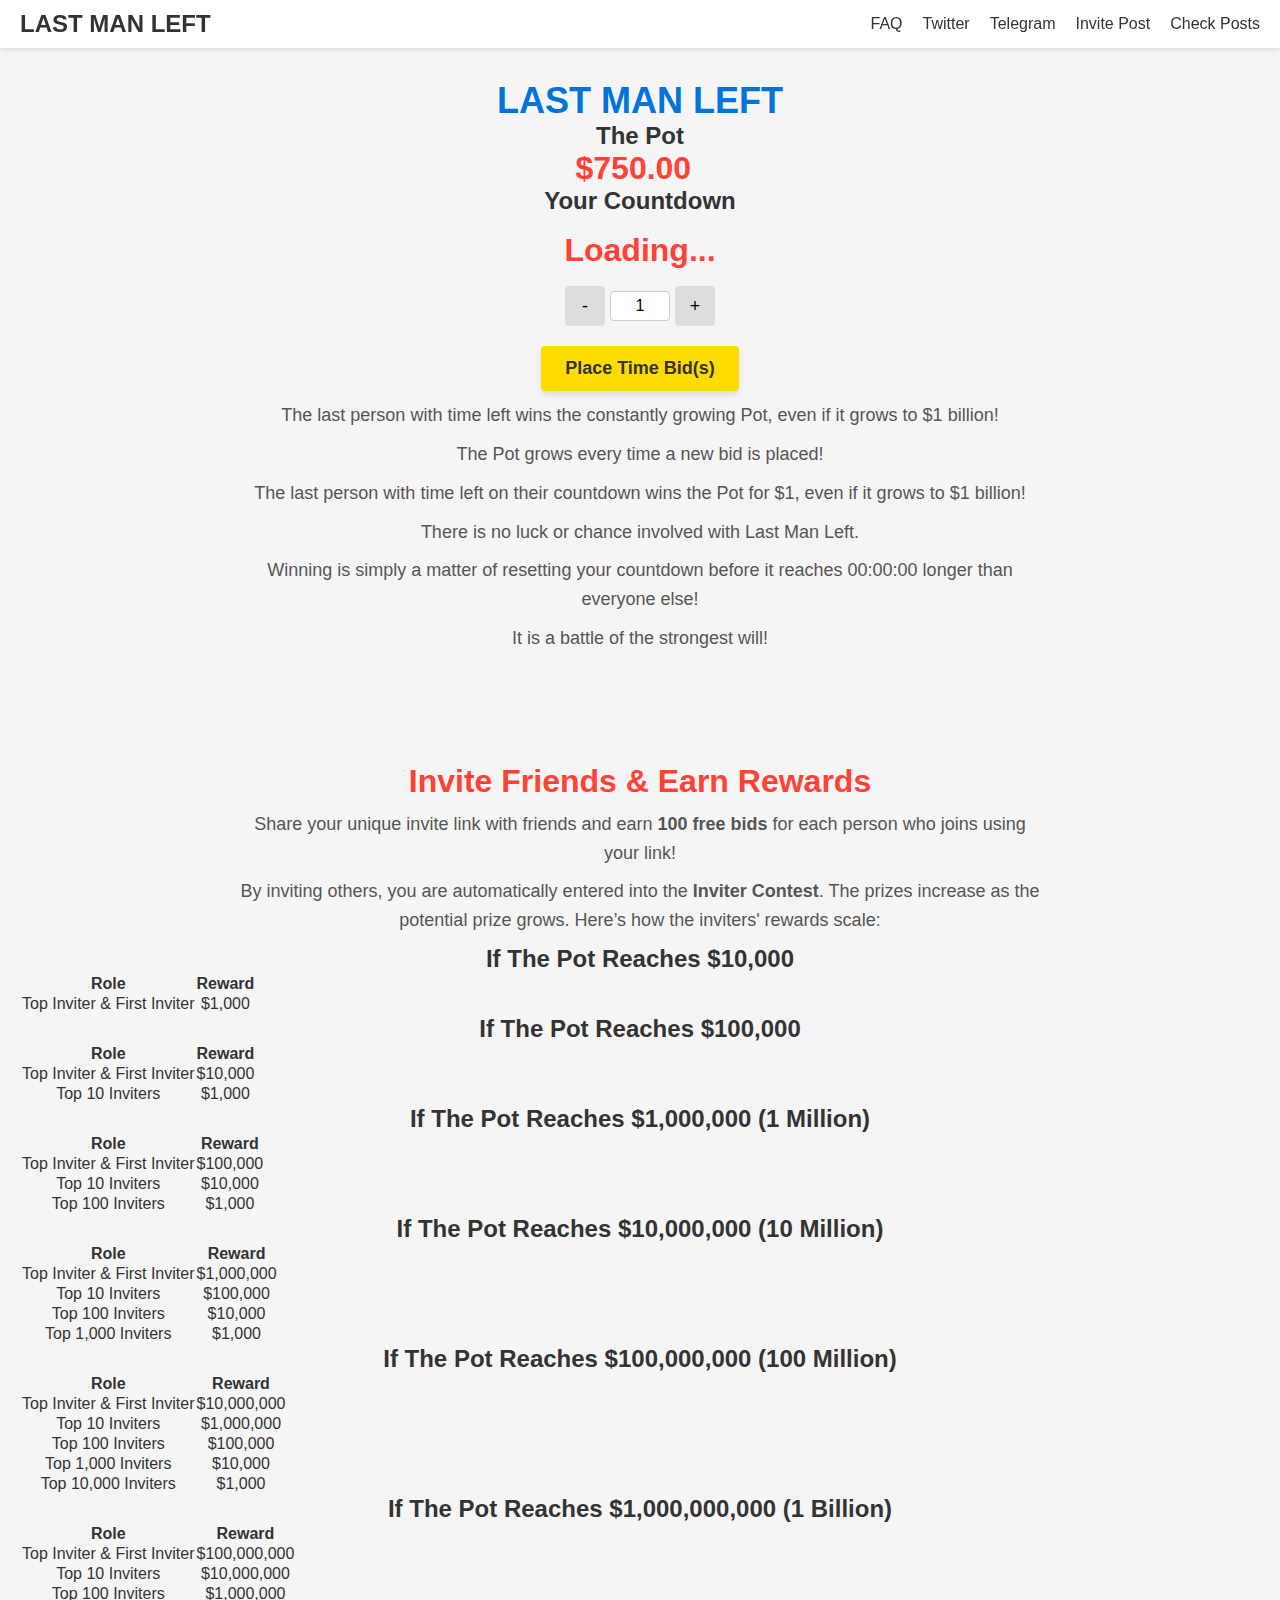
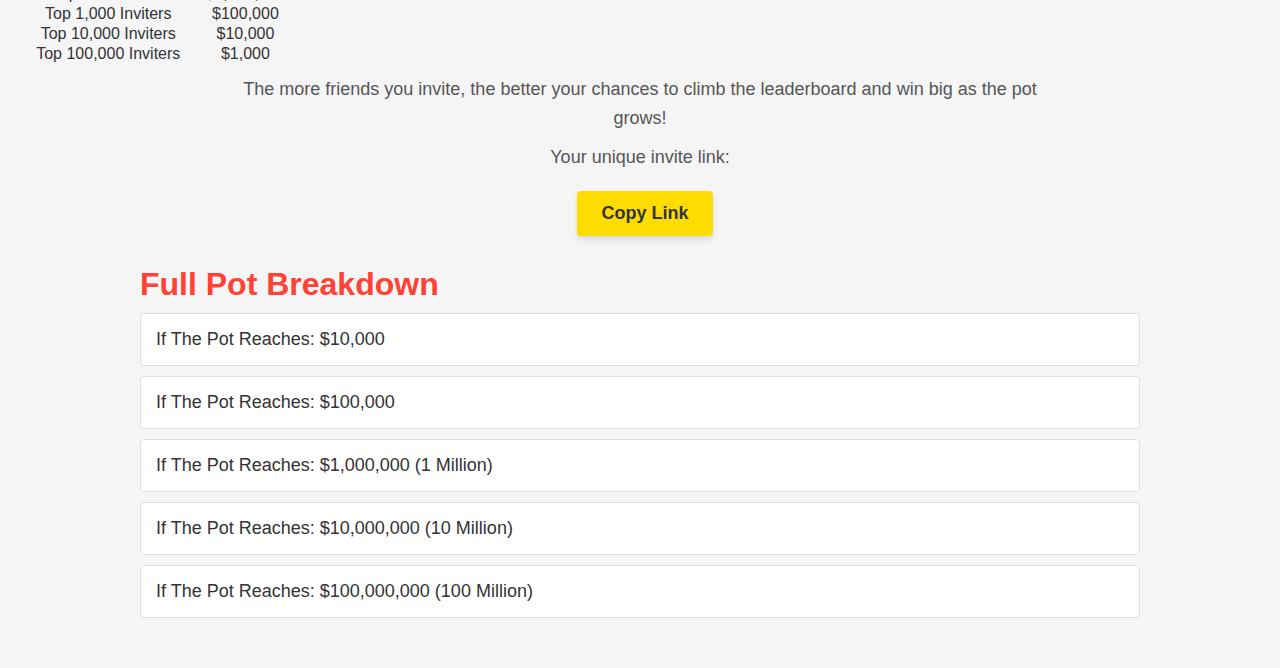
<file: index5.html>
<!DOCTYPE html>
<html lang="en">
<head>
    <!-- Meta and Title -->
    <meta charset="UTF-8">
    <meta name="viewport" content="width=device-width, initial-scale=1.0">
    <title>LAST MAN LEFT</title>
    <!-- Include Font Awesome for icons -->
    <link
      rel="stylesheet"
      href="https://cdnjs.cloudflare.com/ajax/libs/font-awesome/6.4.0/css/all.min.css"
      integrity="sha512-d4B3bd3eI0j0RafjaKH0QPrNwgQJ9iNkrm4E7V6R1yj0LzIK0xKwZ63B+/eVnF9hKdOQQ1jQk7/sfRsnx0KjQ=="
      crossorigin="anonymous"
      referrerpolicy="no-referrer"
    />
    <style>
        /* Reset default margins and paddings */
        * {
            margin: 0;
            padding: 0;
            box-sizing: border-box;
        }
        body {
            font-family: Arial, sans-serif;
            text-align: center;
            background-color: #f5f5f5;
            color: #333;
            scroll-behavior: smooth;
        }
        /* Header Styles */
        .header {
            position: fixed;
            width: 100%;
            top: 0;
            left: 0;
            background-color: #fff;
            display: flex;
            align-items: center;
            justify-content: space-between;
            padding: 10px 20px;
            box-shadow: 0 2px 5px rgba(0,0,0,0.1);
            z-index: 1000;
        }
        .header .logo a {
            text-decoration: none;
            color: #333;
            font-size: 24px;
            font-weight: bold;
        }
        .menu-icon {
            cursor: pointer;
        }
        .menu-icon i {
            font-size: 28px;
            color: #000;
        }
        .nav-links {
            position: absolute;
            top: 60px;
            right: 20px;
            background-color: #fff;
            border: 1px solid #ccc;
            display: none;
            flex-direction: column;
            min-width: 150px;
            box-shadow: 0 2px 5px rgba(0,0,0,0.1);
            z-index: 999;
        }
        .nav-links ul {
            list-style: none;
            padding: 0;
            margin: 0;
        }
        .nav-links ul li {
            border-bottom: 1px solid #eee;
        }
        .nav-links ul li a {
            color: #333;
            padding: 10px 15px;
            display: block;
            text-decoration: none;
        }
        .nav-links ul li a:hover {
            background-color: #f5f5f5;
        }
        @media (min-width: 768px) {
            .menu-icon {
                display: none;
            }
            .nav-links {
                position: static;
                display: flex !important;
                background-color: transparent;
                flex-direction: row;
                align-items: center;
                border: none;
                box-shadow: none;
            }
            .nav-links ul {
                display: flex;
            }
            .nav-links ul li {
                border: none;
                margin-left: 20px;
            }
            .nav-links ul li a {
                padding: 0;
                color: #333;
            }
            .nav-links ul li a:hover {
                background-color: transparent;
                color: #0074D9;
            }
        }
        .content {
            padding: 80px 20px 20px;
        }
        .btn {
            background-color: #FFDC00;
            color: #333;
            padding: 12px 24px;
            border: none;
            cursor: pointer;
            font-size: 18px;
            position: relative;
            transition: background-color 0.3s;
            border-radius: 4px;
            font-weight: bold;
            box-shadow: 0 4px 6px rgba(0,0,0,0.1);
        }
        .btn:hover {
            background-color: #FF851B;
        }
        #countdown-timer {
            font-size: 32px;
            font-weight: bold;
            color: #FF4136;
        }
        .bid-input {
            display: inline-flex;
            align-items: center;
            margin-bottom: 20px;
        }
        .bid-input button {
            background-color: #DDDDDD;
            border: none;
            padding: 10px;
            font-size: 18px;
            cursor: pointer;
            width: 40px;
            height: 40px;
            transition: background-color 0.3s;
            border-radius: 4px;
        }
        .bid-input button:hover {
            background-color: #CCCCCC;
        }
        .bid-input input {
            width: 60px;
            text-align: center;
            font-size: 16px;
            padding: 5px;
            border: 1px solid #CCC;
            outline: none;
            margin: 0 5px;
            border-radius: 4px;
        }
        .bid-input input:focus {
            border-color: #0074D9;
        }
        h1 {
            color: #0074D9;
            font-size: 36px;
        }
        h2 {
            color: #FF4136;
            font-size: 32px;
        }
        h3 {
            color: #333;
            font-size: 24px;
        }
        p {
            font-size: 18px;
            color: #555;
            line-height: 1.6;
            max-width: 800px;
            margin: 10px auto;
        }

        /* New class to style the last decimal digit smaller and higher */
        .small-decimal {
            color: #f5f5f5;
            font-size: 0.75em;
            position: relative;
            top: -0.3em;
        }

        /* Accordion Styles for the Pot Breakdown */
        .breakdown-section {
            max-width: 1000px;
            margin: 0 auto 50px;
            text-align: left;
        }
        .accordion {
            background-color: #fff;
            color: #333;
            cursor: pointer;
            padding: 15px;
            margin-top: 10px;
            width: 100%;
            border: 1px solid #ddd;
            text-align: left;
            outline: none;
            transition: background-color 0.4s ease;
            font-size: 18px;
            border-radius: 4px;
        }
        .accordion.active, .accordion:hover {
            background-color: #f2f2f2;
        }
        .panel {
            padding: 0 15px 15px;
            background-color: white;
            display: none;
            overflow: hidden;
        }
        .panel table {
            width: 100%;
            border-collapse: collapse;
            margin-top: 15px;
        }
        .panel th, .panel td {
            border: 1px solid #ddd;
            padding: 10px;
            vertical-align: top;
        }
        .panel th {
            background-color: #f9f9f9;
        }
        .panel p {
            margin-top: 10px;
        }
    </style>
</head>
<body>
    <!-- Header -->
    <header class="header">
        <div class="logo">
            <a href="#">LAST MAN LEFT</a>
        </div>
        <div class="menu-icon" id="menu-icon">
            <i class="fas fa-bars">=</i>
        </div>
        <nav class="nav-links" id="nav-links">
            <ul>
                <li><a href="#faq">FAQ</a></li>
                <li><a href="#twitter">Twitter</a></li>
                <li><a href="#telegram">Telegram</a></li>
                <li><a href="#invite-post">Invite Post</a></li>
                <li><a href="#check-posts">Check Posts</a></li>
            </ul>
        </nav>
    </header>

    <!-- Main Content -->
    <div class="content">
        <h1>LAST MAN LEFT</h1>
        <h3>The Pot</h3>
        <h2 id="pot-amount">$750.000</h2>
        <h3>Your Countdown</h3>
        
        <p><span id="countdown-timer">Loading...</span></p>
    
        <div class="bid-input">
            <button id="decrease-bid">-</button>
            <input type="text" id="bid-quantity" value="1">
            <button id="increase-bid">+</button>
        </div>
    
        <br>
    
        <button id="place-bid-button" class="btn">Place Time Bid(s)</button>
    
        <p>The last person with time left wins the constantly growing Pot, even if it grows to $1 billion!</p>
        <p>The Pot grows every time a new bid is placed!</p>
        <p>The last person with time left on their countdown wins the Pot for $1, even if it grows to $1 billion!</p>
        <p>There is no luck or chance involved with Last Man Left.</p>
        <p>Winning is simply a matter of resetting your countdown before it reaches 00:00:00 longer than everyone else!</p>
        <p>It is a battle of the strongest will!</p>
    </div>

    <!-- Invite Friends Section -->
    <div class="content" id="invite-friends-section">
        <h2>Invite Friends & Earn Rewards</h2>
        <p>Share your unique invite link with friends and earn <strong>100 free bids</strong> for each person who joins using your link!</p>
        <p>By inviting others, you are automatically entered into the <strong>Inviter Contest</strong>. The prizes increase as the potential prize grows. Here’s how the inviters' rewards scale:</p>

        <h3>If The Pot Reaches $10,000</h3>
        <table>
            <tr><th>Role</th><th>Reward</th></tr>
            <tr>
                <td>Top Inviter & First Inviter</td>
                <td>$1,000</td>
            </tr>
        </table>

        <h3>If The Pot Reaches $100,000</h3>
        <table>
            <tr><th>Role</th><th>Reward</th></tr>
            <tr>
                <td>Top Inviter & First Inviter</td>
                <td>$10,000</td>
            </tr>
            <tr>
                <td>Top 10 Inviters</td>
                <td>$1,000</td>
            </tr>
        </table>

        <h3>If The Pot Reaches $1,000,000 (1 Million)</h3>
        <table>
            <tr><th>Role</th><th>Reward</th></tr>
            <tr>
                <td>Top Inviter & First Inviter</td>
                <td>$100,000</td>
            </tr>
            <tr>
                <td>Top 10 Inviters</td>
                <td>$10,000</td>
            </tr>
            <tr>
                <td>Top 100 Inviters</td>
                <td>$1,000</td>
            </tr>
        </table>

        <h3>If The Pot Reaches $10,000,000 (10 Million)</h3>
        <table>
            <tr><th>Role</th><th>Reward</th></tr>
            <tr>
                <td>Top Inviter & First Inviter</td>
                <td>$1,000,000</td>
            </tr>
            <tr>
                <td>Top 10 Inviters</td>
                <td>$100,000</td>
            </tr>
            <tr>
                <td>Top 100 Inviters</td>
                <td>$10,000</td>
            </tr>
            <tr>
                <td>Top 1,000 Inviters</td>
                <td>$1,000</td>
            </tr>
        </table>

        <h3>If The Pot Reaches $100,000,000 (100 Million)</h3>
        <table>
            <tr><th>Role</th><th>Reward</th></tr>
            <tr>
                <td>Top Inviter & First Inviter</td>
                <td>$10,000,000</td>
            </tr>
            <tr>
                <td>Top 10 Inviters</td>
                <td>$1,000,000</td>
            </tr>
            <tr>
                <td>Top 100 Inviters</td>
                <td>$100,000</td>
            </tr>
            <tr>
                <td>Top 1,000 Inviters</td>
                <td>$10,000</td>
            </tr>
            <tr>
                <td>Top 10,000 Inviters</td>
                <td>$1,000</td>
            </tr>
        </table>

        <h3>If The Pot Reaches $1,000,000,000 (1 Billion)</h3>
        <table>
            <tr><th>Role</th><th>Reward</th></tr>
            <tr>
                <td>Top Inviter & First Inviter</td>
                <td>$100,000,000</td>
            </tr>
            <tr>
                <td>Top 10 Inviters</td>
                <td>$10,000,000</td>
            </tr>
            <tr>
                <td>Top 100 Inviters</td>
                <td>$1,000,000</td>
            </tr>
            <tr>
                <td>Top 1,000 Inviters</td>
                <td>$100,000</td>
            </tr>
            <tr>
                <td>Top 10,000 Inviters</td>
                <td>$10,000</td>
            </tr>
            <tr>
                <td>Top 100,000 Inviters</td>
                <td>$1,000</td>
            </tr>
        </table>
        
        <p>The more friends you invite, the better your chances to climb the leaderboard and win big as the pot grows!</p>
        <p>Your unique invite link:</p>
        <div style="background-color: #f5f5f5; padding: 10px; border-radius: 5px; display: inline-block;">
            <strong id="invite-link"></strong>
            <button id="copy-link" class="btn" style="margin-left: 10px;">Copy Link</button>
        </div>
    </div>

    <!-- Full Pot Breakdown Section -->
    <div class="breakdown-section">
        <h2>Full Pot Breakdown</h2>

        <button class="accordion">If The Pot Reaches: $10,000</button>
        <div class="panel">
            <table>
                <tr><th>Role</th><th>Reward</th></tr>
                <tr><td>The Top Bidder Gets<br>The Top Inviter Gets<br>The Top Poster Gets<br>The Top Post Checker Gets<br>The Oldest Active Bidder Gets<br>The First Bidder Gets<br>The First Inviter Gets</td><td>$1,000</td></tr>
            </table>
        </div>

        <button class="accordion">If The Pot Reaches: $100,000</button>
        <div class="panel">
            <table>
                <tr><th>Role</th><th>Reward</th></tr>
                <tr><td>Top Bidder<br>Top Inviter<br>Top Poster<br>Top Post Checker<br>Oldest Active Bidder<br>First Bidder<br>First Inviter</td><td>$10,000</td></tr>
                <tr><td>Top 10 Bidders<br>Top 10 Inviters<br>Top 10 Posters<br>Top 10 Post Checkers<br>10 Oldest Active Bidders<br>First 10 Bidders<br>First 10 Inviters</td><td>$1,000</td></tr>
            </table>
        </div>

        <button class="accordion">If The Pot Reaches: $1,000,000 (1 Million)</button>
        <div class="panel">
            <table>
                <tr><th>Role</th><th>Reward</th></tr>
                <tr><td>Top Bidder<br>Top Inviter<br>Top Poster<br>Top Post Checker<br>Oldest Active Bidder<br>First Bidder<br>First Inviter</td><td>$100,000</td></tr>
                <tr><td>Top 10 Bidders<br>Top 10 Inviters<br>Top 10 Posters<br>Top 10 Post Checkers<br>10 Oldest Active Bidders<br>First 10 Bidders<br>First 10 Inviters</td><td>$10,000</td></tr>
                <tr><td>Top 100 Bidders<br>Top 100 Inviters<br>Top 100 Posters<br>Top 100 Post Checkers<br>100 Oldest Active Bidders<br>First 100 Bidders<br>First 100 Inviters</td><td>$1,000</td></tr>
            </table>
        </div>

        <button class="accordion">If The Pot Reaches: $10,000,000 (10 Million)</button>
        <div class="panel">
            <table>
                <tr><th>Role</th><th>Rewards</th></tr>
                <tr><td>Top Bidder<br>Top Inviter<br>Top Poster<br>Top Post Checker<br>Oldest Active Bidder<br>First Bidder<br>First Inviter</td><td>$1,000,000</td></tr>
                <tr><td>Top 10 Bidders<br>Top 10 Inviters<br>Top 10 Posters<br>Top 10 Post Checkers<br>10 Oldest Active Bidders<br>First 10 Bidders<br>First 10 Inviters</td><td>$100,000</td></tr>
                <tr><td>Top 100 Bidders<br>Top 100 Inviters<br>Top 100 Posters<br>Top 100 Post Checkers<br>100 Oldest Active Bidders<br>First 100 Bidders<br>First 100 Inviters</td><td>$10,000</td></tr>
                <tr><td>Top 1,000 Bidders<br>Top 1,000 Inviters<br>Top 1,000 Posters<br>Top 1,000 Post Checkers<br>1,000 Oldest Active Bidders<br>First 1,000 Bidders<br>First 1,000 Inviters</td><td>$1,000</td></tr>
            </table>
        </div>

        <button class="accordion">If The Pot Reaches: $100,000,000 (100 Million)</button>
        <div class="panel">
            <table>
                <tr><th>Role</th><th>Rewards</th></tr>
                <tr><td>Top Bidder<br>Top Inviter<br>Top Poster<br>Top Post Checker<br>Oldest Active Bidder<br>First Bidder<br>First Inviter</td><td>$10,000,000</td></tr>
                <tr><td>Top 10 Bidders<br>Top 10 Inviters<br>Top 10 Posters<br>Top 10 Post Checkers<br>10 Oldest Active Bidders<br>First 10 Bidders<br>First 10 Inviters</td><td>$1,000,000</td></tr>
                <tr><td>Top 100 Bidders<br>Top 100 Inviters<br>Top 100 Posters<br>Top 100 Post Checkers<br>100 Oldest Active Bidders<br>First 100 Bidders<br>First 100 Inviters</td><td>$100,000</td></tr>
                <tr><td>Top 1,000 Bidders<br>Top 1,000 Inviters<br>Top 1,000 Posters<br>Top 1,000 Post Checkers<br>1,000 Oldest Active Bidders<br>First 1,000 Bidders<br>First 1,000 Inviters</td><td>$10,000</td></tr>
                <tr><td>Top 10,000 Bidders<br>Top 10,000 Inviters<br>Top 10,000 Posters<br>Top 10,000 Post Checkers<br>10,000 Oldest Active Bidders<br>First 10,000 Bidders<br>First 10,000 Inviters</td><td>$1,000</td></tr>
            </table>
        </div>
    </div>

    <script>
        // Toggle dropdown menu
        document.getElementById('menu-icon').addEventListener('click', function() {
            const navLinks = document.getElementById('nav-links');
            if (navLinks.style.display === 'flex') {
                navLinks.style.display = 'none';
            } else {
                navLinks.style.display = 'flex';
            }
        });

        // Close the dropdown when clicking outside
        document.addEventListener('click', function(event) {
            const navLinks = document.getElementById('nav-links');
            const menuIcon = document.getElementById('menu-icon');
            const isClickInsideMenu = navLinks.contains(event.target);
            const isClickOnMenuIcon = menuIcon.contains(event.target);

            if (!isClickInsideMenu && !isClickOnMenuIcon && window.innerWidth < 768) {
                navLinks.style.display = 'none';
            }
        });

        // Initial countdown time in seconds
        let countdownTime = 300; // 5 minutes

        // Pot amount
        let potAmount = 750.000; // starting pot
        const potAmountElement = document.getElementById('pot-amount');

        // Function to update pot display
        function updatePotDisplay() {
            const potStr = potAmount.toFixed(3);
            const parts = potStr.split('.');
            const integerPart = parts[0];
            const decimalPart = parts[1]; // e.g. "000"

            // Wrap the last decimal digit in a span
            const firstTwoDecimals = decimalPart.slice(0, 2);
            const lastDecimal = decimalPart.slice(-1);

            potAmountElement.innerHTML = `$${integerPart}.${firstTwoDecimals}<span class="small-decimal">${lastDecimal}</span>`;
        }

        // Call once to initialize
        updatePotDisplay();

        // Function to update the countdown timer
        function updateCountdown() {
            let hours = Math.floor(countdownTime / 3600);
            let minutes = Math.floor((countdownTime % 3600) / 60);
            let seconds = countdownTime % 60;

            // Format hours, minutes, and seconds
            hours = hours < 10 ? "0" + hours : hours;
            minutes = minutes < 10 ? "0" + minutes : minutes;
            seconds = seconds < 10 ? "0" + seconds : seconds;

            document.getElementById("countdown-timer").innerText = `${hours}:${minutes}:${seconds}`;

            if (countdownTime > 0) {
                countdownTime--;
            } else {
                clearInterval(timerInterval);
                document.getElementById("countdown-timer").innerText = "Auction Ended!";
            }
        }

        const timerInterval = setInterval(updateCountdown, 1000);

        // Bid quantity management
        const bidQuantityInput = document.getElementById('bid-quantity');
        const decreaseBidButton = document.getElementById('decrease-bid');
        const increaseBidButton = document.getElementById('increase-bid');

        let bidQuantity = 1;

        function updateBidQuantity(value) {
            value = parseInt(value, 10);
            if (isNaN(value) || value < 1) {
                bidQuantity = 1;
            } else {
                bidQuantity = value;
            }
            bidQuantityInput.value = bidQuantity;
        }

        decreaseBidButton.addEventListener('click', function() {
            updateBidQuantity(bidQuantity - 1);
        });

        increaseBidButton.addEventListener('click', function() {
            updateBidQuantity(bidQuantity + 1);
        });

        bidQuantityInput.addEventListener('input', function() {
            updateBidQuantity(bidQuantityInput.value);
        });

        const placeBidButton = document.getElementById('place-bid-button');
        placeBidButton.addEventListener('click', function() {
            if (isNaN(bidQuantity) || bidQuantity < 1) {
                alert('Please enter a valid number of bids.');
                updateBidQuantity(1);
                return;
            }

            // Add 60 seconds per bid to the countdown
            countdownTime += 60 * bidQuantity;

            // Increase the pot amount by $0.005 per bid
            potAmount += 0.005 * bidQuantity;
            updatePotDisplay();

            // Reset bid quantity to 1
            updateBidQuantity(1);
        });

        // Accordion logic
        const accordions = document.getElementsByClassName("accordion");
        for (let i = 0; i < accordions.length; i++) {
            accordions[i].addEventListener("click", function() {
                this.classList.toggle("active");
                const panel = this.nextElementSibling;
                if (panel.style.display === "block") {
                    panel.style.display = "none";
                } else {
                    panel.style.display = "block";
                }
            });
        }
    </script>
</body>
</html>
</file>
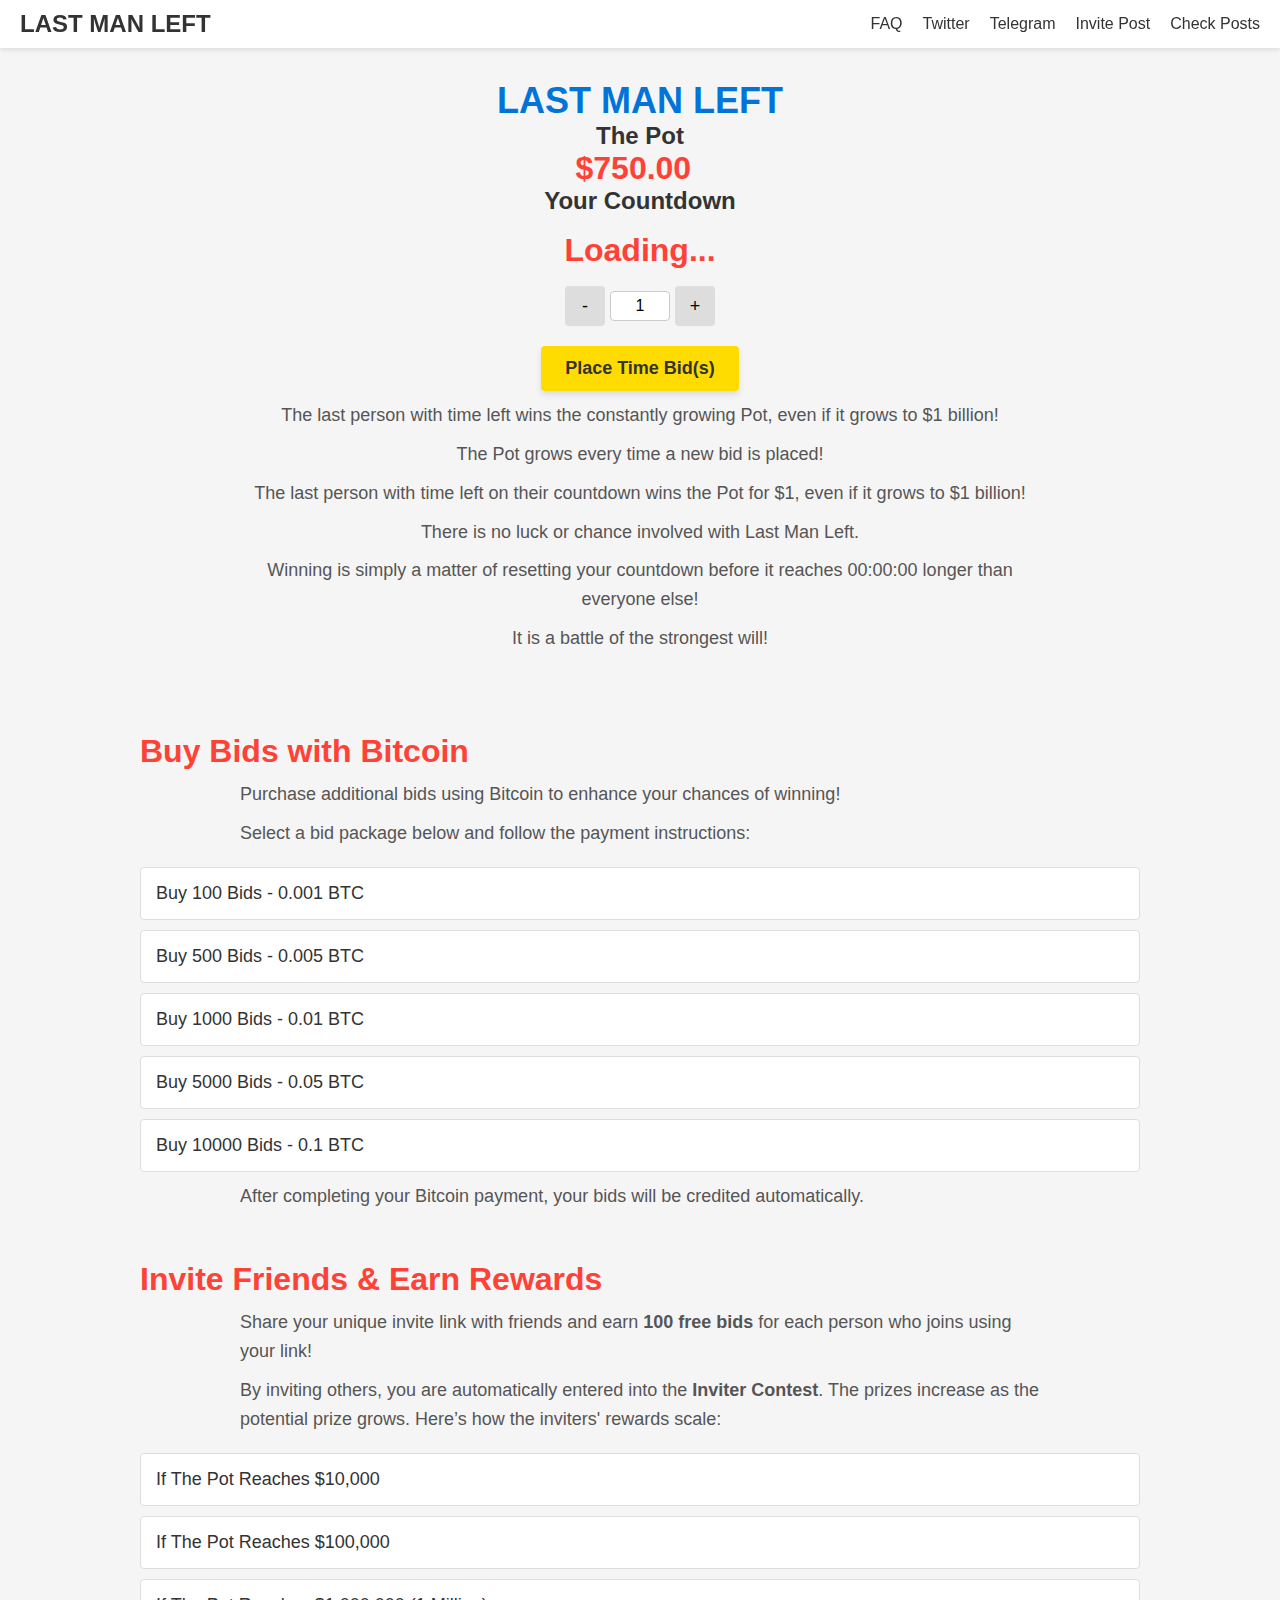
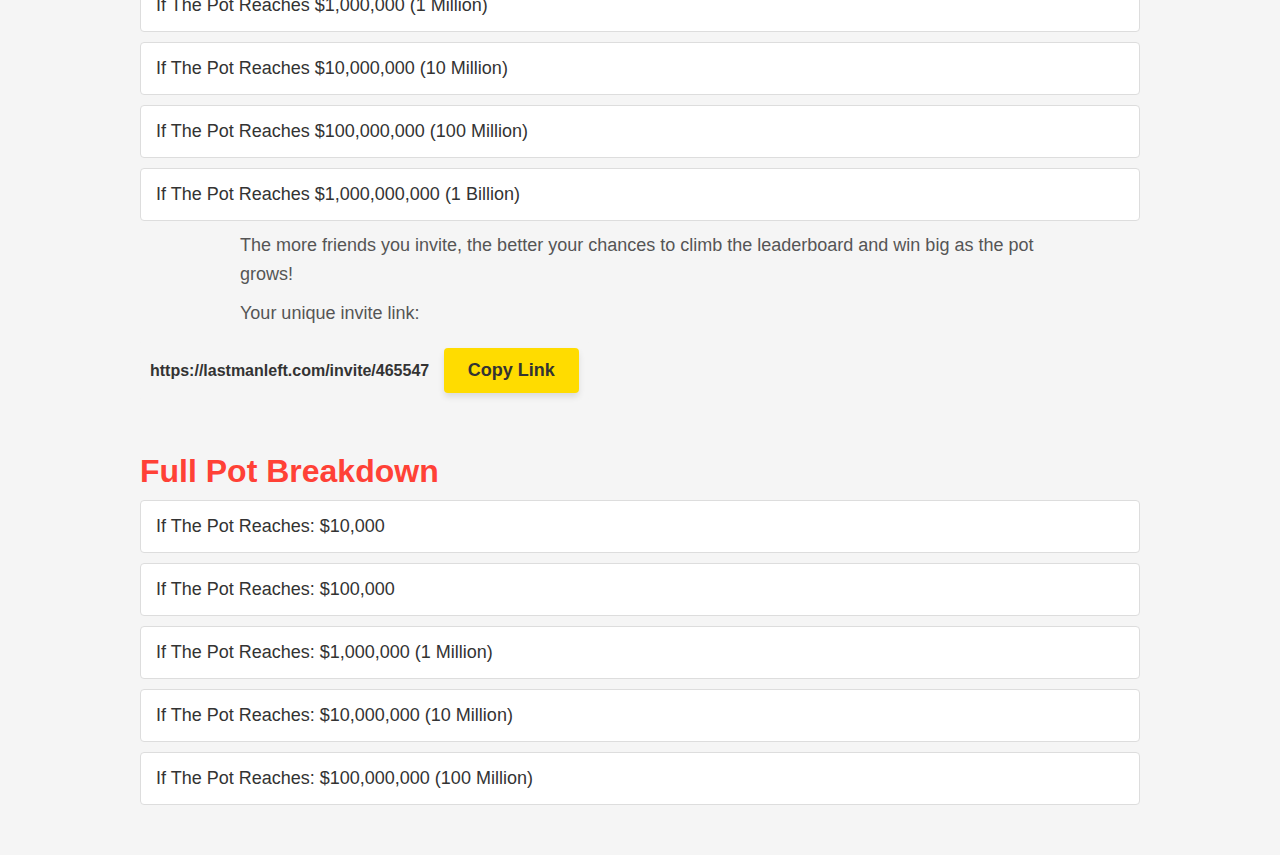
<file: index7.html>
<!DOCTYPE html>
<html lang="en">
<head>
    <!-- Meta and Title -->
    <meta charset="UTF-8">
    <meta name="viewport" content="width=device-width, initial-scale=1.0">
    <title>LAST MAN LEFT</title>
    <!-- Include Font Awesome for icons -->
    <link
      rel="stylesheet"
      href="https://cdnjs.cloudflare.com/ajax/libs/font-awesome/6.4.0/css/all.min.css"
      integrity="sha512-d4B3bd3eI0j0RafjaKH0QPrNwgQJ9iNkrm4E7V6R1yj0LzIK0xKwZ63B+/eVnF9hKdOQQ1jQk7/sfRsnx0KjQ=="
      crossorigin="anonymous"
      referrerpolicy="no-referrer"
    />
    <style>
        /* Reset default margins and paddings */
        * {
            margin: 0;
            padding: 0;
            box-sizing: border-box;
        }
        body {
            font-family: Arial, sans-serif;
            text-align: center;
            background-color: #f5f5f5;
            color: #333;
            scroll-behavior: smooth;
        }
        /* Header Styles */
        .header {
            position: fixed;
            width: 100%;
            top: 0;
            left: 0;
            background-color: #fff;
            display: flex;
            align-items: center;
            justify-content: space-between;
            padding: 10px 20px;
            box-shadow: 0 2px 5px rgba(0,0,0,0.1);
            z-index: 1000;
        }
        .header .logo a {
            text-decoration: none;
            color: #333;
            font-size: 24px;
            font-weight: bold;
        }
        .menu-icon {
            cursor: pointer;
        }
        .menu-icon i {
            font-size: 28px;
            color: #000;
        }
        .nav-links {
            position: absolute;
            top: 60px;
            right: 20px;
            background-color: #fff;
            border: 1px solid #ccc;
            display: none;
            flex-direction: column;
            min-width: 150px;
            box-shadow: 0 2px 5px rgba(0,0,0,0.1);
            z-index: 999;
        }
        .nav-links ul {
            list-style: none;
            padding: 0;
            margin: 0;
        }
        .nav-links ul li {
            border-bottom: 1px solid #eee;
        }
        .nav-links ul li a {
            color: #333;
            padding: 10px 15px;
            display: block;
            text-decoration: none;
        }
        .nav-links ul li a:hover {
            background-color: #f5f5f5;
        }
        @media (min-width: 768px) {
            .menu-icon {
                display: none;
            }
            .nav-links {
                position: static;
                display: flex !important;
                background-color: transparent;
                flex-direction: row;
                align-items: center;
                border: none;
                box-shadow: none;
            }
            .nav-links ul {
                display: flex;
            }
            .nav-links ul li {
                border: none;
                margin-left: 20px;
            }
            .nav-links ul li a {
                padding: 0;
                color: #333;
            }
            .nav-links ul li a:hover {
                background-color: transparent;
                color: #0074D9;
            }
        }
        .content {
            padding: 80px 20px 20px;
        }
        .btn {
            background-color: #FFDC00;
            color: #333;
            padding: 12px 24px;
            border: none;
            cursor: pointer;
            font-size: 18px;
            position: relative;
            transition: background-color 0.3s;
            border-radius: 4px;
            font-weight: bold;
            box-shadow: 0 4px 6px rgba(0,0,0,0.1);
        }
        .btn:hover {
            background-color: #FF851B;
        }
        #countdown-timer {
            font-size: 32px;
            font-weight: bold;
            color: #FF4136;
        }
        .bid-input {
            display: inline-flex;
            align-items: center;
            margin-bottom: 20px;
        }
        .bid-input button {
            background-color: #DDDDDD;
            border: none;
            padding: 10px;
            font-size: 18px;
            cursor: pointer;
            width: 40px;
            height: 40px;
            transition: background-color 0.3s;
            border-radius: 4px;
        }
        .bid-input button:hover {
            background-color: #CCCCCC;
        }
        .bid-input input {
            width: 60px;
            text-align: center;
            font-size: 16px;
            padding: 5px;
            border: 1px solid #CCC;
            outline: none;
            margin: 0 5px;
            border-radius: 4px;
        }
        .bid-input input:focus {
            border-color: #0074D9;
        }
        h1 {
            color: #0074D9;
            font-size: 36px;
        }
        h2 {
            color: #FF4136;
            font-size: 32px;
        }
        h3 {
            color: #333;
            font-size: 24px;
        }
        p {
            font-size: 18px;
            color: #555;
            line-height: 1.6;
            max-width: 800px;
            margin: 10px auto;
        }

        /* New class to style the last decimal digit smaller and higher */
        .small-decimal {
            color: #f5f5f5;
            font-size: 0.75em;
            position: relative;
            top: -0.3em;
        }

        /* Accordion Styles for the Pot Breakdown and Invite Section */
        .breakdown-section, #invite-friends-section, #buy-bids-section {
            max-width: 1000px;
            margin: 50px auto;
            text-align: left;
        }
        .accordion {
            background-color: #fff;
            color: #333;
            cursor: pointer;
            padding: 15px;
            margin-top: 10px;
            width: 100%;
            border: 1px solid #ddd;
            text-align: left;
            outline: none;
            transition: background-color 0.4s ease;
            font-size: 18px;
            border-radius: 4px;
        }
        .accordion.active, .accordion:hover {
            background-color: #f2f2f2;
        }
        .panel {
            padding: 0 15px 15px;
            background-color: white;
            display: none;
            overflow: hidden;
        }
        .panel table {
            width: 100%;
            border-collapse: collapse;
            margin-top: 15px;
        }
        .panel th, .panel td {
            border: 1px solid #ddd;
            padding: 10px;
            vertical-align: top;
        }
        .panel th {
            background-color: #f9f9f9;
        }
        .panel p {
            margin-top: 10px;
        }
        /* Bitcoin QR Code Placeholder Styling */
        .qr-code {
            width: 150px;
            height: 150px;
            background-color: #eee;
            display: inline-block;
            margin-top: 10px;
            border-radius: 8px;
        }
    </style>
</head>
<body>
    <!-- Header -->
    <header class="header">
        <div class="logo">
            <a href="#">LAST MAN LEFT</a>
        </div>
        <div class="menu-icon" id="menu-icon">
            <i class="fas fa-bars">=</i>
        </div>
        <nav class="nav-links" id="nav-links">
            <ul>
                <li><a href="#faq">FAQ</a></li>
                <li><a href="#twitter">Twitter</a></li>
                <li><a href="#telegram">Telegram</a></li>
                <li><a href="#invite-post">Invite Post</a></li>
                <li><a href="#check-posts">Check Posts</a></li>
            </ul>
        </nav>
    </header>

    <!-- Main Content -->
    <div class="content">
        <h1>LAST MAN LEFT</h1>
        <h3>The Pot</h3>
        <h2 id="pot-amount">$750.000</h2>
        <h3>Your Countdown</h3>
        
        <p><span id="countdown-timer">Loading...</span></p>
    
        <div class="bid-input">
            <button id="decrease-bid">-</button>
            <input type="text" id="bid-quantity" value="1">
            <button id="increase-bid">+</button>
        </div>
    
        <br>
    
        <button id="place-bid-button" class="btn">Place Time Bid(s)</button>
    
        <p>The last person with time left wins the constantly growing Pot, even if it grows to $1 billion!</p>
        <p>The Pot grows every time a new bid is placed!</p>
        <p>The last person with time left on their countdown wins the Pot for $1, even if it grows to $1 billion!</p>
        <p>There is no luck or chance involved with Last Man Left.</p>
        <p>Winning is simply a matter of resetting your countdown before it reaches 00:00:00 longer than everyone else!</p>
        <p>It is a battle of the strongest will!</p>
    </div>

    <!-- Buy Bids with Bitcoin Section -->
    <div id="buy-bids-section">
        <h2>Buy Bids with Bitcoin</h2>
        <p>Purchase additional bids using Bitcoin to enhance your chances of winning!</p>
        <p>Select a bid package below and follow the payment instructions:</p>

        <!-- Bid Package 1 -->
        <button class="accordion">Buy 100 Bids - 0.001 BTC</button>
        <div class="panel">
            <table>
                <tr><th>Package</th><th>Price</th><th>Payment Instructions</th></tr>
                <tr>
                    <td>100 Bids</td>
                    <td>0.001 BTC</td>
                    <td>
                        <p>Send 0.001 BTC to the following address:</p>
                        <p><strong>1BoatSLRHtKNngkdXEeobR76b53LETtpyT</strong></p>
                        <div class="qr-code">
                            <!-- Placeholder for QR Code -->
                            <p>QR Code</p>
                        </div>
                    </td>
                </tr>
            </table>
        </div>

        <!-- Bid Package 2 -->
        <button class="accordion">Buy 500 Bids - 0.005 BTC</button>
        <div class="panel">
            <table>
                <tr><th>Package</th><th>Price</th><th>Payment Instructions</th></tr>
                <tr>
                    <td>500 Bids</td>
                    <td>0.005 BTC</td>
                    <td>
                        <p>Send 0.005 BTC to the following address:</p>
                        <p><strong>1BoatSLRHtKNngkdXEeobR76b53LETtpyT</strong></p>
                        <div class="qr-code">
                            <!-- Placeholder for QR Code -->
                            <p>QR Code</p>
                        </div>
                    </td>
                </tr>
            </table>
        </div>

        <!-- Bid Package 3 -->
        <button class="accordion">Buy 1000 Bids - 0.01 BTC</button>
        <div class="panel">
            <table>
                <tr><th>Package</th><th>Price</th><th>Payment Instructions</th></tr>
                <tr>
                    <td>1000 Bids</td>
                    <td>0.01 BTC</td>
                    <td>
                        <p>Send 0.01 BTC to the following address:</p>
                        <p><strong>1BoatSLRHtKNngkdXEeobR76b53LETtpyT</strong></p>
                        <div class="qr-code">
                            <!-- Placeholder for QR Code -->
                            <p>QR Code</p>
                        </div>
                    </td>
                </tr>
            </table>
        </div>

        <!-- Bid Package 4 -->
        <button class="accordion">Buy 5000 Bids - 0.05 BTC</button>
        <div class="panel">
            <table>
                <tr><th>Package</th><th>Price</th><th>Payment Instructions</th></tr>
                <tr>
                    <td>5000 Bids</td>
                    <td>0.05 BTC</td>
                    <td>
                        <p>Send 0.05 BTC to the following address:</p>
                        <p><strong>1BoatSLRHtKNngkdXEeobR76b53LETtpyT</strong></p>
                        <div class="qr-code">
                            <!-- Placeholder for QR Code -->
                            <p>QR Code</p>
                        </div>
                    </td>
                </tr>
            </table>
        </div>

        <!-- Bid Package 5 -->
        <button class="accordion">Buy 10000 Bids - 0.1 BTC</button>
        <div class="panel">
            <table>
                <tr><th>Package</th><th>Price</th><th>Payment Instructions</th></tr>
                <tr>
                    <td>10000 Bids</td>
                    <td>0.1 BTC</td>
                    <td>
                        <p>Send 0.1 BTC to the following address:</p>
                        <p><strong>1BoatSLRHtKNngkdXEeobR76b53LETtpyT</strong></p>
                        <div class="qr-code">
                            <!-- Placeholder for QR Code -->
                            <p>QR Code</p>
                        </div>
                    </td>
                </tr>
            </table>
        </div>

        <p>After completing your Bitcoin payment, your bids will be credited automatically.</p>
    </div>

    <!-- Invite Friends Section -->
    <div id="invite-friends-section">
        <h2>Invite Friends & Earn Rewards</h2>
        <p>Share your unique invite link with friends and earn <strong>100 free bids</strong> for each person who joins using your link!</p>
        <p>By inviting others, you are automatically entered into the <strong>Inviter Contest</strong>. The prizes increase as the potential prize grows. Here’s how the inviters' rewards scale:</p>

        <button class="accordion">If The Pot Reaches $10,000</button>
        <div class="panel">
            <table>
                <tr><th>Role</th><th>Reward</th></tr>
                <tr>
                    <td>Top Inviter & First Inviter</td>
                    <td>$1,000</td>
                </tr>
            </table>
        </div>

        <button class="accordion">If The Pot Reaches $100,000</button>
        <div class="panel">
            <table>
                <tr><th>Role</th><th>Reward</th></tr>
                <tr>
                    <td>Top Inviter & First Inviter</td>
                    <td>$10,000</td>
                </tr>
                <tr>
                    <td>Top 10 Inviters</td>
                    <td>$1,000</td>
                </tr>
            </table>
        </div>

        <button class="accordion">If The Pot Reaches $1,000,000 (1 Million)</button>
        <div class="panel">
            <table>
                <tr><th>Role</th><th>Reward</th></tr>
                <tr>
                    <td>Top Inviter & First Inviter</td>
                    <td>$100,000</td>
                </tr>
                <tr>
                    <td>Top 10 Inviters</td>
                    <td>$10,000</td>
                </tr>
                <tr>
                    <td>Top 100 Inviters</td>
                    <td>$1,000</td>
                </tr>
            </table>
        </div>

        <button class="accordion">If The Pot Reaches $10,000,000 (10 Million)</button>
        <div class="panel">
            <table>
                <tr><th>Role</th><th>Reward</th></tr>
                <tr>
                    <td>Top Inviter & First Inviter</td>
                    <td>$1,000,000</td>
                </tr>
                <tr>
                    <td>Top 10 Inviters</td>
                    <td>$100,000</td>
                </tr>
                <tr>
                    <td>Top 100 Inviters</td>
                    <td>$10,000</td>
                </tr>
                <tr>
                    <td>Top 1,000 Inviters</td>
                    <td>$1,000</td>
                </tr>
            </table>
        </div>

        <button class="accordion">If The Pot Reaches $100,000,000 (100 Million)</button>
        <div class="panel">
            <table>
                <tr><th>Role</th><th>Reward</th></tr>
                <tr>
                    <td>Top Inviter & First Inviter</td>
                    <td>$10,000,000</td>
                </tr>
                <tr>
                    <td>Top 10 Inviters</td>
                    <td>$1,000,000</td>
                </tr>
                <tr>
                    <td>Top 100 Inviters</td>
                    <td>$100,000</td>
                </tr>
                <tr>
                    <td>Top 1,000 Inviters</td>
                    <td>$10,000</td>
                </tr>
                <tr>
                    <td>Top 10,000 Inviters</td>
                    <td>$1,000</td>
                </tr>
            </table>
        </div>

        <button class="accordion">If The Pot Reaches $1,000,000,000 (1 Billion)</button>
        <div class="panel">
            <table>
                <tr><th>Role</th><th>Reward</th></tr>
                <tr>
                    <td>Top Inviter & First Inviter</td>
                    <td>$100,000,000</td>
                </tr>
                <tr>
                    <td>Top 10 Inviters</td>
                    <td>$10,000,000</td>
                </tr>
                <tr>
                    <td>Top 100 Inviters</td>
                    <td>$1,000,000</td>
                </tr>
                <tr>
                    <td>Top 1,000 Inviters</td>
                    <td>$100,000</td>
                </tr>
                <tr>
                    <td>Top 10,000 Inviters</td>
                    <td>$10,000</td>
                </tr>
                <tr>
                    <td>Top 100,000 Inviters</td>
                    <td>$1,000</td>
                </tr>
            </table>
        </div>

        <p>The more friends you invite, the better your chances to climb the leaderboard and win big as the pot grows!</p>
        <p>Your unique invite link:</p>
        <div style="background-color: #f5f5f5; padding: 10px; border-radius: 5px; display: inline-block;">
            <strong id="invite-link"></strong>
            <button id="copy-link" class="btn" style="margin-left: 10px;">Copy Link</button>
        </div>
    </div>

   <!-- Full Pot Breakdown Section -->
   <div class="breakdown-section">
       <h2>Full Pot Breakdown</h2>

       <button class="accordion">If The Pot Reaches: $10,000</button>
       <div class="panel">
           <table>
               <tr><th>Role</th><th>Reward</th></tr>
               <tr><td>The Top Bidder Gets<br>The Top Inviter Gets<br>The Top Poster Gets<br>The Top Post Checker Gets<br>The Oldest Active Bidder Gets<br>The First Bidder Gets<br>The First Inviter Gets</td><td>$1,000</td></tr>
           </table>
       </div>

       <button class="accordion">If The Pot Reaches: $100,000</button>
       <div class="panel">
           <table>
               <tr><th>Role</th><th>Reward</th></tr>
               <tr><td>Top Bidder<br>Top Inviter<br>Top Poster<br>Top Post Checker<br>Oldest Active Bidder<br>First Bidder<br>First Inviter</td><td>$10,000</td></tr>
               <tr><td>Top 10 Bidders<br>Top 10 Inviters<br>Top 10 Posters<br>Top 10 Post Checkers<br>10 Oldest Active Bidders<br>First 10 Bidders<br>First 10 Inviters</td><td>$1,000</td></tr>
           </table>
       </div>

       <button class="accordion">If The Pot Reaches: $1,000,000 (1 Million)</button>
       <div class="panel">
           <table>
               <tr><th>Role</th><th>Reward</th></tr>
               <tr><td>Top Bidder<br>Top Inviter<br>Top Poster<br>Top Post Checker<br>Oldest Active Bidder<br>First Bidder<br>First Inviter</td><td>$100,000</td></tr>
               <tr><td>Top 10 Bidders<br>Top 10 Inviters<br>Top 10 Posters<br>Top 10 Post Checkers<br>10 Oldest Active Bidders<br>First 10 Bidders<br>First 10 Inviters</td><td>$10,000</td></tr>
               <tr><td>Top 100 Bidders<br>Top 100 Inviters<br>Top 100 Posters<br>Top 100 Post Checkers<br>100 Oldest Active Bidders<br>First 100 Bidders<br>First 100 Inviters</td><td>$1,000</td></tr>
           </table>
       </div>

       <button class="accordion">If The Pot Reaches: $10,000,000 (10 Million)</button>
       <div class="panel">
           <table>
               <tr><th>Role</th><th>Rewards</th></tr>
               <tr><td>Top Bidder<br>Top Inviter<br>Top Poster<br>Top Post Checker<br>Oldest Active Bidder<br>First Bidder<br>First Inviter</td><td>$1,000,000</td></tr>
               <tr><td>Top 10 Bidders<br>Top 10 Inviters<br>Top 10 Posters<br>Top 10 Post Checkers<br>10 Oldest Active Bidders<br>First 10 Bidders<br>First 10 Inviters</td><td>$100,000</td></tr>
               <tr><td>Top 100 Bidders<br>Top 100 Inviters<br>Top 100 Posters<br>Top 100 Post Checkers<br>100 Oldest Active Bidders<br>First 100 Bidders<br>First 100 Inviters</td><td>$10,000</td></tr>
               <tr><td>Top 1,000 Bidders<br>Top 1,000 Inviters<br>Top 1,000 Posters<br>Top 1,000 Post Checkers<br>1,000 Oldest Active Bidders<br>First 1,000 Bidders<br>First 1,000 Inviters</td><td>$1,000</td></tr>
           </table>
       </div>

       <button class="accordion">If The Pot Reaches: $100,000,000 (100 Million)</button>
       <div class="panel">
           <table>
               <tr><th>Role</th><th>Rewards</th></tr>
               <tr><td>Top Bidder<br>Top Inviter<br>Top Poster<br>Top Post Checker<br>Oldest Active Bidder<br>First Bidder<br>First Inviter</td><td>$10,000,000</td></tr>
               <tr><td>Top 10 Bidders<br>Top 10 Inviters<br>Top 10 Posters<br>Top 10 Post Checkers<br>10 Oldest Active Bidders<br>First 10 Bidders<br>First 10 Inviters</td><td>$1,000,000</td></tr>
               <tr><td>Top 100 Bidders<br>Top 100 Inviters<br>Top 100 Posters<br>Top 100 Post Checkers<br>100 Oldest Active Bidders<br>First 100 Bidders<br>First 100 Inviters</td><td>$100,000</td></tr>
               <tr><td>Top 1,000 Bidders<br>Top 1,000 Inviters<br>Top 1,000 Posters<br>Top 1,000 Post Checkers<br>1,000 Oldest Active Bidders<br>First 1,000 Bidders<br>First 1,000 Inviters</td><td>$10,000</td></tr>
               <tr><td>Top 10,000 Bidders<br>Top 10,000 Inviters<br>Top 10,000 Posters<br>Top 10,000 Post Checkers<br>10,000 Oldest Active Bidders<br>First 10,000 Bidders<br>First 10,000 Inviters</td><td>$1,000</td></tr>
           </table>
       </div>
   </div>

    <script>
        // Toggle dropdown menu
        document.getElementById('menu-icon').addEventListener('click', function() {
            const navLinks = document.getElementById('nav-links');
            if (navLinks.style.display === 'flex') {
                navLinks.style.display = 'none';
            } else {
                navLinks.style.display = 'flex';
            }
        });

        // Close the dropdown when clicking outside
        document.addEventListener('click', function(event) {
            const navLinks = document.getElementById('nav-links');
            const menuIcon = document.getElementById('menu-icon');
            const isClickInsideMenu = navLinks.contains(event.target);
            const isClickOnMenuIcon = menuIcon.contains(event.target);

            if (!isClickInsideMenu && !isClickOnMenuIcon && window.innerWidth < 768) {
                navLinks.style.display = 'none';
            }
        });

        // Initial countdown time in seconds
        let countdownTime = 300; // 5 minutes

        // Pot amount
        let potAmount = 750.000; // starting pot
        const potAmountElement = document.getElementById('pot-amount');

        // Function to update pot display
        function updatePotDisplay() {
            const potStr = potAmount.toFixed(3);
            const parts = potStr.split('.');
            const integerPart = parts[0];
            const decimalPart = parts[1]; // e.g. "000"
            const firstTwoDecimals = decimalPart.slice(0, 2);
            const lastDecimal = decimalPart.slice(-1);

            potAmountElement.innerHTML = `$${integerPart}.${firstTwoDecimals}<span class="small-decimal">${lastDecimal}</span>`;
        }

        // Call once to initialize
        updatePotDisplay();

        // Function to update the countdown timer
        function updateCountdown() {
            let hours = Math.floor(countdownTime / 3600);
            let minutes = Math.floor((countdownTime % 3600) / 60);
            let seconds = countdownTime % 60;

            hours = hours < 10 ? "0" + hours : hours;
            minutes = minutes < 10 ? "0" + minutes : minutes;
            seconds = seconds < 10 ? "0" + seconds : seconds;

            document.getElementById("countdown-timer").innerText = `${hours}:${minutes}:${seconds}`;

            if (countdownTime > 0) {
                countdownTime--;
            } else {
                clearInterval(timerInterval);
                document.getElementById("countdown-timer").innerText = "Auction Ended!";
            }
        }

        const timerInterval = setInterval(updateCountdown, 1000);

        // Bid quantity management
        const bidQuantityInput = document.getElementById('bid-quantity');
        const decreaseBidButton = document.getElementById('decrease-bid');
        const increaseBidButton = document.getElementById('increase-bid');

        let bidQuantity = 1;

        function updateBidQuantity(value) {
            value = parseInt(value, 10);
            if (isNaN(value) || value < 1) {
                bidQuantity = 1;
            } else {
                bidQuantity = value;
            }
            bidQuantityInput.value = bidQuantity;
        }

        decreaseBidButton.addEventListener('click', function() {
            updateBidQuantity(bidQuantity - 1);
        });

        increaseBidButton.addEventListener('click', function() {
            updateBidQuantity(bidQuantity + 1);
        });

        bidQuantityInput.addEventListener('input', function() {
            updateBidQuantity(bidQuantityInput.value);
        });

        const placeBidButton = document.getElementById('place-bid-button');
        placeBidButton.addEventListener('click', function() {
            if (isNaN(bidQuantity) || bidQuantity < 1) {
                alert('Please enter a valid number of bids.');
                updateBidQuantity(1);
                return;
            }

            // Add 60 seconds per bid
            countdownTime += 60 * bidQuantity;

            // Increase the pot amount by $0.005 per bid
            potAmount += 0.005 * bidQuantity;
            updatePotDisplay();

            // Reset bid quantity to 1
            updateBidQuantity(1);
        });

        // Copy link functionality
        const inviteLinkElement = document.getElementById('invite-link');
        const copyLinkButton = document.getElementById('copy-link');

        const generateInviteLink = () => {
            const userId = Math.floor(Math.random() * 1000000).toString().padStart(6, '0');
            return `https://lastmanleft.com/invite/${userId}`;
        };

        inviteLinkElement.textContent = generateInviteLink();

        copyLinkButton.addEventListener('click', () => {
            const inviteLink = inviteLinkElement.textContent;
            navigator.clipboard.writeText(inviteLink)
                .then(() => alert('Invite link copied to clipboard!'))
                .catch(() => alert('Failed to copy invite link. Please try again.'));
        });

        // Accordion logic
        const accordions = document.getElementsByClassName("accordion");
        for (let i = 0; i < accordions.length; i++) {
            accordions[i].addEventListener("click", function() {
                this.classList.toggle("active");
                const panel = this.nextElementSibling;
                if (panel.style.display === "block") {
                    panel.style.display = "none";
                } else {
                    panel.style.display = "block";
                }
            });
        }
    </script>
</body>
</html>
</file>
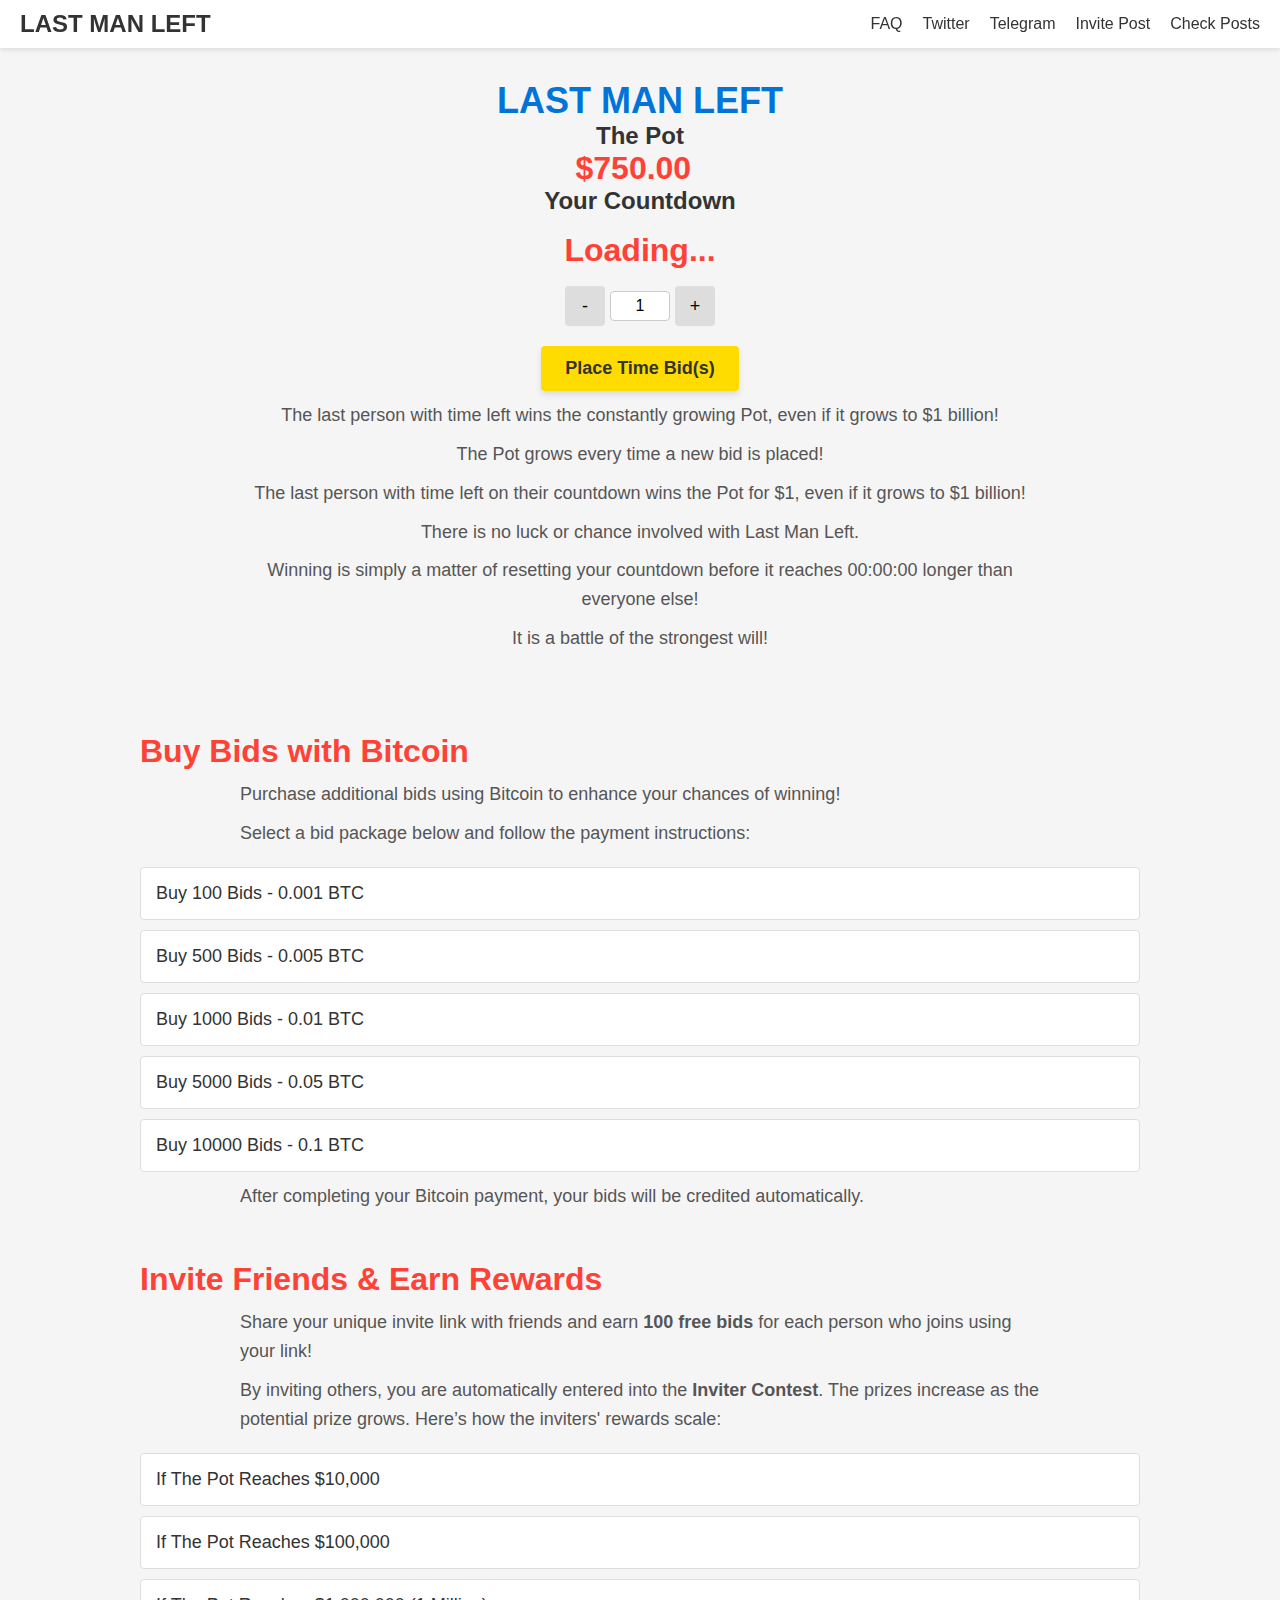
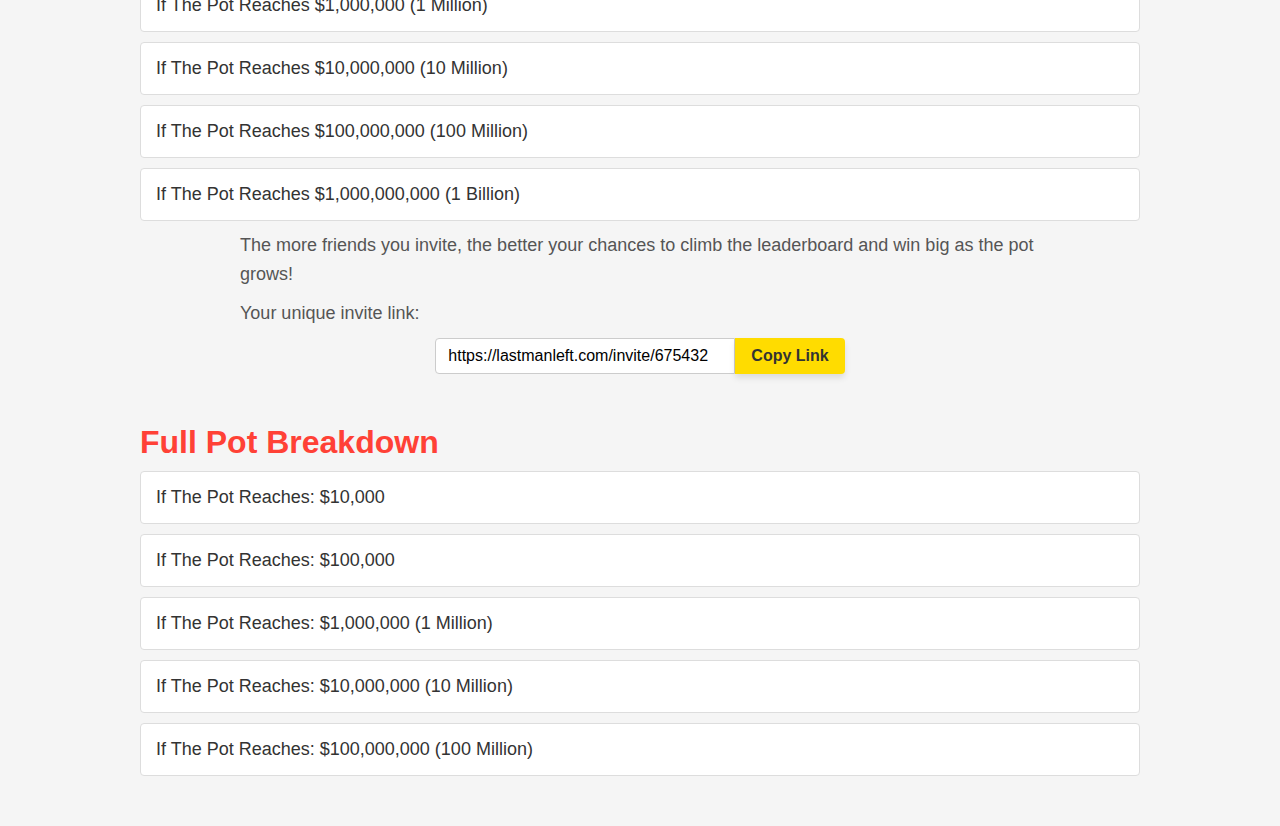
<file: index8.html>
<!DOCTYPE html>
<html lang="en">
<head>
    <!-- Meta and Title -->
    <meta charset="UTF-8">
    <meta name="viewport" content="width=device-width, initial-scale=1.0">
    <title>LAST MAN LEFT</title>
    <!-- Include Font Awesome for icons -->
    <link
      rel="stylesheet"
      href="https://cdnjs.cloudflare.com/ajax/libs/font-awesome/6.4.0/css/all.min.css"
      integrity="sha512-d4B3bd3eI0j0RafjaKH0QPrNwgQJ9iNkrm4E7V6R1yj0LzIK0xKwZ63B+/eVnF9hKdOQQ1jQk7/sfRsnx0KjQ=="
      crossorigin="anonymous"
      referrerpolicy="no-referrer"
    />
    <style>
        /* Reset default margins and paddings */
        * {
            margin: 0;
            padding: 0;
            box-sizing: border-box;
        }
        body {
            font-family: Arial, sans-serif;
            text-align: center;
            background-color: #f5f5f5;
            color: #333;
            scroll-behavior: smooth;
        }
        /* Header Styles */
        .header {
            position: fixed;
            width: 100%;
            top: 0;
            left: 0;
            background-color: #fff;
            display: flex;
            align-items: center;
            justify-content: space-between;
            padding: 10px 20px;
            box-shadow: 0 2px 5px rgba(0,0,0,0.1);
            z-index: 1000;
        }
        .header .logo a {
            text-decoration: none;
            color: #333;
            font-size: 24px;
            font-weight: bold;
        }
        .menu-icon {
            cursor: pointer;
        }
        .menu-icon i {
            font-size: 28px;
            color: #000;
        }
        .nav-links {
            position: absolute;
            top: 60px;
            right: 20px;
            background-color: #fff;
            border: 1px solid #ccc;
            display: none;
            flex-direction: column;
            min-width: 150px;
            box-shadow: 0 2px 5px rgba(0,0,0,0.1);
            z-index: 999;
        }
        .nav-links ul {
            list-style: none;
            padding: 0;
            margin: 0;
        }
        .nav-links ul li {
            border-bottom: 1px solid #eee;
        }
        .nav-links ul li a {
            color: #333;
            padding: 10px 15px;
            display: block;
            text-decoration: none;
        }
        .nav-links ul li a:hover {
            background-color: #f5f5f5;
        }
        @media (min-width: 768px) {
            .menu-icon {
                display: none;
            }
            .nav-links {
                position: static;
                display: flex !important;
                background-color: transparent;
                flex-direction: row;
                align-items: center;
                border: none;
                box-shadow: none;
            }
            .nav-links ul {
                display: flex;
            }
            .nav-links ul li {
                border: none;
                margin-left: 20px;
            }
            .nav-links ul li a {
                padding: 0;
                color: #333;
            }
            .nav-links ul li a:hover {
                background-color: transparent;
                color: #0074D9;
            }
        }
        .content {
            padding: 80px 20px 20px;
        }
        .btn {
            background-color: #FFDC00;
            color: #333;
            padding: 12px 24px;
            border: none;
            cursor: pointer;
            font-size: 18px;
            position: relative;
            transition: background-color 0.3s;
            border-radius: 4px;
            font-weight: bold;
            box-shadow: 0 4px 6px rgba(0,0,0,0.1);
        }
        .btn:hover {
            background-color: #FF851B;
        }
        #countdown-timer {
            font-size: 32px;
            font-weight: bold;
            color: #FF4136;
        }
        .bid-input {
            display: inline-flex;
            align-items: center;
            margin-bottom: 20px;
        }
        .bid-input button {
            background-color: #DDDDDD;
            border: none;
            padding: 10px;
            font-size: 18px;
            cursor: pointer;
            width: 40px;
            height: 40px;
            transition: background-color 0.3s;
            border-radius: 4px;
        }
        .bid-input button:hover {
            background-color: #CCCCCC;
        }
        .bid-input input {
            width: 60px;
            text-align: center;
            font-size: 16px;
            padding: 5px;
            border: 1px solid #CCC;
            outline: none;
            margin: 0 5px;
            border-radius: 4px;
        }
        .bid-input input:focus {
            border-color: #0074D9;
        }
        h1 {
            color: #0074D9;
            font-size: 36px;
        }
        h2 {
            color: #FF4136;
            font-size: 32px;
        }
        h3 {
            color: #333;
            font-size: 24px;
        }
        p {
            font-size: 18px;
            color: #555;
            line-height: 1.6;
            max-width: 800px;
            margin: 10px auto;
        }

        /* New class to style the last decimal digit smaller and higher */
        .small-decimal {
            color: #f5f5f5;
            font-size: 0.75em;
            position: relative;
            top: -0.3em;
        }

        /* Accordion Styles for the Pot Breakdown, Invite, and Buy Bids Sections */
        .breakdown-section, #invite-friends-section, #buy-bids-section {
            max-width: 1000px;
            margin: 50px auto;
            text-align: left;
        }
        .accordion {
            background-color: #fff;
            color: #333;
            cursor: pointer;
            padding: 15px;
            margin-top: 10px;
            width: 100%;
            border: 1px solid #ddd;
            text-align: left;
            outline: none;
            transition: background-color 0.4s ease;
            font-size: 18px;
            border-radius: 4px;
        }
        .accordion.active, .accordion:hover {
            background-color: #f2f2f2;
        }
        .panel {
            padding: 0 15px 15px;
            background-color: white;
            display: none;
            overflow: hidden;
        }
        .panel table {
            width: 100%;
            border-collapse: collapse;
            margin-top: 15px;
        }
        .panel th, .panel td {
            border: 1px solid #ddd;
            padding: 10px;
            vertical-align: top;
        }
        .panel th {
            background-color: #f9f9f9;
        }
        .panel p {
            margin-top: 10px;
        }
        /* Bitcoin QR Code Placeholder Styling */
        .qr-code {
            width: 150px;
            height: 150px;
            background-color: #eee;
            display: inline-block;
            margin-top: 10px;
            border-radius: 8px;
        }
        /* Invite Link Input Styling */
        .invite-link-container {
            display: flex;
            align-items: center;
            justify-content: center;
            margin-top: 10px;
        }
        .invite-link-container input {
            width: 300px;
            padding: 8px 12px;
            font-size: 16px;
            border: 1px solid #CCC;
            border-radius: 4px 0 0 4px;
            outline: none;
        }
        .invite-link-container input:focus {
            border-color: #0074D9;
        }
        .invite-link-container button {
            border-radius: 0 4px 4px 0;
            border: none;
            padding: 9px 16px;
            cursor: pointer;
            background-color: #FFDC00;
            color: #333;
            font-size: 16px;
            transition: background-color 0.3s;
        }
        .invite-link-container button:hover {
            background-color: #FF851B;
        }
    </style>
</head>
<body>
    <!-- Header -->
    <header class="header">
        <div class="logo">
            <a href="#">LAST MAN LEFT</a>
        </div>
        <div class="menu-icon" id="menu-icon">
            <i class="fas fa-bars">=</i>
        </div>
        <nav class="nav-links" id="nav-links">
            <ul>
                <li><a href="#faq">FAQ</a></li>
                <li><a href="#twitter">Twitter</a></li>
                <li><a href="#telegram">Telegram</a></li>
                <li><a href="#invite-post">Invite Post</a></li>
                <li><a href="#check-posts">Check Posts</a></li>
            </ul>
        </nav>
    </header>

    <!-- Main Content -->
    <div class="content">
        <h1>LAST MAN LEFT</h1>
        <h3>The Pot</h3>
        <h2 id="pot-amount">$750.000</h2>
        <h3>Your Countdown</h3>
        
        <p><span id="countdown-timer">Loading...</span></p>
    
        <div class="bid-input">
            <button id="decrease-bid">-</button>
            <input type="text" id="bid-quantity" value="1">
            <button id="increase-bid">+</button>
        </div>
    
        <br>
    
        <button id="place-bid-button" class="btn">Place Time Bid(s)</button>
    
        <p>The last person with time left wins the constantly growing Pot, even if it grows to $1 billion!</p>
        <p>The Pot grows every time a new bid is placed!</p>
        <p>The last person with time left on their countdown wins the Pot for $1, even if it grows to $1 billion!</p>
        <p>There is no luck or chance involved with Last Man Left.</p>
        <p>Winning is simply a matter of resetting your countdown before it reaches 00:00:00 longer than everyone else!</p>
        <p>It is a battle of the strongest will!</p>
    </div>

    <!-- Buy Bids with Bitcoin Section -->
    <div id="buy-bids-section">
        <h2>Buy Bids with Bitcoin</h2>
        <p>Purchase additional bids using Bitcoin to enhance your chances of winning!</p>
        <p>Select a bid package below and follow the payment instructions:</p>

        <!-- Bid Package 1 -->
        <button class="accordion">Buy 100 Bids - 0.001 BTC</button>
        <div class="panel">
            <table>
                <tr><th>Package</th><th>Price</th><th>Payment Instructions</th></tr>
                <tr>
                    <td>100 Bids</td>
                    <td>0.001 BTC</td>
                    <td>
                        <p>Send 0.001 BTC to the following address:</p>
                        <p><strong>1BoatSLRHtKNngkdXEeobR76b53LETtpyT</strong></p>
                        <div class="qr-code">
                            <!-- Placeholder for QR Code -->
                            <p>QR Code</p>
                        </div>
                    </td>
                </tr>
            </table>
        </div>

        <!-- Bid Package 2 -->
        <button class="accordion">Buy 500 Bids - 0.005 BTC</button>
        <div class="panel">
            <table>
                <tr><th>Package</th><th>Price</th><th>Payment Instructions</th></tr>
                <tr>
                    <td>500 Bids</td>
                    <td>0.005 BTC</td>
                    <td>
                        <p>Send 0.005 BTC to the following address:</p>
                        <p><strong>1BoatSLRHtKNngkdXEeobR76b53LETtpyT</strong></p>
                        <div class="qr-code">
                            <!-- Placeholder for QR Code -->
                            <p>QR Code</p>
                        </div>
                    </td>
                </tr>
            </table>
        </div>

        <!-- Bid Package 3 -->
        <button class="accordion">Buy 1000 Bids - 0.01 BTC</button>
        <div class="panel">
            <table>
                <tr><th>Package</th><th>Price</th><th>Payment Instructions</th></tr>
                <tr>
                    <td>1000 Bids</td>
                    <td>0.01 BTC</td>
                    <td>
                        <p>Send 0.01 BTC to the following address:</p>
                        <p><strong>1BoatSLRHtKNngkdXEeobR76b53LETtpyT</strong></p>
                        <div class="qr-code">
                            <!-- Placeholder for QR Code -->
                            <p>QR Code</p>
                        </div>
                    </td>
                </tr>
            </table>
        </div>

        <!-- Bid Package 4 -->
        <button class="accordion">Buy 5000 Bids - 0.05 BTC</button>
        <div class="panel">
            <table>
                <tr><th>Package</th><th>Price</th><th>Payment Instructions</th></tr>
                <tr>
                    <td>5000 Bids</td>
                    <td>0.05 BTC</td>
                    <td>
                        <p>Send 0.05 BTC to the following address:</p>
                        <p><strong>1BoatSLRHtKNngkdXEeobR76b53LETtpyT</strong></p>
                        <div class="qr-code">
                            <!-- Placeholder for QR Code -->
                            <p>QR Code</p>
                        </div>
                    </td>
                </tr>
            </table>
        </div>

        <!-- Bid Package 5 -->
        <button class="accordion">Buy 10000 Bids - 0.1 BTC</button>
        <div class="panel">
            <table>
                <tr><th>Package</th><th>Price</th><th>Payment Instructions</th></tr>
                <tr>
                    <td>10000 Bids</td>
                    <td>0.1 BTC</td>
                    <td>
                        <p>Send 0.1 BTC to the following address:</p>
                        <p><strong>1BoatSLRHtKNngkdXEeobR76b53LETtpyT</strong></p>
                        <div class="qr-code">
                            <!-- Placeholder for QR Code -->
                            <p>QR Code</p>
                        </div>
                    </td>
                </tr>
            </table>
        </div>

        <p>After completing your Bitcoin payment, your bids will be credited automatically.</p>
    </div>

    <!-- Invite Friends Section -->
    <div id="invite-friends-section">
        <h2>Invite Friends & Earn Rewards</h2>
        <p>Share your unique invite link with friends and earn <strong>100 free bids</strong> for each person who joins using your link!</p>
        <p>By inviting others, you are automatically entered into the <strong>Inviter Contest</strong>. The prizes increase as the potential prize grows. Here’s how the inviters' rewards scale:</p>

        <button class="accordion">If The Pot Reaches $10,000</button>
        <div class="panel">
            <table>
                <tr><th>Role</th><th>Reward</th></tr>
                <tr>
                    <td>Top Inviter & First Inviter</td>
                    <td>$1,000</td>
                </tr>
            </table>
        </div>

        <button class="accordion">If The Pot Reaches $100,000</button>
        <div class="panel">
            <table>
                <tr><th>Role</th><th>Reward</th></tr>
                <tr>
                    <td>Top Inviter & First Inviter</td>
                    <td>$10,000</td>
                </tr>
                <tr>
                    <td>Top 10 Inviters</td>
                    <td>$1,000</td>
                </tr>
            </table>
        </div>

        <button class="accordion">If The Pot Reaches $1,000,000 (1 Million)</button>
        <div class="panel">
            <table>
                <tr><th>Role</th><th>Reward</th></tr>
                <tr>
                    <td>Top Inviter & First Inviter</td>
                    <td>$100,000</td>
                </tr>
                <tr>
                    <td>Top 10 Inviters</td>
                    <td>$10,000</td>
                </tr>
                <tr>
                    <td>Top 100 Inviters</td>
                    <td>$1,000</td>
                </tr>
            </table>
        </div>

        <button class="accordion">If The Pot Reaches $10,000,000 (10 Million)</button>
        <div class="panel">
            <table>
                <tr><th>Role</th><th>Reward</th></tr>
                <tr>
                    <td>Top Inviter & First Inviter</td>
                    <td>$1,000,000</td>
                </tr>
                <tr>
                    <td>Top 10 Inviters</td>
                    <td>$100,000</td>
                </tr>
                <tr>
                    <td>Top 100 Inviters</td>
                    <td>$10,000</td>
                </tr>
                <tr>
                    <td>Top 1,000 Inviters</td>
                    <td>$1,000</td>
                </tr>
            </table>
        </div>

        <button class="accordion">If The Pot Reaches $100,000,000 (100 Million)</button>
        <div class="panel">
            <table>
                <tr><th>Role</th><th>Reward</th></tr>
                <tr>
                    <td>Top Inviter & First Inviter</td>
                    <td>$10,000,000</td>
                </tr>
                <tr>
                    <td>Top 10 Inviters</td>
                    <td>$1,000,000</td>
                </tr>
                <tr>
                    <td>Top 100 Inviters</td>
                    <td>$100,000</td>
                </tr>
                <tr>
                    <td>Top 1,000 Inviters</td>
                    <td>$10,000</td>
                </tr>
                <tr>
                    <td>Top 10,000 Inviters</td>
                    <td>$1,000</td>
                </tr>
            </table>
        </div>

        <button class="accordion">If The Pot Reaches $1,000,000,000 (1 Billion)</button>
        <div class="panel">
            <table>
                <tr><th>Role</th><th>Reward</th></tr>
                <tr>
                    <td>Top Inviter & First Inviter</td>
                    <td>$100,000,000</td>
                </tr>
                <tr>
                    <td>Top 10 Inviters</td>
                    <td>$10,000,000</td>
                </tr>
                <tr>
                    <td>Top 100 Inviters</td>
                    <td>$1,000,000</td>
                </tr>
                <tr>
                    <td>Top 1,000 Inviters</td>
                    <td>$100,000</td>
                </tr>
                <tr>
                    <td>Top 10,000 Inviters</td>
                    <td>$10,000</td>
                </tr>
                <tr>
                    <td>Top 100,000 Inviters</td>
                    <td>$1,000</td>
                </tr>
            </table>
        </div>

        <p>The more friends you invite, the better your chances to climb the leaderboard and win big as the pot grows!</p>
        <p>Your unique invite link:</p>
        <div class="invite-link-container">
            <input type="text" id="invite-link" readonly>
            <button id="copy-link" class="btn">Copy Link</button>
        </div>
    </div>

   <!-- Full Pot Breakdown Section -->
   <div class="breakdown-section">
       <h2>Full Pot Breakdown</h2>

       <button class="accordion">If The Pot Reaches: $10,000</button>
       <div class="panel">
           <table>
               <tr><th>Role</th><th>Reward</th></tr>
               <tr><td>The Top Bidder Gets<br>The Top Inviter Gets<br>The Top Poster Gets<br>The Top Post Checker Gets<br>The Oldest Active Bidder Gets<br>The First Bidder Gets<br>The First Inviter Gets</td><td>$1,000</td></tr>
           </table>
       </div>

       <button class="accordion">If The Pot Reaches: $100,000</button>
       <div class="panel">
           <table>
               <tr><th>Role</th><th>Reward</th></tr>
               <tr><td>Top Bidder<br>Top Inviter<br>Top Poster<br>Top Post Checker<br>Oldest Active Bidder<br>First Bidder<br>First Inviter</td><td>$10,000</td></tr>
               <tr><td>Top 10 Bidders<br>Top 10 Inviters<br>Top 10 Posters<br>Top 10 Post Checkers<br>10 Oldest Active Bidders<br>First 10 Bidders<br>First 10 Inviters</td><td>$1,000</td></tr>
           </table>
       </div>

       <button class="accordion">If The Pot Reaches: $1,000,000 (1 Million)</button>
       <div class="panel">
           <table>
               <tr><th>Role</th><th>Reward</th></tr>
               <tr><td>Top Bidder<br>Top Inviter<br>Top Poster<br>Top Post Checker<br>Oldest Active Bidder<br>First Bidder<br>First Inviter</td><td>$100,000</td></tr>
               <tr><td>Top 10 Bidders<br>Top 10 Inviters<br>Top 10 Posters<br>Top 10 Post Checkers<br>10 Oldest Active Bidders<br>First 10 Bidders<br>First 10 Inviters</td><td>$10,000</td></tr>
               <tr><td>Top 100 Bidders<br>Top 100 Inviters<br>Top 100 Posters<br>Top 100 Post Checkers<br>100 Oldest Active Bidders<br>First 100 Bidders<br>First 100 Inviters</td><td>$1,000</td></tr>
           </table>
       </div>

       <button class="accordion">If The Pot Reaches: $10,000,000 (10 Million)</button>
       <div class="panel">
           <table>
               <tr><th>Role</th><th>Rewards</th></tr>
               <tr><td>Top Bidder<br>Top Inviter<br>Top Poster<br>Top Post Checker<br>Oldest Active Bidder<br>First Bidder<br>First Inviter</td><td>$1,000,000</td></tr>
               <tr><td>Top 10 Bidders<br>Top 10 Inviters<br>Top 10 Posters<br>Top 10 Post Checkers<br>10 Oldest Active Bidders<br>First 10 Bidders<br>First 10 Inviters</td><td>$100,000</td></tr>
               <tr><td>Top 100 Bidders<br>Top 100 Inviters<br>Top 100 Posters<br>Top 100 Post Checkers<br>100 Oldest Active Bidders<br>First 100 Bidders<br>First 100 Inviters</td><td>$10,000</td></tr>
               <tr><td>Top 1,000 Bidders<br>Top 1,000 Inviters<br>Top 1,000 Posters<br>Top 1,000 Post Checkers<br>1,000 Oldest Active Bidders<br>First 1,000 Bidders<br>First 1,000 Inviters</td><td>$1,000</td></tr>
           </table>
       </div>

       <button class="accordion">If The Pot Reaches: $100,000,000 (100 Million)</button>
       <div class="panel">
           <table>
               <tr><th>Role</th><th>Rewards</th></tr>
               <tr><td>Top Bidder<br>Top Inviter<br>Top Poster<br>Top Post Checker<br>Oldest Active Bidder<br>First Bidder<br>First Inviter</td><td>$10,000,000</td></tr>
               <tr><td>Top 10 Bidders<br>Top 10 Inviters<br>Top 10 Posters<br>Top 10 Post Checkers<br>10 Oldest Active Bidders<br>First 10 Bidders<br>First 10 Inviters</td><td>$1,000,000</td></tr>
               <tr><td>Top 100 Bidders<br>Top 100 Inviters<br>Top 100 Posters<br>Top 100 Post Checkers<br>100 Oldest Active Bidders<br>First 100 Bidders<br>First 100 Inviters</td><td>$100,000</td></tr>
               <tr><td>Top 1,000 Bidders<br>Top 1,000 Inviters<br>Top 1,000 Posters<br>Top 1,000 Post Checkers<br>1,000 Oldest Active Bidders<br>First 1,000 Bidders<br>First 1,000 Inviters</td><td>$10,000</td></tr>
               <tr><td>Top 10,000 Bidders<br>Top 10,000 Inviters<br>Top 10,000 Posters<br>Top 10,000 Post Checkers<br>10,000 Oldest Active Bidders<br>First 10,000 Bidders<br>First 10,000 Inviters</td><td>$1,000</td></tr>
           </table>
       </div>
   </div>

    <script>
        // Toggle dropdown menu
        document.getElementById('menu-icon').addEventListener('click', function() {
            const navLinks = document.getElementById('nav-links');
            if (navLinks.style.display === 'flex') {
                navLinks.style.display = 'none';
            } else {
                navLinks.style.display = 'flex';
            }
        });

        // Close the dropdown when clicking outside
        document.addEventListener('click', function(event) {
            const navLinks = document.getElementById('nav-links');
            const menuIcon = document.getElementById('menu-icon');
            const isClickInsideMenu = navLinks.contains(event.target);
            const isClickOnMenuIcon = menuIcon.contains(event.target);

            if (!isClickInsideMenu && !isClickOnMenuIcon && window.innerWidth < 768) {
                navLinks.style.display = 'none';
            }
        });

        // Initial countdown time in seconds
        let countdownTime = 300; // 5 minutes

        // Pot amount
        let potAmount = 750.000; // starting pot
        const potAmountElement = document.getElementById('pot-amount');

        // Function to update pot display
        function updatePotDisplay() {
            const potStr = potAmount.toFixed(3);
            const parts = potStr.split('.');
            const integerPart = parts[0];
            const decimalPart = parts[1]; // e.g. "000"
            const firstTwoDecimals = decimalPart.slice(0, 2);
            const lastDecimal = decimalPart.slice(-1);

            potAmountElement.innerHTML = `$${integerPart}.${firstTwoDecimals}<span class="small-decimal">${lastDecimal}</span>`;
        }

        // Call once to initialize
        updatePotDisplay();

        // Function to update the countdown timer
        function updateCountdown() {
            let hours = Math.floor(countdownTime / 3600);
            let minutes = Math.floor((countdownTime % 3600) / 60);
            let seconds = countdownTime % 60;

            hours = hours < 10 ? "0" + hours : hours;
            minutes = minutes < 10 ? "0" + minutes : minutes;
            seconds = seconds < 10 ? "0" + seconds : seconds;

            document.getElementById("countdown-timer").innerText = `${hours}:${minutes}:${seconds}`;

            if (countdownTime > 0) {
                countdownTime--;
            } else {
                clearInterval(timerInterval);
                document.getElementById("countdown-timer").innerText = "Auction Ended!";
            }
        }

        const timerInterval = setInterval(updateCountdown, 1000);

        // Bid quantity management
        const bidQuantityInput = document.getElementById('bid-quantity');
        const decreaseBidButton = document.getElementById('decrease-bid');
        const increaseBidButton = document.getElementById('increase-bid');

        let bidQuantity = 1;

        function updateBidQuantity(value) {
            value = parseInt(value, 10);
            if (isNaN(value) || value < 1) {
                bidQuantity = 1;
            } else {
                bidQuantity = value;
            }
            bidQuantityInput.value = bidQuantity;
        }

        decreaseBidButton.addEventListener('click', function() {
            updateBidQuantity(bidQuantity - 1);
        });

        increaseBidButton.addEventListener('click', function() {
            updateBidQuantity(bidQuantity + 1);
        });

        bidQuantityInput.addEventListener('input', function() {
            updateBidQuantity(bidQuantityInput.value);
        });

        const placeBidButton = document.getElementById('place-bid-button');
        placeBidButton.addEventListener('click', function() {
            if (isNaN(bidQuantity) || bidQuantity < 1) {
                alert('Please enter a valid number of bids.');
                updateBidQuantity(1);
                return;
            }

            // Add 60 seconds per bid
            countdownTime += 60 * bidQuantity;

            // Increase the pot amount by $0.005 per bid
            potAmount += 0.005 * bidQuantity;
            updatePotDisplay();

            // Reset bid quantity to 1
            updateBidQuantity(1);
        });

        // Copy link functionality
        const inviteLinkInput = document.getElementById('invite-link');
        const copyLinkButton = document.getElementById('copy-link');

        const generateInviteLink = () => {
            const userId = Math.floor(Math.random() * 1000000).toString().padStart(6, '0');
            return `https://lastmanleft.com/invite/${userId}`;
        };

        inviteLinkInput.value = generateInviteLink();

        copyLinkButton.addEventListener('click', () => {
            const inviteLink = inviteLinkInput.value;
            navigator.clipboard.writeText(inviteLink)
                .then(() => alert('Invite link copied to clipboard!'))
                .catch(() => alert('Failed to copy invite link. Please try again.'));
        });

        // Accordion logic
        const accordions = document.getElementsByClassName("accordion");
        for (let i = 0; i < accordions.length; i++) {
            accordions[i].addEventListener("click", function() {
                this.classList.toggle("active");
                const panel = this.nextElementSibling;
                if (panel.style.display === "block") {
                    panel.style.display = "none";
                } else {
                    panel.style.display = "block";
                }
            });
        }
    </script>
</body>
</html>
</file>
